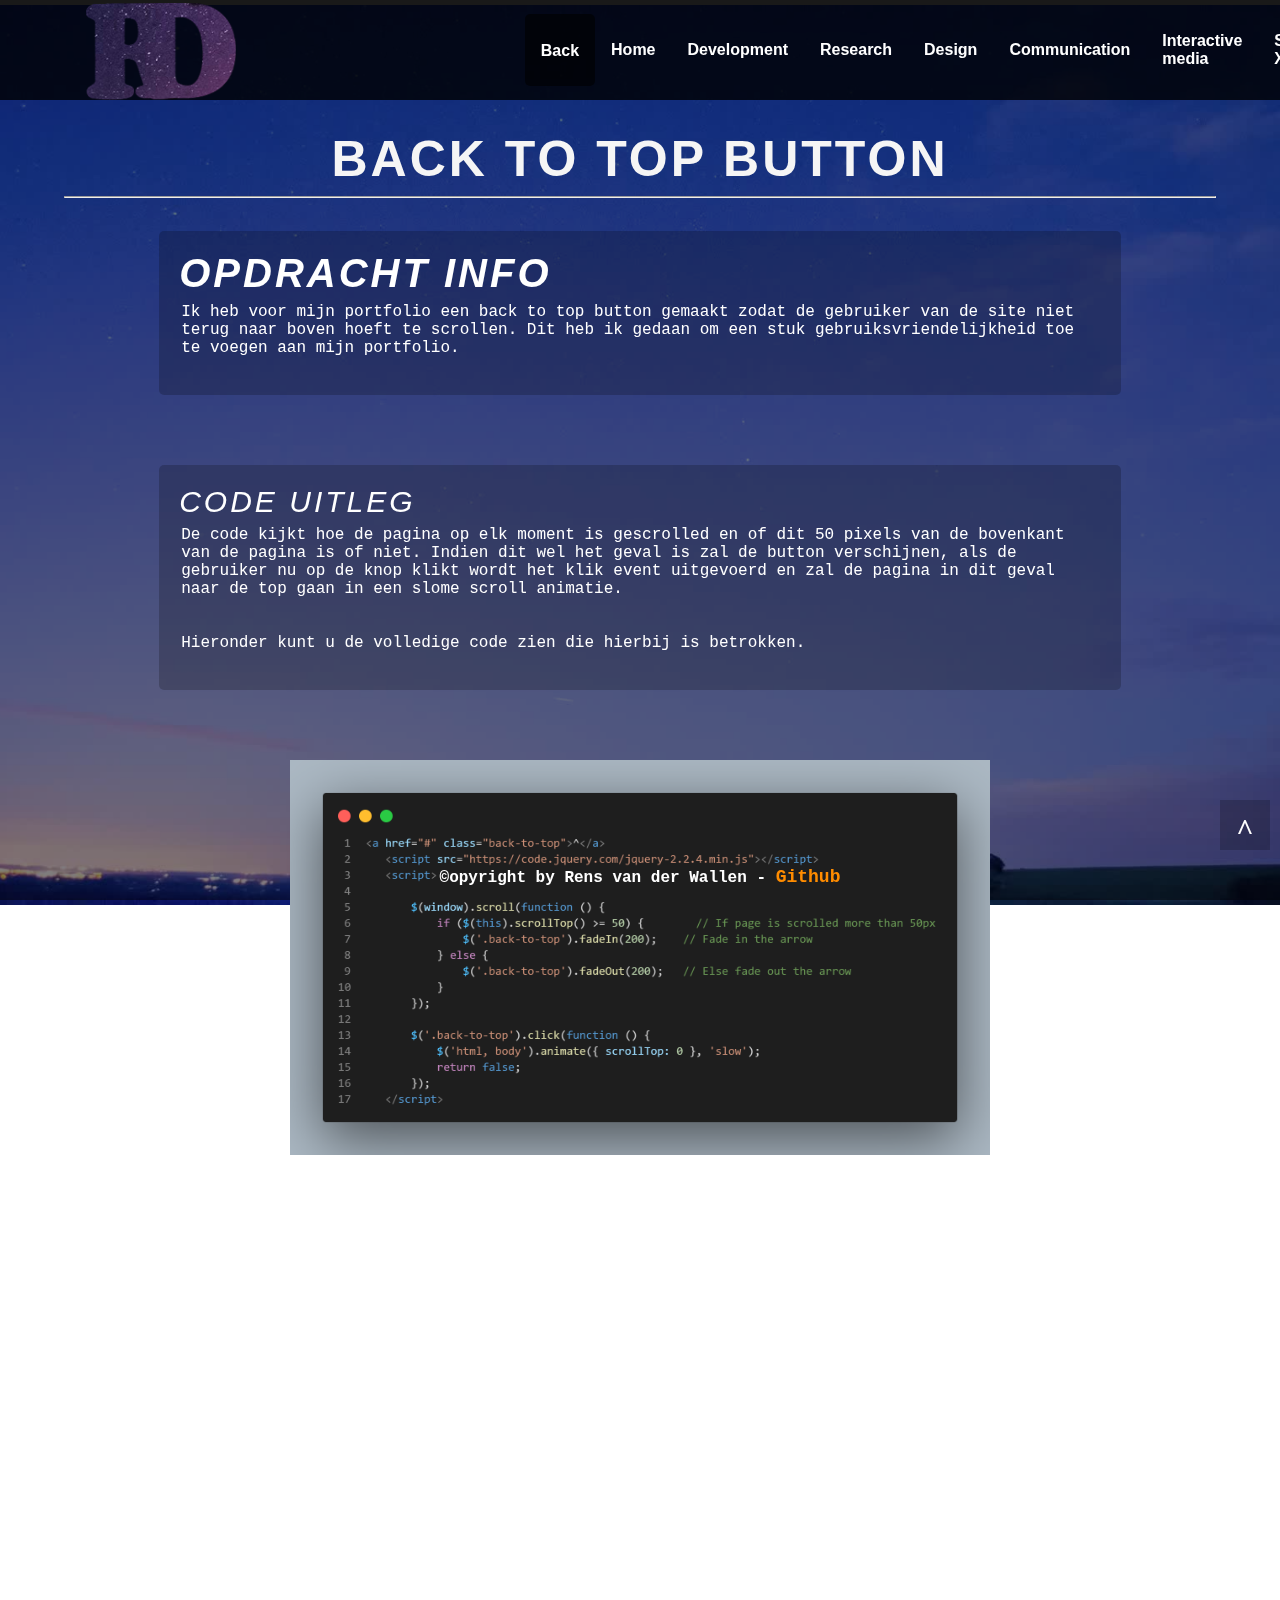
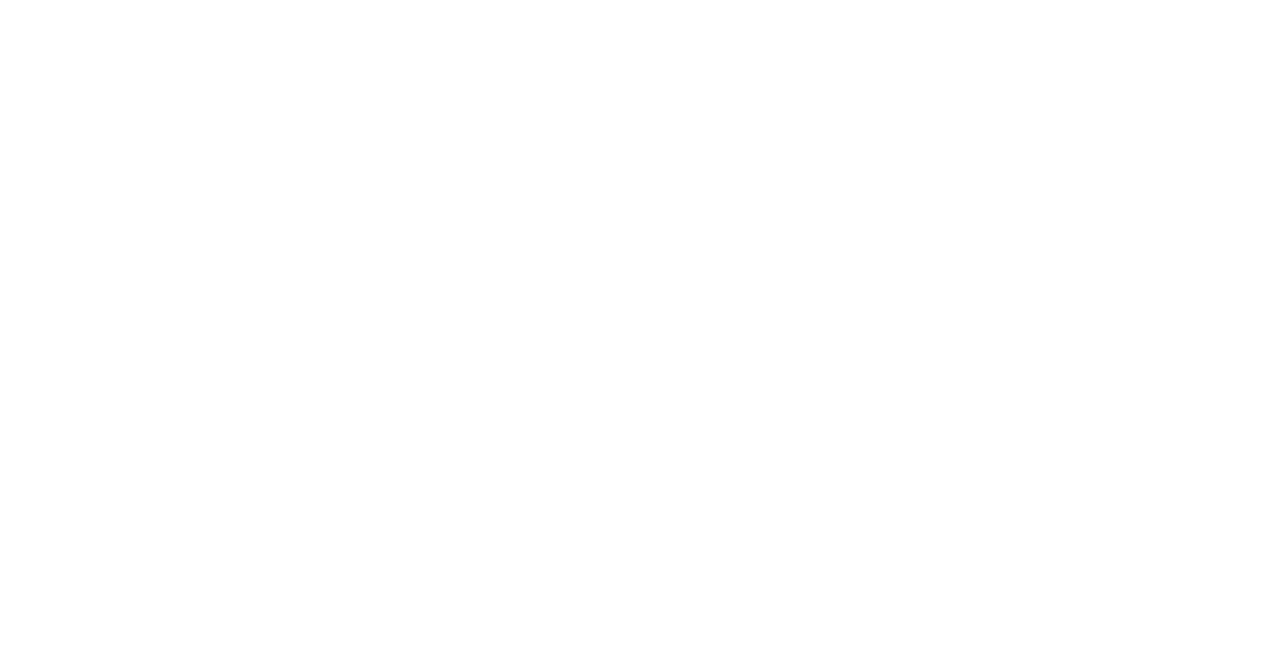
<file: backtotop.html>
<!DOCTYPE html>
<html lang="en">

<head>
    <meta charset="UTF-8">
    <meta name="viewport" content="width=device-width, initial-scale=1.0">
    <meta http-equiv="X-UA-Compatible" content="ie=edge">
    <title>Back to top</title>
    <link rel="stylesheet" href="css/style.css">
    <link rel="stylesheet" href="css/menu.css">
    <link rel="stylesheet" href="css/mainstyle.css">
    <link rel="stylesheet" href="css/footer.css">
    <link rel="stylesheet" href="/css/default.css">
    <link rel="stylesheet" href="/css/bideojs.css">
    <link rel="stylesheet" href="https://unpkg.com/aos@2.3.1/dist/aos.css">
    <link href="https://fonts.googleapis.com/css2?family=Lato&display=swap" rel="stylesheet">
    <link rel="shortcut icon" type="image/jpg" href="/image/logo.jpg"/>
</head>

<body>
    <div id="video_cover"></div>
    <div id="overlay"></div>

    <nav>
        <input id="nav-toggle" type="checkbox">
        <div class="logo">
            <img onclick="location.href='/index.html'" draggable="false" src="/image/logo.png" alt="" class="logo">
        </div>
        <ul class="links">

            <li>
                <a onclick="goBack()" class="custom-btn btn-7">Back</a>
            </li>
            <li>
                <a href="index.html">Home</a>
            </li>
            <li>
                <a href="development.html">Development</a>
            </li>
            <li>
                <a href="research.html">Research</a>
            </li>
            <li>
                <a href="design.html">Design</a>
            </li>
            <li>
                <a href="Communication.html">Communication</a>
            </li>
            <li>
                <a href="IM.html">Interactive media</a>
            </li>
            <li>
                <a href="SprintX.html">Sprint X</a>
            </li>
        </ul>
        <label for="nav-toggle" class="icon-burger">
            <div class="line"></div>
            <div class="line"></div>
            <div class="line"></div>
        </label>
    </nav>

    <section class="header"> </section>


    <section class="s90 column ml mr" data-aos="fade-left">
        <div>
            <h1 class="title">Back to top button</h1>
            <hr></hr>
        </div>
    </section>

    <section class="s90 column ml mr" data-aos="fade-left">
        <div class="tekst w80 pround ml mr">

            <h1 class="start">
                <i>Opdracht info</i>
            </h1>
            <p>
                Ik heb voor mijn portfolio een back to top button gemaakt zodat de gebruiker van de site niet terug naar boven hoeft te scrollen. 
                Dit heb ik gedaan om een stuk gebruiksvriendelijkheid toe te voegen aan mijn portfolio. 
            </p>
        </div>
        <div class="tekst w80 pround ml mr">

            <h2 class="start">
                <i>Code uitleg</i>
            </h2>
            <p>
                De code kijkt hoe de pagina op elk moment is gescrolled en of dit 50 pixels van de bovenkant van de pagina is of niet. 
                Indien dit wel het geval is zal de button verschijnen, als de gebruiker nu op de knop klikt wordt het klik event uitgevoerd 
                en zal de pagina in dit geval naar de top gaan in een slome scroll animatie.
                <br><br><br>
                Hieronder kunt u de volledige code zien die hierbij is betrokken.
            </p>
        </div>
        <div class="standardimg ml mr pround " data-aos="fade-right">
            <img class="imgheight" src="/image/development/code.png" alt="">
        </div>
        <div class="standardimg ml mr pround " data-aos="fade-right">
            <img class="imgheight2" src="/image/development/codecss.png" alt="">
        </div>

        <div class="tekst w80 pround ml mr" data-aos="fade-right">

            <h2 class="start">
                <i>feedback</i>
            </h2>
            <p>
                Hij reageert wel traag, echter als we de code zien weten wij ook niet hoe dit komt. - Jaap, Thom, Twan, Umair.
            </p>
        </div>




        <div class="tekst w80 pround ml mr" data-aos="fade-right">
            <h2 class="start">Wat heb ik geleerd?</h2>
            <p>
                Ik heb geleerd dat ik met javascript makkelijk een back to top knop kan maken.
                Ik heb door deze opdracht meer ervaring op kunnen doen met javascript.
            </p>
            
            <h2 class="start">
                <i>Reflectie</i>
            </h2>
            <p>
                De code achter de knop was niet lastig echter werkt bij mij de knop niet volledig. 
                Ik heb dus nog ruimte voor verbetering in mijn skills. 
                Hier kan ik in het volgende semester goed aan werken.
            </p>
        </div>

    </section>

    <footer>
        <p class="footer">©opyright by Rens van der Wallen -
            <a class="githublink" target="_blank" href="https://github.com/rens-van-der-wallen-fontys/PortfolioFinal">Github</a>
        </p>
    </footer>

    <a href="#" class="back-to-top">^</a>
    <script src="https://code.jquery.com/jquery-2.2.4.min.js"></script>
    <script>

        $(window).scroll(function () {
            if ($(this).scrollTop() >= 50) {        // If page is scrolled more than 50px
                $('.back-to-top').fadeIn(200);    // Fade in the arrow
            } else {
                $('.back-to-top').fadeOut(200);   // Else fade out the arrow
            }
        });

        $('.back-to-top').click(function () {
            $('html, body').animate({ scrollTop: 0 }, 'slow');
            return false;
        });
    </script>
    <script src="https://code.jquery.com/jquery-3.2.1.min.js"></script>
    <script src="https://unpkg.com/aos@2.3.1/dist/aos.js"></script>
    <script>
        AOS.init();
    </script>
    <script src="/javascript/bideo.js"></script>
    <script src="/javascript/main.js"></script>
    <script>
        function goBack() {
            window.history.back();
        }
    </script>
</body>

</html>
</file>
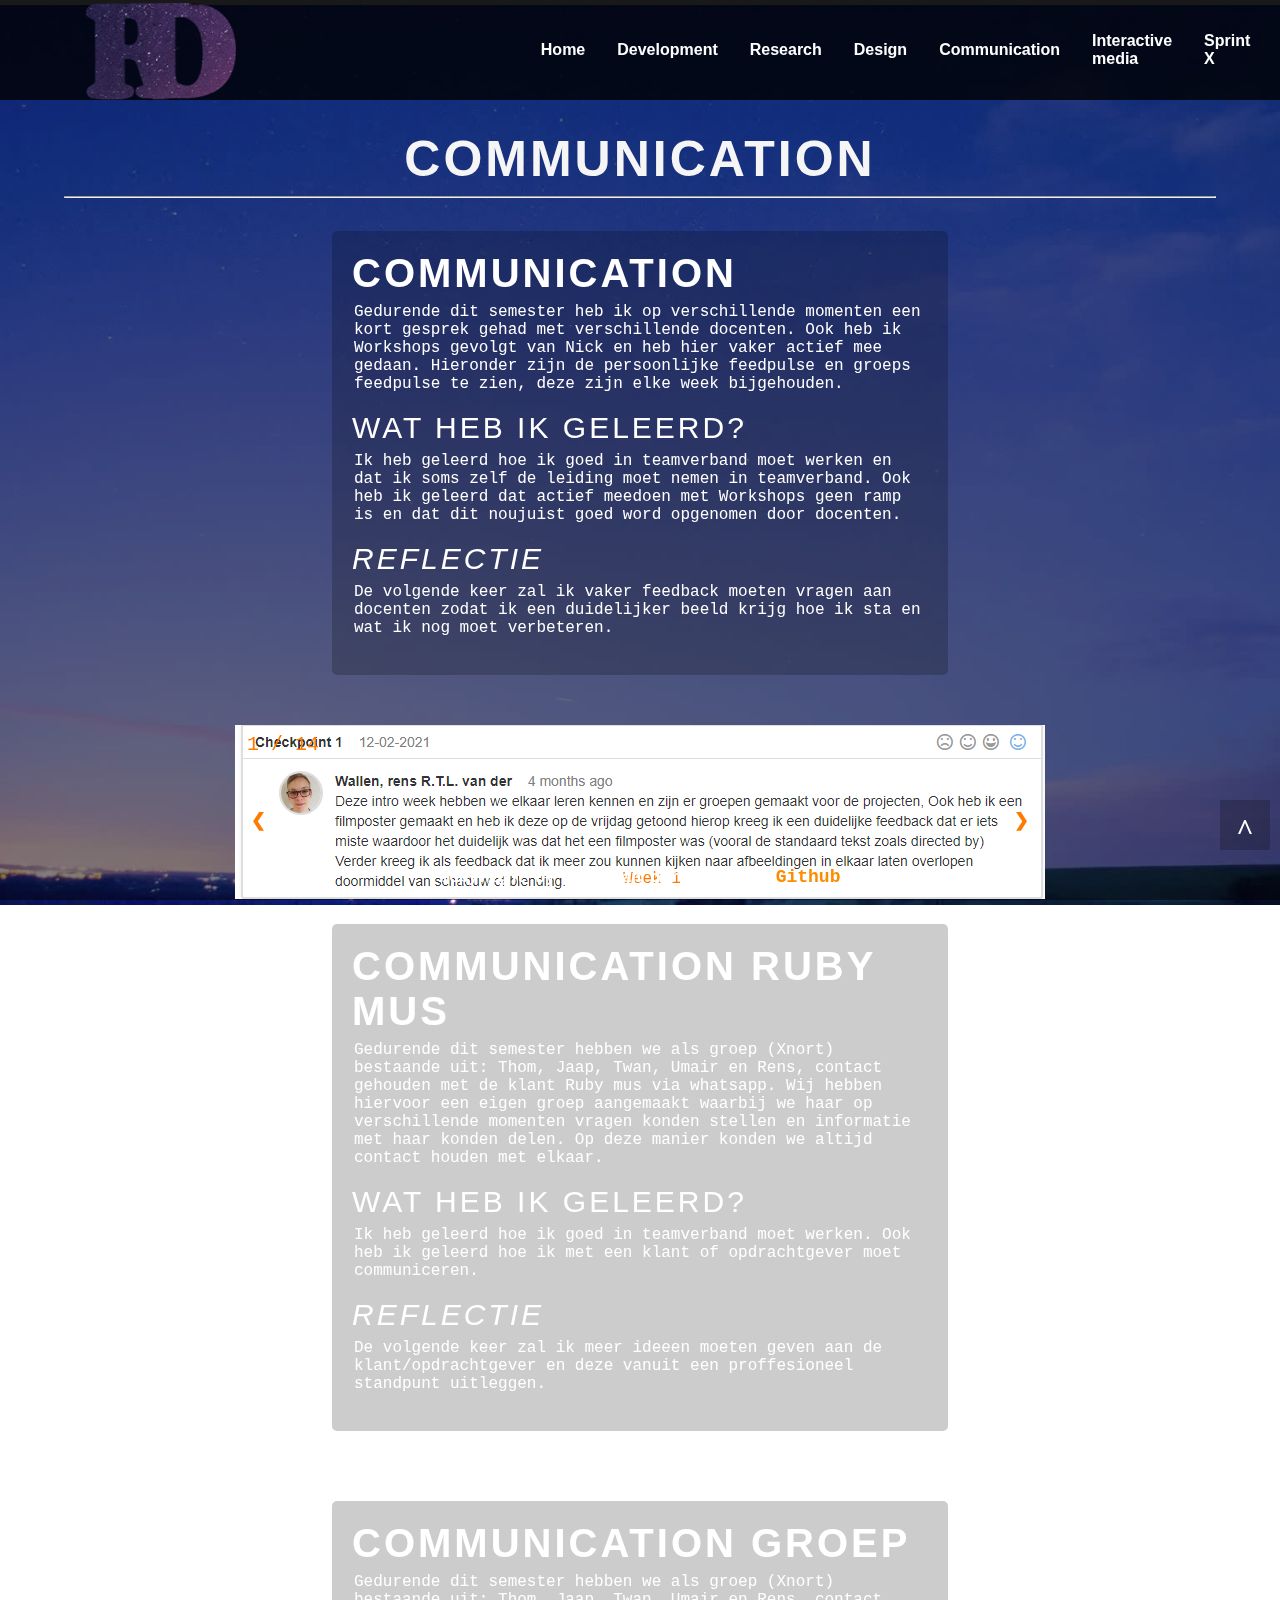
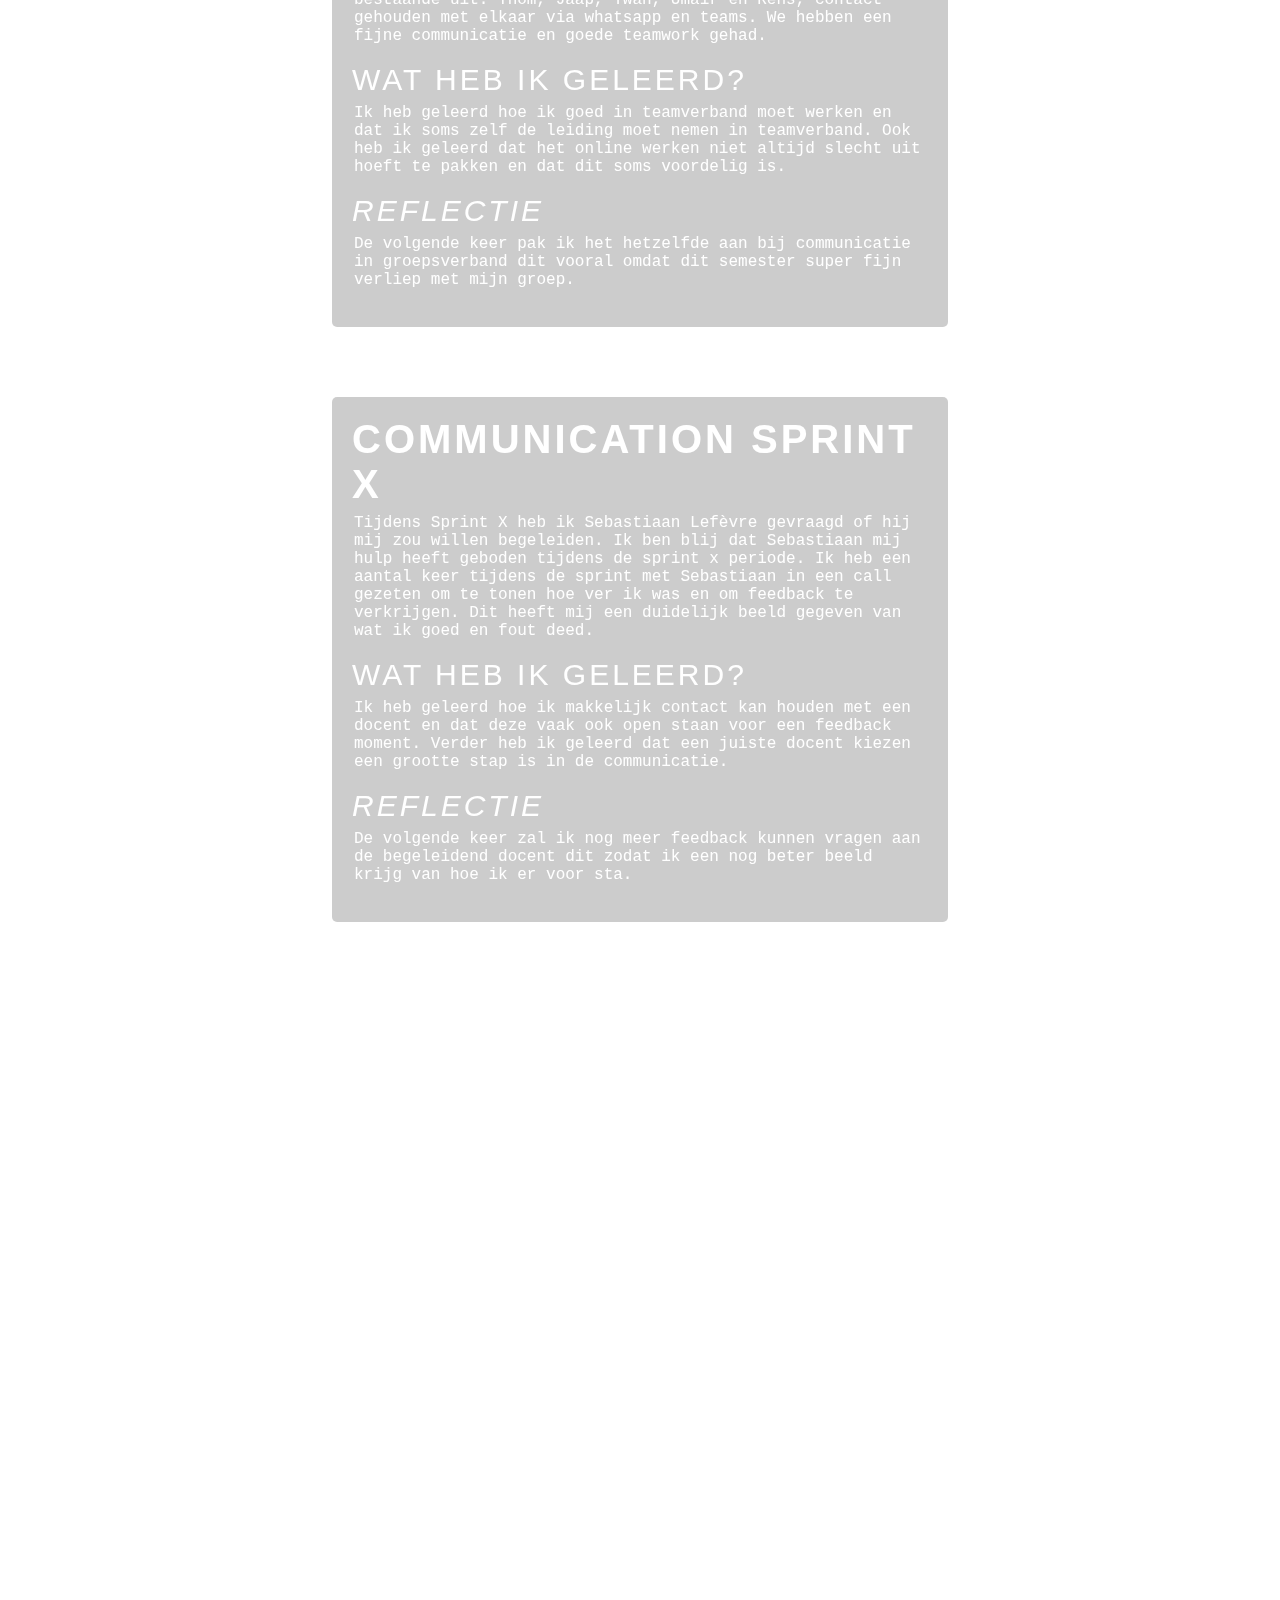
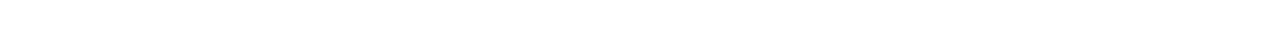
<file: Communication.html>
<!DOCTYPE html>
<html lang="en">

<head>
    <meta charset="UTF-8">
    <title>Communication</title>
    <link rel="stylesheet" href="css/style.css">
    <link rel="stylesheet" href="css/menu.css">
    <link rel="stylesheet" href="css/mainstyle.css">
    <link rel="stylesheet" href="css/footer.css">
    <link rel="stylesheet" href="/css/default.css">
    <link rel="stylesheet" href="/css/bideojs.css">
    <link rel="stylesheet" href="https://unpkg.com/aos@2.3.1/dist/aos.css">
    <link href="https://fonts.googleapis.com/css2?family=Lato&display=swap" rel="stylesheet">
    <link rel="stylesheet" href="/css/slideshow.css">
    <link rel="shortcut icon" type="image/jpg" href="/image/logo.jpg"/>
</head>

<body>
    <div id="video_cover"></div>
    <div id="overlay"></div>

    <nav>
        <input id="nav-toggle" type="checkbox">
        <div class="logo">
            <img onclick="location.href='/index.html'" draggable="false" src="/image/logo.png" alt="" class="logo">
        </div>
        <ul class="links">
            <li>
                <a href="index.html">Home</a>
            </li>
            <li>
                <a href="development.html">Development</a>
            </li>
            <li>
                <a href="research.html">Research</a>
            </li>
            <li>
                <a href="design.html">Design</a>
            </li>
            <li>
                <a href="Communication.html">Communication</a>
            </li>
            <li>
                <a href="IM.html">Interactive media</a>
            </li>
            <li>
                <a href="SprintX.html">Sprint X</a>
            </li>
        </ul>
        <label for="nav-toggle" class="icon-burger">
            <div class="line"></div>
            <div class="line"></div>
            <div class="line"></div>
        </label>
    </nav>

    <section class="header">
    </section>


    <section class="s90 column ml mr" id="apaRichtlijnen" data-aos="fade-left">
        <div>
            <h1 class="title">Communication</h1>
            <hr></hr>
        </div>
    </section>

    <section class="s90 column ml mr mb" data-aos="fade-left">
        <div class="tekst w50 ml mr pround">
            <h1 class="start">Communication</h1>
            <p>
                Gedurende dit semester heb ik op verschillende momenten een kort gesprek gehad met verschillende docenten. 
                Ook heb ik Workshops gevolgt van Nick en heb hier vaker actief mee gedaan. 
                Hieronder zijn de persoonlijke feedpulse en groeps feedpulse te zien, deze zijn elke week bijgehouden. 
            </p>
            <h2 class="start">Wat heb ik geleerd?</h2>
            <p>
                Ik heb geleerd hoe ik goed in teamverband moet werken en dat ik soms zelf de leiding moet nemen in teamverband. 
                Ook heb ik geleerd dat actief meedoen met Workshops geen ramp is en dat dit noujuist goed word opgenomen door docenten. 
            </p>
            <h2 class="start">
                <i>reflectie</i>
            </h2>
            <p>
                De volgende keer zal ik vaker feedback moeten vragen aan docenten zodat ik een duidelijker beeld krijg hoe 
                ik sta en wat ik nog moet verbeteren.
            </p>
        </div>

        <div class="ml mr slideshow-container">

            <div class="mySlides fade">
                <div class="numbertext">1 / 14</div>
                <img src="/image/communication/Week1.PNG">
                <div class="text">Week 1</div>
            </div>

            <div class="mySlides fade">
                <div class="numbertext">2 / 14</div>
                <img src="/image/communication/Week2.PNG">
                <div class="text">Week 2</div>
            </div>
            <div class="mySlides fade">
                <div class="numbertext">3 / 14</div>
                <img src="/image/communication/Week3.PNG">
                <div class="text">Week 3</div>
            </div>
            <div class="mySlides fade">
                <div class="numbertext">4 / 14</div>
                <img src="/image/communication/Week4.PNG">
                <div class="text">Week 4</div>
            </div>
            <div class="mySlides fade">
                <div class="numbertext">5 / 14</div>
                <img src="/image/communication/Week5.PNG">
                <div class="text">Week 5</div>
            </div>
            <div class="mySlides fade">
                <div class="numbertext">6 / 14</div>
                <img src="/image/communication/Week6portrev1.PNG">
                <div class="text">portfolio rev 1</div>
            </div>
            <div class="mySlides fade">
                <div class="numbertext">7 / 14</div>
                <img src="/image/communication/Week6.PNG">
                <div class="text">Week 6</div>
            </div>
            <div class="mySlides fade">
                <div class="numbertext">8 / 14</div>
                <img src="/image/communication/Week7.PNG">
                <div class="text">Week 8</div>
            </div>
            <div class="mySlides fade">
                <div class="numbertext">9 / 14</div>
                <img src="/image/communication/Week8.PNG">
                <div class="text">Week 8</div>
            </div>
            <div class="mySlides fade">
                <div class="numbertext">10 / 14</div>
                <img src="/image/communication/Week9portrev2.PNG">
                <div class="text">portfolio rev 2</div>
            </div>
            <div class="mySlides fade">
                <div class="numbertext">11 / 14</div>
                <img src="/image/communication/Week9.PNG">
                <div class="text">Week 9</div>
            </div>
            <div class="mySlides fade">
                <div class="numbertext">12 / 14</div>
                <img src="/image/communication/Week10portrev3.PNG">
                <div class="text">portfolio rev 3</div>
            </div>
            <div class="mySlides fade">
                <div class="numbertext">13 / 14</div>
                <img src="/image/communication/Glowlightweek.PNG">
                <div class="text">Glowlight Week</div>
            </div>
            <div class="mySlides fade">
                    <div class="numbertext">14 / 14</div>
                    <img src="/image/communication/SprintX.PNG">
                    <div class="text">Sprint X</div>
            </div>

            <div class="mySlides fade">
                    <div class="numbertext">1 / 9</div>
                    <img src="/image/communication/Groepsfeedpulse 1.PNG">
                    <div class="text">Groepsfeedpulse 1</div>
                </div>
    
                <div class="mySlides fade">
                    <div class="numbertext">2 / 9</div>
                    <img src="/image/communication/Groepsfeedpulse 2.PNG">
                    <div class="text">Groepsfeedpulse 2</div>
                </div>
                <div class="mySlides fade">
                    <div class="numbertext">3 / 9</div>
                    <img src="/image/communication/Groepsfeedpulse 3.PNG">
                    <div class="text">Groepsfeedpulse 3</div>
                </div>
                <div class="mySlides fade">
                    <div class="numbertext">4 / 9</div>
                    <img src="/image/communication/Groepsfeedpulse 4.PNG">
                    <div class="text">Groepsfeedpulse 4</div>
                </div>
                <div class="mySlides fade">
                    <div class="numbertext">5 / 9</div>
                    <img src="/image/communication/Groepsfeedpulse 5.PNG">
                    <div class="text">Groepsfeedpulse 5</div>
                </div>
                <div class="mySlides fade">
                    <div class="numbertext">6 / 9</div>
                    <img src="/image/communication/Groepsfeedpulse 6.PNG">
                    <div class="text">Groepsfeedpulse 6</div>
                </div>
                <div class="mySlides fade">
                    <div class="numbertext">7 / 9</div>
                    <img src="/image/communication/Groepsfeedpulse 7.PNG">
                    <div class="text">Groepsfeedpulse 7</div>
                </div>
                <div class="mySlides fade">
                    <div class="numbertext">8 / 9</div>
                    <img src="/image/communication/Groepsfeedpulse 8.PNG">
                    <div class="text">Groepsfeedpulse 8</div>
                </div>
                <div class="mySlides fade">
                    <div class="numbertext">9 / 9</div>
                    <img src="/image/communication/Groepsfeedpulse 9.PNG">
                    <div class="text">Groepsfeedpulse 9</div>
                </div>


            <a class="prev" onclick="plusSlides(-1)">&#10094;</a>
            <a class="next" onclick="plusSlides(1)">&#10095;</a>

        </div>

        <div class="tekst w50 ml mr pround">
                <h1 class="start">Communication Ruby mus</h1>
                <p>
                    Gedurende dit semester hebben we als groep (Xnort) bestaande uit: Thom, Jaap, Twan, Umair en Rens,
                    contact gehouden met de klant Ruby mus via whatsapp. 
                    Wij hebben hiervoor een eigen groep aangemaakt waarbij we haar op verschillende momenten vragen konden stellen en informatie met haar konden delen. 
                    Op deze manier konden we altijd contact houden met elkaar.
                </p>
                <h2 class="start">Wat heb ik geleerd?</h2>
            <p>
                Ik heb geleerd hoe ik goed in teamverband moet werken.
                Ook heb ik geleerd hoe ik met een klant of opdrachtgever moet communiceren.
            </p>
            <h2 class="start">
                <i>reflectie</i>
            </h2>
            <p>
                De volgende keer zal ik meer ideeen moeten geven aan de klant/opdrachtgever en deze vanuit een 
                proffesioneel standpunt uitleggen.
            </p>
        </div>
        <div class="tekst w50 ml mr pround">
                <h1 class="start">Communication Groep</h1>
                <p>
                    Gedurende dit semester hebben we als groep (Xnort) bestaande uit: Thom, Jaap, Twan, Umair en Rens,
                    contact gehouden met elkaar via whatsapp en teams. 
                    We hebben een fijne communicatie en goede teamwork gehad. 
                </p>
                <h2 class="start">Wat heb ik geleerd?</h2>
            <p>
                Ik heb geleerd hoe ik goed in teamverband moet werken en dat ik soms zelf de leiding moet nemen in teamverband. 
                Ook heb ik geleerd dat het online werken niet altijd slecht uit hoeft te pakken en dat dit soms voordelig is.
            </p>
            <h2 class="start">
                <i>reflectie</i>
            </h2>
            <p>
                De volgende keer pak ik het hetzelfde aan bij communicatie in groepsverband dit vooral omdat dit semester super fijn verliep met mijn groep.
            </p>
        </div>
        <div class="tekst w50 ml mr pround">
                <h1 class="start">Communication Sprint X</h1>
                <p>
                    Tijdens Sprint X heb ik Sebastiaan Lefèvre gevraagd of hij mij zou willen begeleiden. 
                    Ik ben blij dat Sebastiaan mij hulp heeft geboden tijdens de sprint x periode. 
                    Ik heb een aantal keer tijdens de sprint met Sebastiaan in een call gezeten om te tonen hoe ver ik was en om feedback te verkrijgen. 
                    Dit heeft mij een duidelijk beeld gegeven van wat ik goed en fout deed.
                </p>
                <h2 class="start">Wat heb ik geleerd?</h2>
            <p>
                Ik heb geleerd hoe ik makkelijk contact kan houden met een docent en dat deze vaak ook open staan voor een 
                feedback moment. 
                Verder heb ik geleerd dat een juiste docent kiezen een grootte stap is in de communicatie.
            </p>
            <h2 class="start">
                <i>reflectie</i>
            </h2>
            <p>
                De volgende keer zal ik nog meer feedback kunnen vragen aan de begeleidend docent dit zodat ik 
                een nog beter beeld krijg van hoe ik er voor sta.
            </p>
        </div>
    </section>
    <section class="s90 row ml mr mb" data-aos="fade-left">
        <div class="tekst w50 ml mr pround">
            <h1 class="start">Github</h1>
            <p>
                Gedurende het semester heb ik gewerkt aan dit portfolio. 
                Ik heb dit portfolio regelmatig geupdate en heb via gitkraken en github mijn progressie bijgehouden.
                U kunt via de knop hieronder naar mijn github gaan om deze en de commits te bekijken.
            </p>
            <h2 class="start">Wat heb ik geleerd?</h2>
            <p>
                Ik heb geleerd hoe ik een repository kan aanmaken op github en hoe ik deze moet linken naar mijn eigen lokale git tool.
                Ik weet nu ook beter wanneer ik een itteratie moet toevoegen.
            </p>
            <button class="custom-btn btn-7">
                <a href="https://github.com/rens-van-der-wallen-fontys/PortfolioFinal" target="_blank">
                    <span>Github</span>
                </a>
            </button>
        </div>
    </section>

    <section class="h20 s100 special"></section>


    <footer>
        <p class="footer">©opyright by Rens van der Wallen -
            <a class="githublink" target="_blank" href="https://github.com/rens-van-der-wallen-fontys/PortfolioFinal">Github</a>
        </p>
    </footer>

    <a href="#" class="back-to-top">^</a>
    <script src="https://code.jquery.com/jquery-2.2.4.min.js"></script>
    <script>

        $(window).scroll(function () {
            if ($(this).scrollTop() >= 50) {        // If page is scrolled more than 50px
                $('.back-to-top').fadeIn(200);    // Fade in the arrow
            } else {
                $('.back-to-top').fadeOut(200);   // Else fade out the arrow
            }
        });

        $('.back-to-top').click(function () {
            $('html, body').animate({ scrollTop: 0 }, 'slow');
            return false;
        });
    </script>
    <script src="https://code.jquery.com/jquery-3.2.1.min.js"></script>
    <script src="https://unpkg.com/aos@2.3.1/dist/aos.js"></script>
    <script>
        AOS.init();
    </script>
    <script src="/javascript/bideo.js"></script>
    <script src="/javascript/main.js"></script>   
    <script>
            var slideIndex = 1;
            showSlides(slideIndex);
    
            function plusSlides(n) {
                showSlides(slideIndex += n);
            }
    
            function currentSlide(n) {
                showSlides(slideIndex = n);
            }
    
            function showSlides(n) {
                var i;
                var slides = document.getElementsByClassName("mySlides");
                var dots = document.getElementsByClassName("dot");
                if (n > slides.length) { slideIndex = 1 }
                if (n < 1) { slideIndex = slides.length }
                for (i = 0; i < slides.length; i++) {
                    slides[i].style.display = "none";
                }
                for (i = 0; i < dots.length; i++) {
                    dots[i].className = dots[i].className.replace(" active", "");
                }
                slides[slideIndex - 1].style.display = "block";
                dots[slideIndex - 1].className += " active";
            }
        </script>
</body>

</html>
</file>
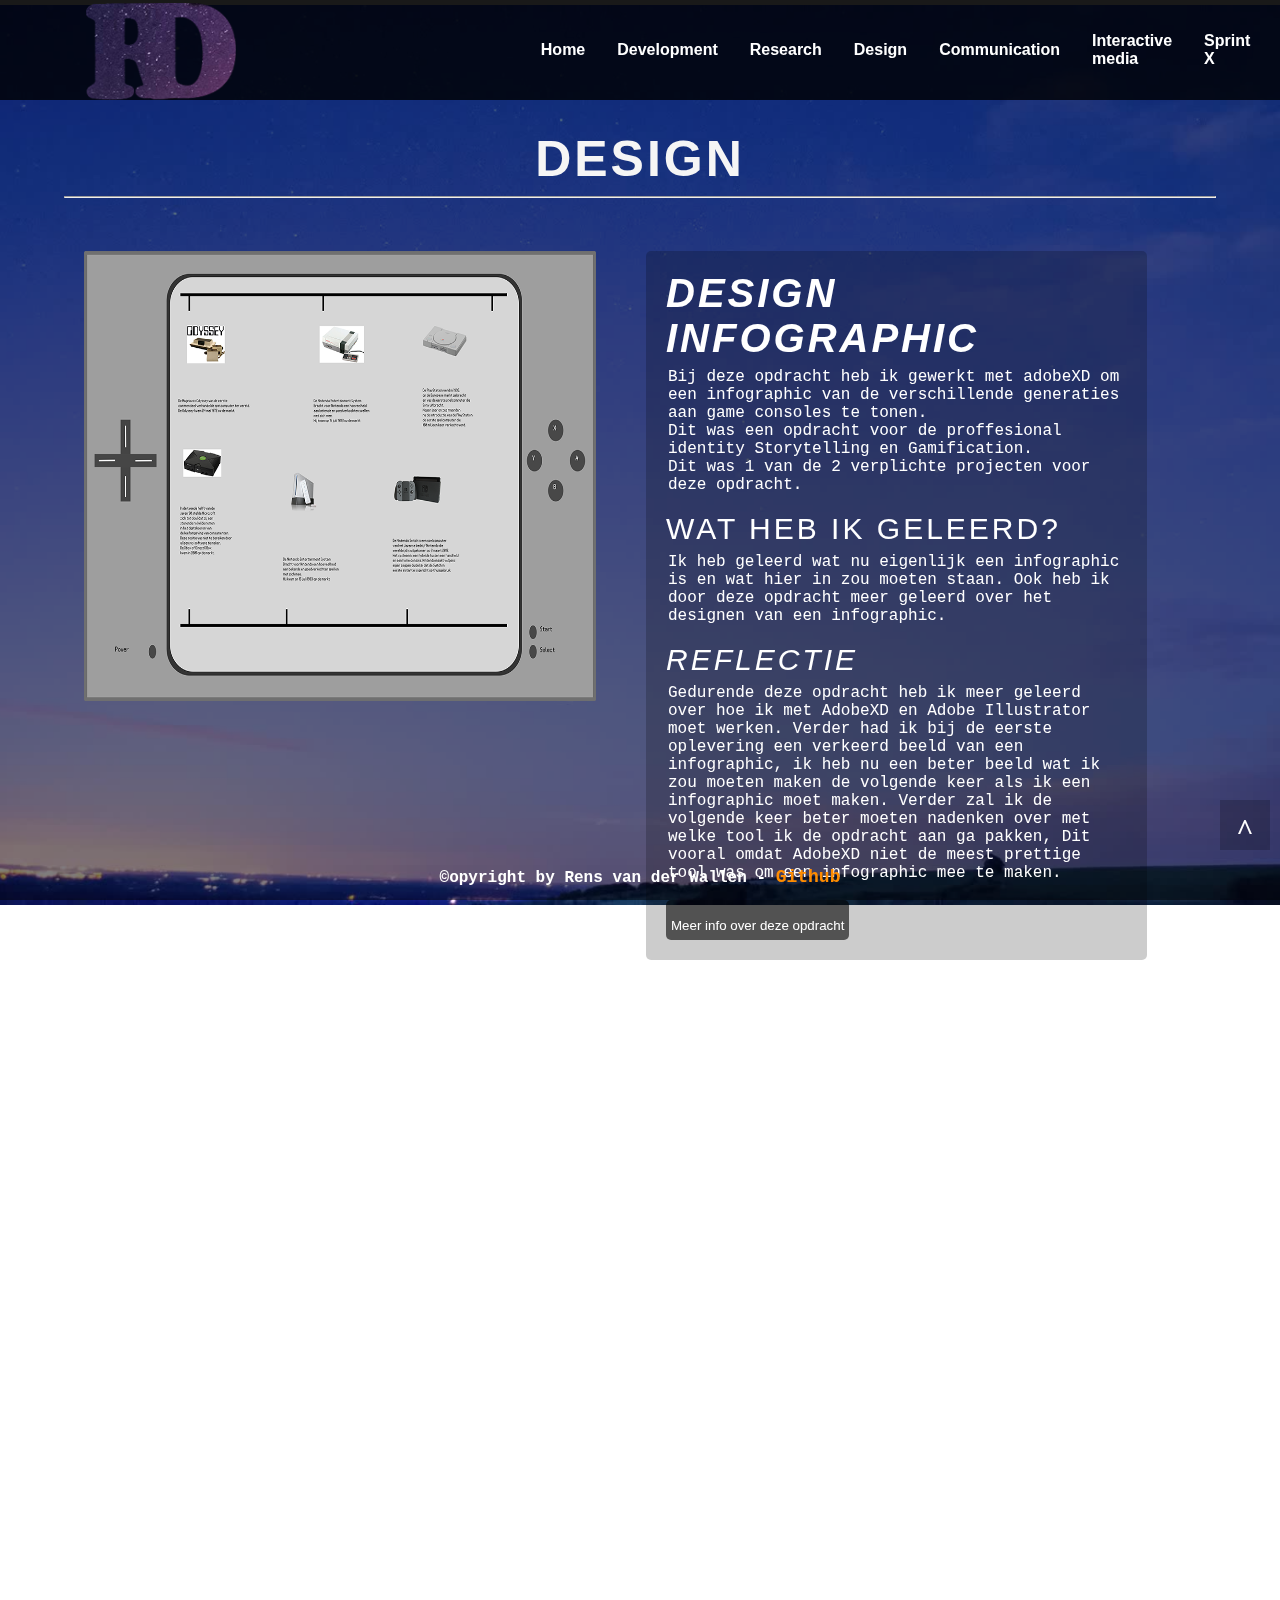
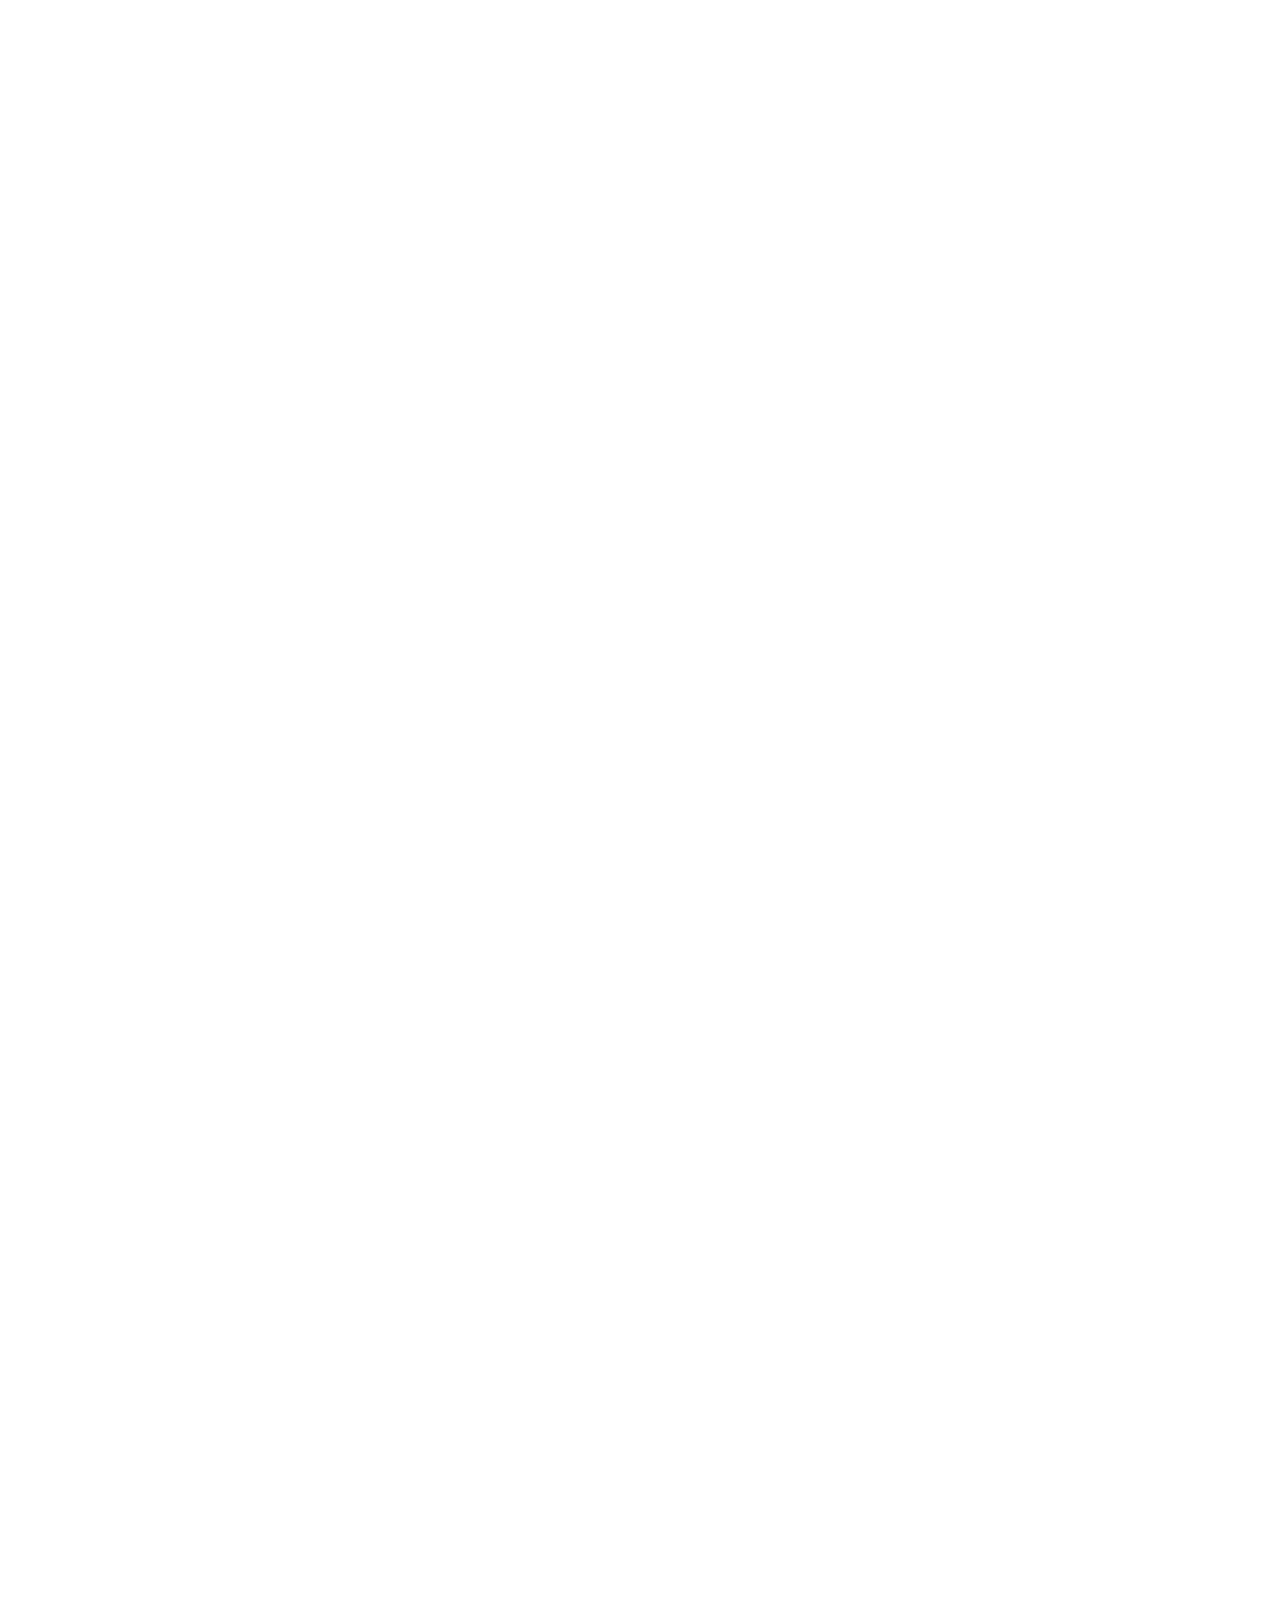
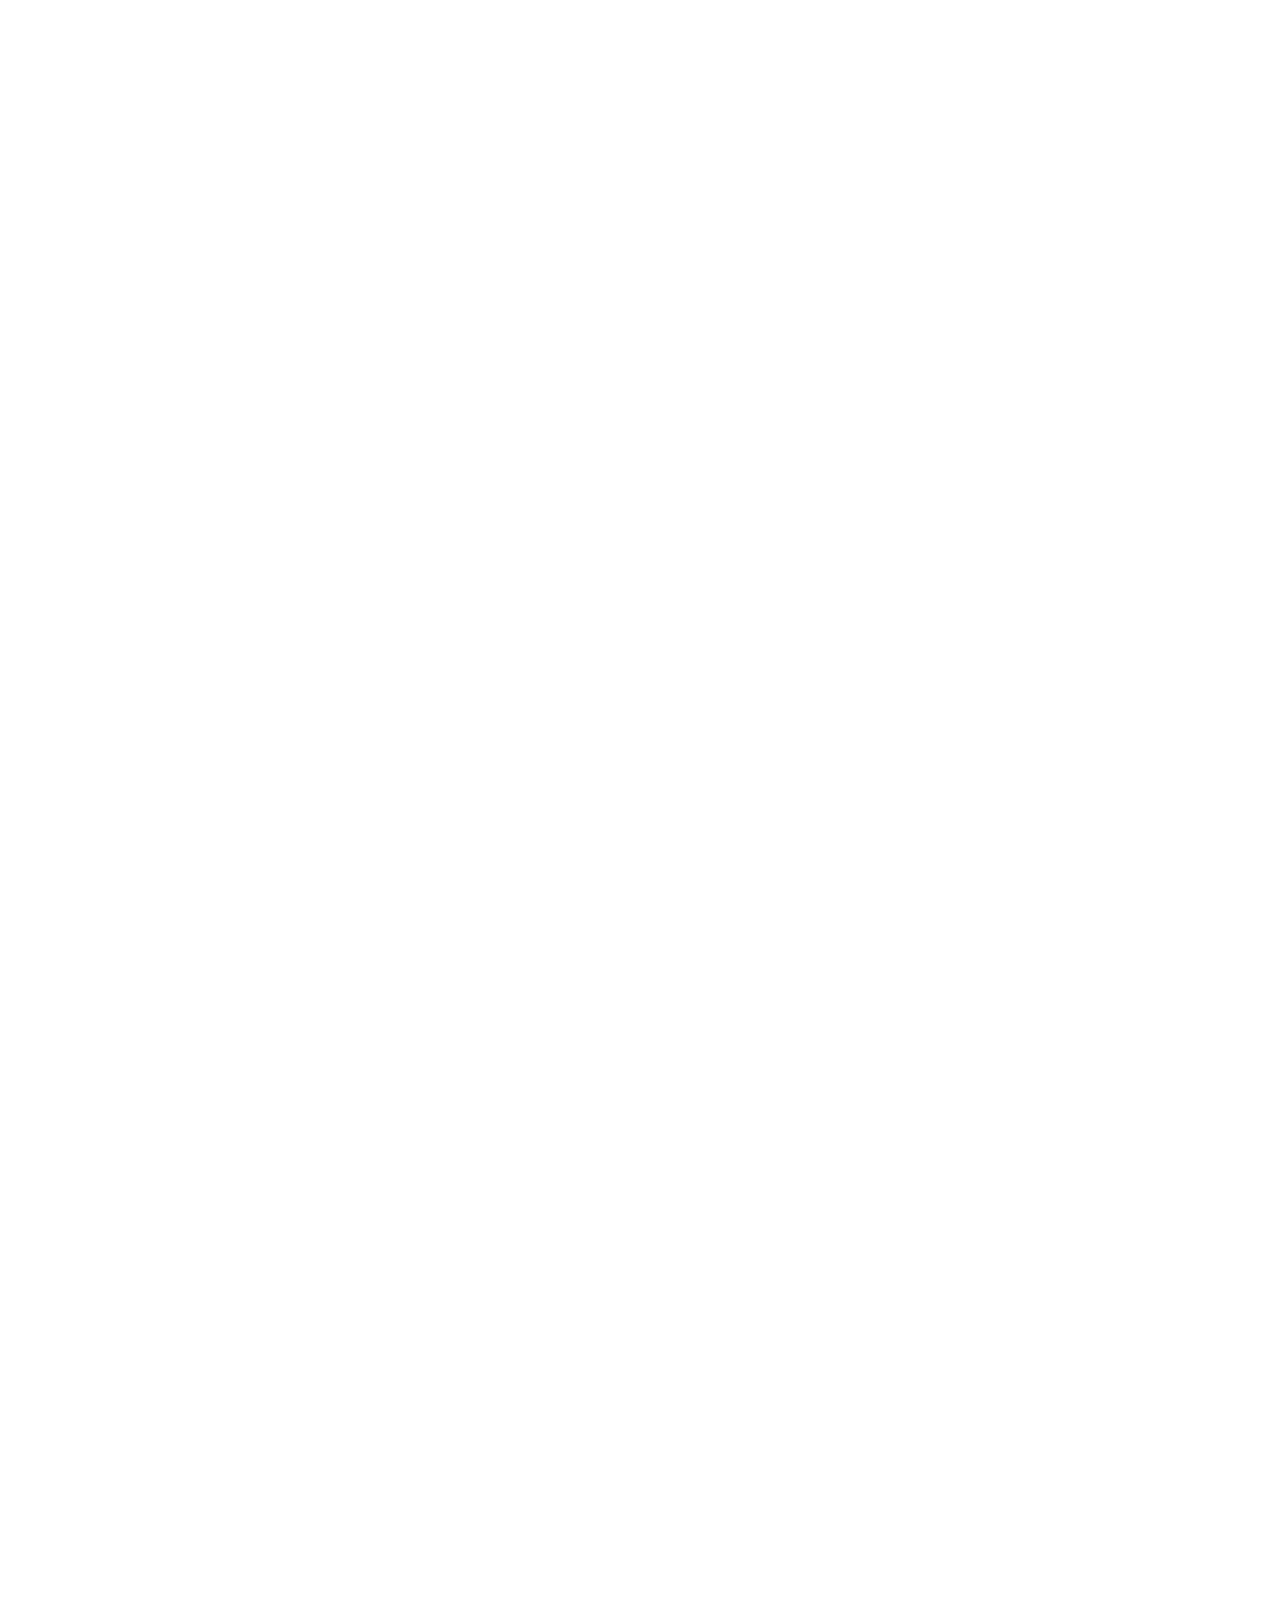
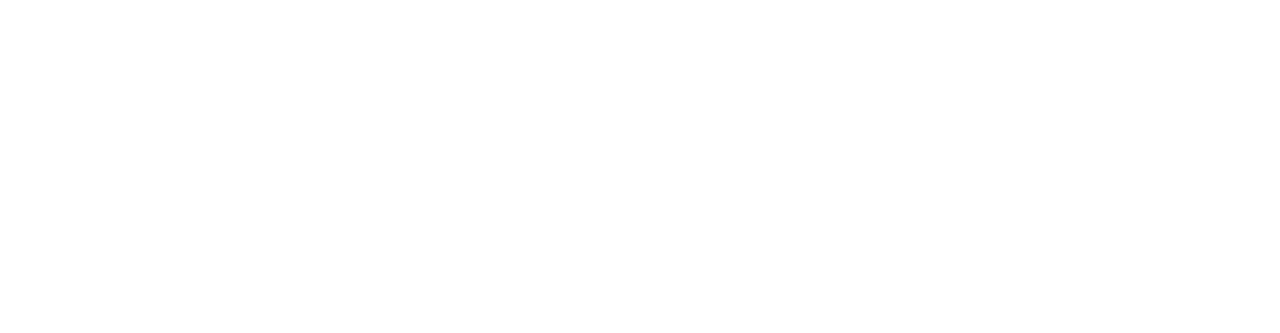
<file: design.html>
<!DOCTYPE html>
<html lang="en">

<head>
    <meta charset="UTF-8">
    <title>Design</title>
    <link rel="stylesheet" href="css/style.css">
    <link rel="stylesheet" href="css/menu.css">
    <link rel="stylesheet" href="css/mainstyle.css">
    <link rel="stylesheet" href="css/footer.css">
    <link rel="stylesheet" href="/css/default.css">
    <link rel="stylesheet" href="/css/bideojs.css">
    <link rel="stylesheet" href="https://unpkg.com/aos@2.3.1/dist/aos.css">
    <link href="https://fonts.googleapis.com/css2?family=Lato&display=swap" rel="stylesheet">
    <link rel="shortcut icon" type="image/jpg" href="/image/logo.jpg"/>
</head>

<body>
    <div id="video_cover"></div>
    <div id="overlay"></div>

    <nav>
        <input id="nav-toggle" type="checkbox">
        <div class="logo">
            <img onclick="location.href='/index.html'" draggable="false" src="/image/logo.png" alt="" class="logo">
        </div>
        <ul class="links">
            <li>
                <a href="index.html">Home</a>
            </li>
            <li>
                <a href="development.html">Development</a>
            </li>
            <li>
                <a href="research.html">Research</a>
            </li>
            <li>
                <a href="design.html">Design</a>
            </li>
            <li>
                <a href="Communication.html">Communication</a>
            </li>
            <li>
                <a href="IM.html">Interactive media</a>
            </li>
            <li>
                <a href="SprintX.html">Sprint X</a>
            </li>
        </ul>
        <label for="nav-toggle" class="icon-burger">
            <div class="line"></div>
            <div class="line"></div>
            <div class="line"></div>
        </label>
    </nav>

    <section class="header">
    </section>

    <section class="s90 column ml mr" id="apaRichtlijnen" data-aos="fade-left">
        <div>
            <h1 class="title">Design</h1>
            <hr></hr>
        </div>
    </section>

    <section class="s90 ml mr row pround">
        <div class="afbeelding-design pround w40" data-aos="fade-right">
            <img src="/image/infographic/infographic.png" alt="">
        </div>
        <div class="tekst w40 pround" data-aos="fade-left">
            <h1 class="start">
                <i>Design infographic</i>
            </h1>
            <p>
                Bij deze opdracht heb ik gewerkt met adobeXD om een infographic van de verschillende generaties aan game consoles te tonen.
                <br> Dit was een opdracht voor de proffesional identity Storytelling en Gamification.
                <br> Dit was 1 van de 2 verplichte projecten voor deze opdracht.
            </p>
            <h2 class="start">Wat heb ik geleerd?</h2>
            <p>
                Ik heb geleerd wat nu eigenlijk een infographic is en wat hier in zou moeten staan.
                Ook heb ik door deze opdracht meer geleerd over het designen van een infographic.
            </p>
            <h2 class="start">
                <i>Reflectie</i>
            </h2>
            <p>
                Gedurende deze opdracht heb ik meer geleerd over hoe ik met AdobeXD en Adobe Illustrator moet werken. 
                Verder had ik bij de eerste oplevering een verkeerd beeld van een infographic, 
                ik heb nu een beter beeld wat ik zou moeten maken de volgende keer als ik een infographic moet maken. 
                Verder zal ik de volgende keer beter moeten nadenken over met welke tool ik de opdracht aan ga pakken, 
                Dit vooral omdat AdobeXD niet de meest prettige tool was om een infographic mee te maken.
            </p>
            <button class="custom-btn btn-7">
                <a href="/infographic.html">
                    <span>Meer info over deze opdracht</span>
                </a>
            </button>
        </div>
    </section>

    <section class="h20 s100 special"></section>

    <section class="s90 row ml mr mb" data-aos="fade-left">
            <div class="afbeelding-design pround w40" data-aos="fade-right">
                    <img src="/image/design/ia.PNG" alt="">
                </div>
        <div class="tekst w40 ml mr pround">
            <h1 class="start">Intercultural Awareness</h1>
            <p>
                Tijdens deze opdracht heb ik doormiddel van de in de opdracht aangegeven hofstede insights website een onderzoek gedaan naar
                de verschillen tussen Japan en Nederland.
                 Uit het onderzoek bleek dat Japan een mannelijker land was dan Nederland,
                 in de opdracht stond dat ik hier een aantal cultuur beelden voor moest vinden die typisch zijn voor Japan.
                 In het bijgevoegde pdf bestand ziet u het resultaat van mijn onderzoek.
            </p>
            <h2 class="start">
                    <i>feedback</i>
                </h2>
                <p>
                        wees veel zorgvuldiger in je teksten - er ontbreken punten en hoofdletters,
                         je hebt het over Japaners en je schrijft ongescreven - de foto's zijn slordig in het document geplakt,
                          uit verhouding getrokken, onscherp - je hebt geen aandacht geschonken aan lettertypes en fonts -
                           de APA-stijl is incorrect gehanteerd - de reflectie is geen reflectie -
                            er is geen verwijzing of geen gebruik gemaakt van Hofstede Insights -
                             alles bij elkaar een product dat niet voldoet aan de hbo-eisen voor leeruitkomsten Research en Design
                              (en ook niet voor Communication) <br>
                              Nick Welman.
                </p>
                <h2 class="start">Wat heb ik geleerd?</h2>
            <p>
                Ik heb geleerd hoe ik doormiddel van beelden cultuur kan weergeven en hoe ik deze kan ondersteunen met tekst.
            </p>
                <h2 class="start">
                        <i>reflectie</i>
                    </h2>
                    <p>
                        Ik ben het niet eens met Nick zijn feedback en heb daarom de keuze gemaakt dit project wel toe te voegen aan mijn design leeruitkomst.
                    </p>
            <button class="custom-btn btn-7">
                <a href="/pdf/Intercultural Awareness.pdf" target="_blank">
                    <span>naar pdf</span>
                </a>
            </button>
        </div>
    </section>


    <section class="h20 s100 special"></section>

    <section class="s90 row ml mr mb" data-aos="fade-left">
            <div class="afbeelding-design pround w40" data-aos="fade-right">
                    <img src="/image/portfolio/portfoliodesign4.PNG" alt="">
                </div>
        <div class="tekst w40 ml mr pround">
            <h1 class="start">Portfolio Design</h1>
            <p>
                Dit is het design waar ik mee begon voor mijn portfolio, nadat ik de eerste oplevering had kreeg ik als feedback dat ik me
                minder moest focussen op het gebruik van de anime die ik in mijn design wou gaan gebruiken.
                <br>
                <br> Nadat ik dat hoorde heb ik geen nieuw design uitgewerkt in adobeXD zoals mijn eerste design maar ben ik
                online opzoek gegaan naar voorbeelden.
                <br>
                <h2 class="start">Wat heb ik geleerd?</h2>
            <p>
                Ik heb geleerd hoe ik een net design kan neerzetten, dit heb ik geleerd door met adobeXD een mockup te maken en deze uit te werken 
                met html css en javascript.
                Ook heb ik geleerd dat het eerste design niet altijd het beste design is en dat tijdens het developen van een site vaak veranderingen plaats zullen vinden.
            </p>
                <h2 class="start">
                        <i>Reflectie</i>
                    </h2>
                <br> Ik ben tevreden met hoe mijn portfolio design er op dit moment uit ziet en ik zou dit hetzelfde aanpakken
                de volgende keer.
                <br> Met andere woorden ik zou weer ideeen opdoen door naar voorbeelden te kijken en hier een eigen draai aan
                geven.
            </p>
            <button class="custom-btn btn-7">
                <a href="/pdf/portfoliodesign.pdf" target="_blank">
                    <span>Toon oud design</span>
                </a>
            </button>
        </div>
    </section>
    
    <section class="h20 s100 special"></section>

    <section class="s90 row ml mr mb" data-aos="fade-left">
            <div class="ml mr pround w40" data-aos="fade-right">
                    <img class="imgheight3" src="/image/selfie/stars.png" alt="">
                </div>
        <div class="tekst w40 ml mr pround">
            <h1 class="start">Photoshop sprint x</h1>
            <p>
                Met Photoshop wordt in dit geval bedoelt mijn Sprint X opdracht om foto's van mezelf te designen.
                 Gedurende deze opdracht heb ik verschillende versies gemaakt van de foto.
                 Deze zijn allemaal terug te vinden in de volgende pagina.
            </p>
            <h2 class="start">Wat heb ik geleerd?</h2>
            <p>
                Ik heb geleerd hoe ik met Photoshop op een makkelijke manier een object kan selecteren en knippen. 
                Ook heb ik geleerd hoe ik deze op verschillende manieren kan aanpassen.
            </p>
            <h2 class="start">
                <i>Reflectie</i>
            </h2>
            <p>
                De volgende keer moet ik zorgen dat ik meer ga spelen met layer masks en het overvloeien van layers.
                Ook zal ik mezelf nog meer moeten gaan uitdagen in het Photoshopen van objecten.
            </p>
            <button class="custom-btn btn-7">
                <a href="/Photoshop.html">
                    <span>Photoshop</span>
                </a>
            </button>
        </div>
    </section>
    
        <section class="s90 ml mr mb" data-aos="fade-left">
    <div class="tekst w50 ml mr pround" data-aos="fade-left">
            <h1 class="start">Video sprint x</h1>
            <p>
                Tijdens sprint X heb ik een video gemaakt om samen te vatten wat er in de sprint is gemaakt door mij. <br>
                Hieronder vind u de link naar de video die ik heb gemaakt.
            </p>
            <h2 class="start">Wat heb ik geleerd?</h2>
            <p>
                Ik heb geleerd dat het werken met premier pro en after effects moeilijker is dan van te voren verwacht.
            </p>
            <h2 class="start">
                <i>Reflectie</i>
            </h2>
            <p>
                Als ik de volgende keer een video moet editten zal ik meer aandacht en tijd spenderen aan het netjes zetten van alle 
                elementen en de effects verbeteren en hier ook een moeilijker effect voor maken. Zodat ik me meer kan uitdagen en laten groeien.
            </p>
            <button class="custom-btn btn-7">
                <a href="https://youtu.be/xkd1_MdWuM4" target="_blank">
                    <span>Bekijk video</span>
                </a>
            </button>
    </div>
</section>
    <section class="s90 row ml mr mb" data-aos="fade-left">
            <div class="ml mr pround afbeelding-design  w40" data-aos="fade-right">
                    <img  src="/image/design/onderzoek.PNG" alt="">
                </div>
        <div class="tekst w50 ml mr pround">
            <h1 class="start">Onderzoek sprint x</h1>
            <p>
                Tijdens sprint X heb ik een onderzoek gedaan naar de verschillen tussen indesign en illustrator.
                 Hiervoor heb ik een onderzoeks document gedesigned.
            </p>
            <h2 class="start">Wat heb ik geleerd?</h2>
            <p>
                Ik heb geleerd dat illustrator en indesign programma's zijn die elkaar goed ondersteunen en 
                goed samen kunnen werken. Verder heb ik de verschillen tussen deze twee goed kunnen onderzoeken.
            </p>
            <h2 class="start">
                <i>Reflectie</i>
            </h2>
            <p>
                Ik heb nu dankzij het onderzoek een beter beeld gekregen bij wat Indesign en Illustrator zijn. 
                Ik weet nu ook wanneer het slim is om Indesign te gebruiken en wanneer het slim is om Illustrator te gebruiken. 
            </p>
            <button class="custom-btn btn-7">
                <a href="/Onderzoek.html">
                    <span>Lees meer</span>
                </a>
            </button>
        </div>
    </section>


    <footer>
        <p class="footer">©opyright by Rens van der Wallen -
            <a class="githublink" target="_blank" href="https://github.com/rens-van-der-wallen-fontys/PortfolioFinal">Github</a>
        </p>
    </footer>

    <a href="#" class="back-to-top">^</a>
    <script src="https://code.jquery.com/jquery-2.2.4.min.js"></script>
    <script>

        $(window).scroll(function () {
            if ($(this).scrollTop() >= 50) {        // If page is scrolled more than 50px
                $('.back-to-top').fadeIn(200);    // Fade in the arrow
            } else {
                $('.back-to-top').fadeOut(200);   // Else fade out the arrow
            }
        });

        $('.back-to-top').click(function () {
            $('html, body').animate({ scrollTop: 0 }, 'slow');
            return false;
        });
    </script>
    <script src="https://code.jquery.com/jquery-3.2.1.min.js"></script>
    <script src="https://unpkg.com/aos@2.3.1/dist/aos.js"></script>
    <script>
        AOS.init();
    </script>
    <script src="/javascript/bideo.js"></script>
    <script src="/javascript/main.js"></script>

</body>

</html>
</file>
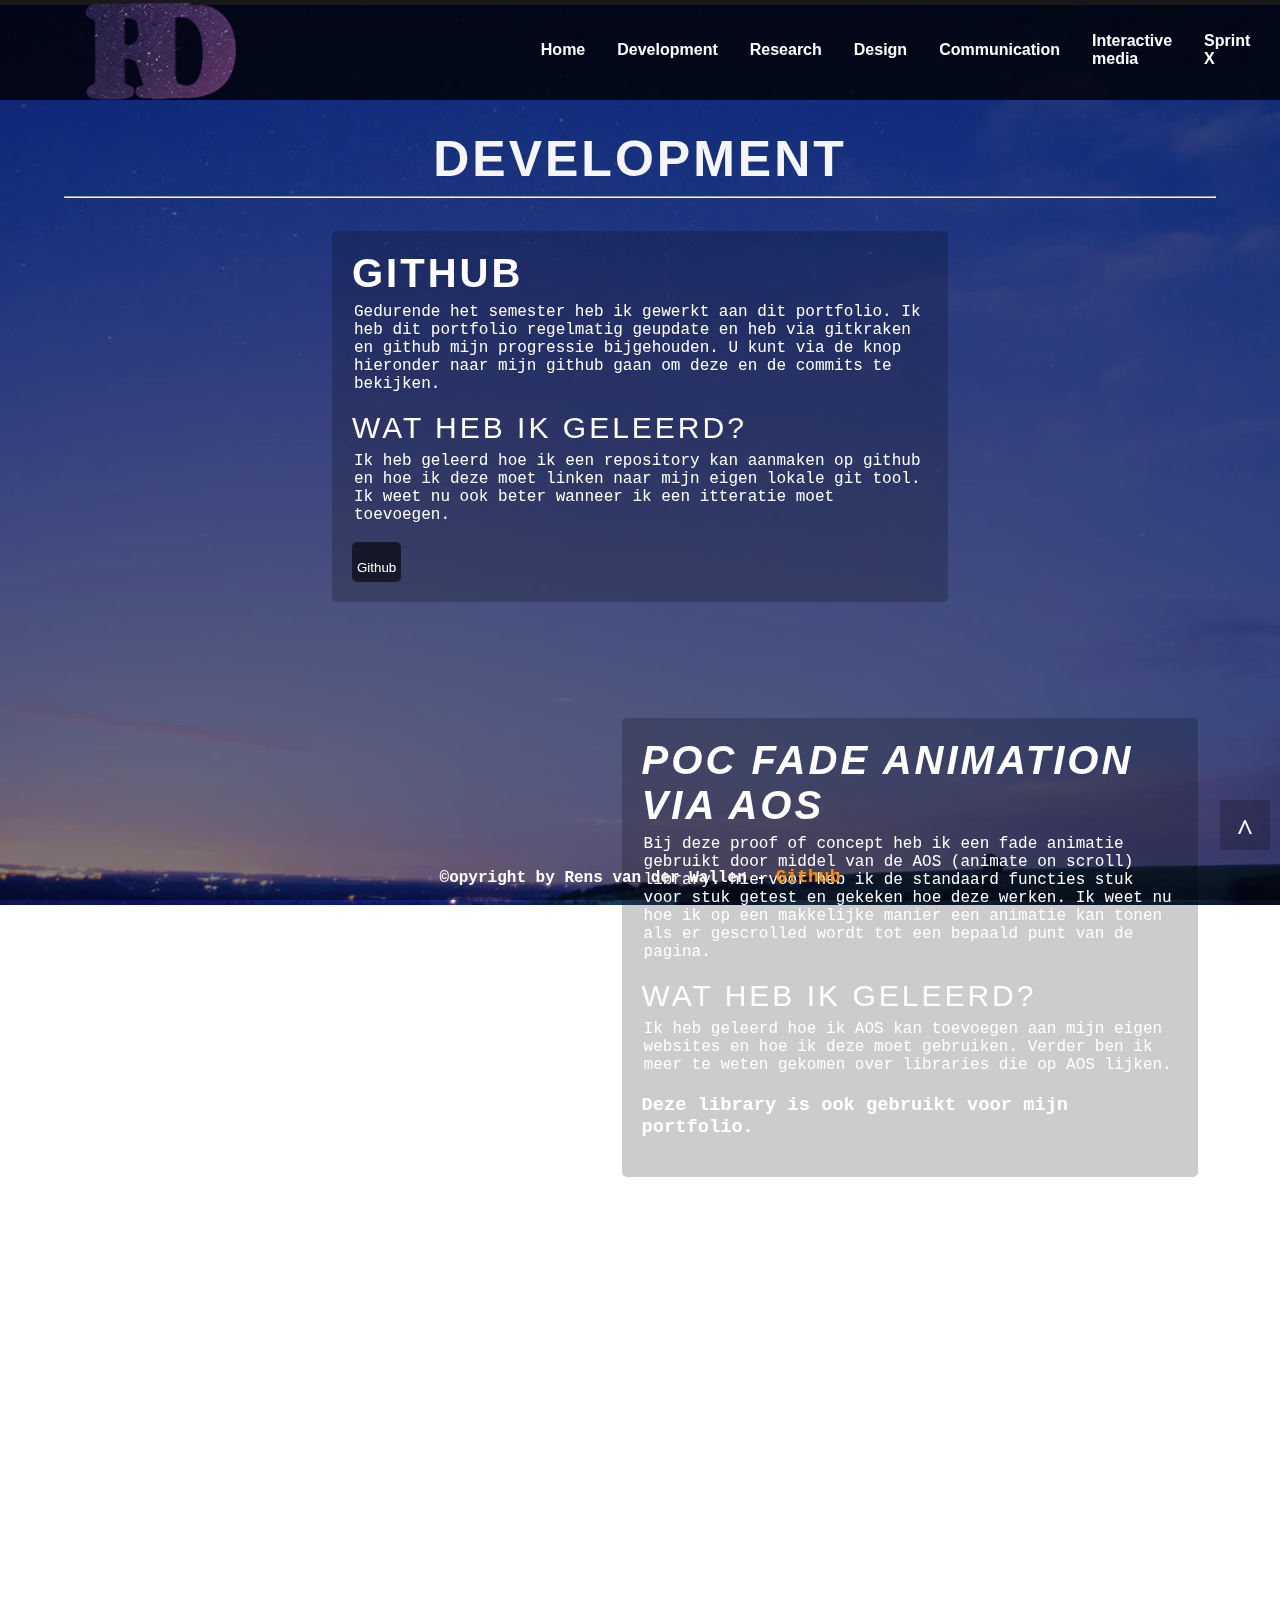
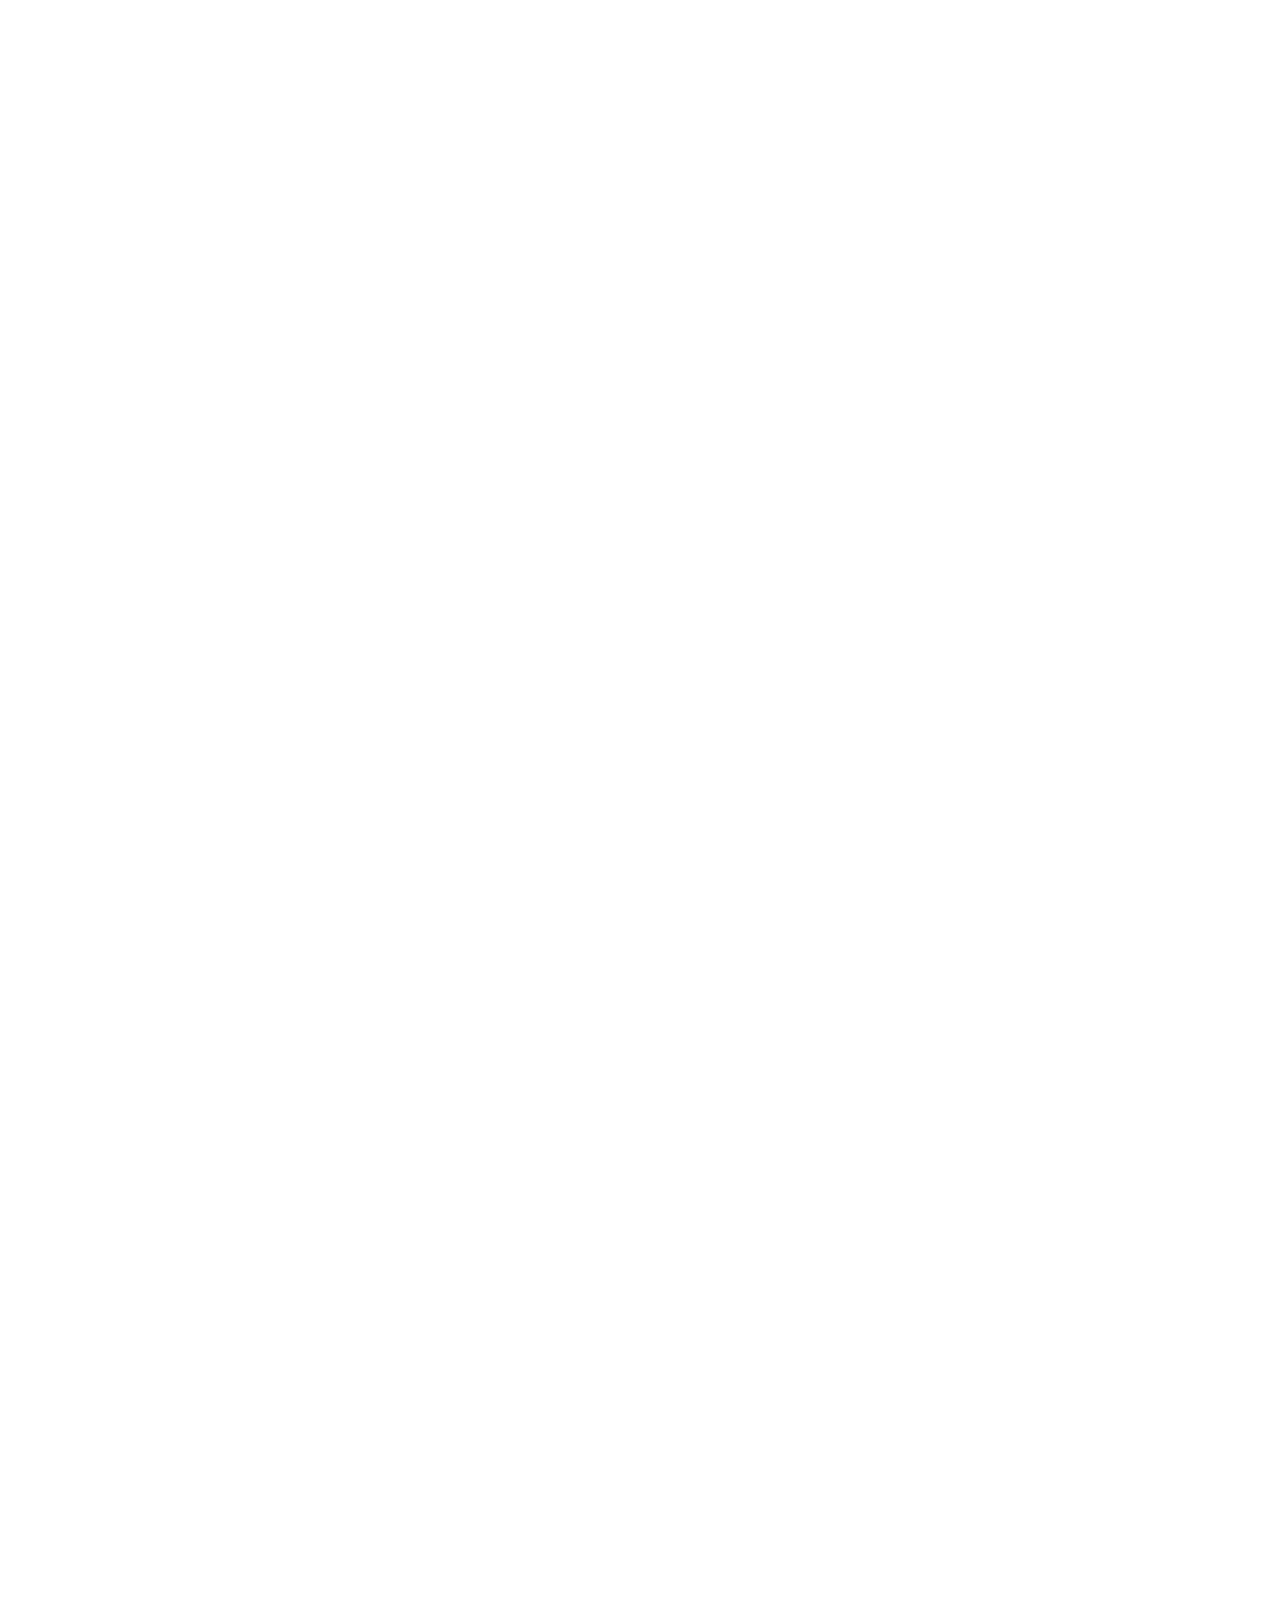
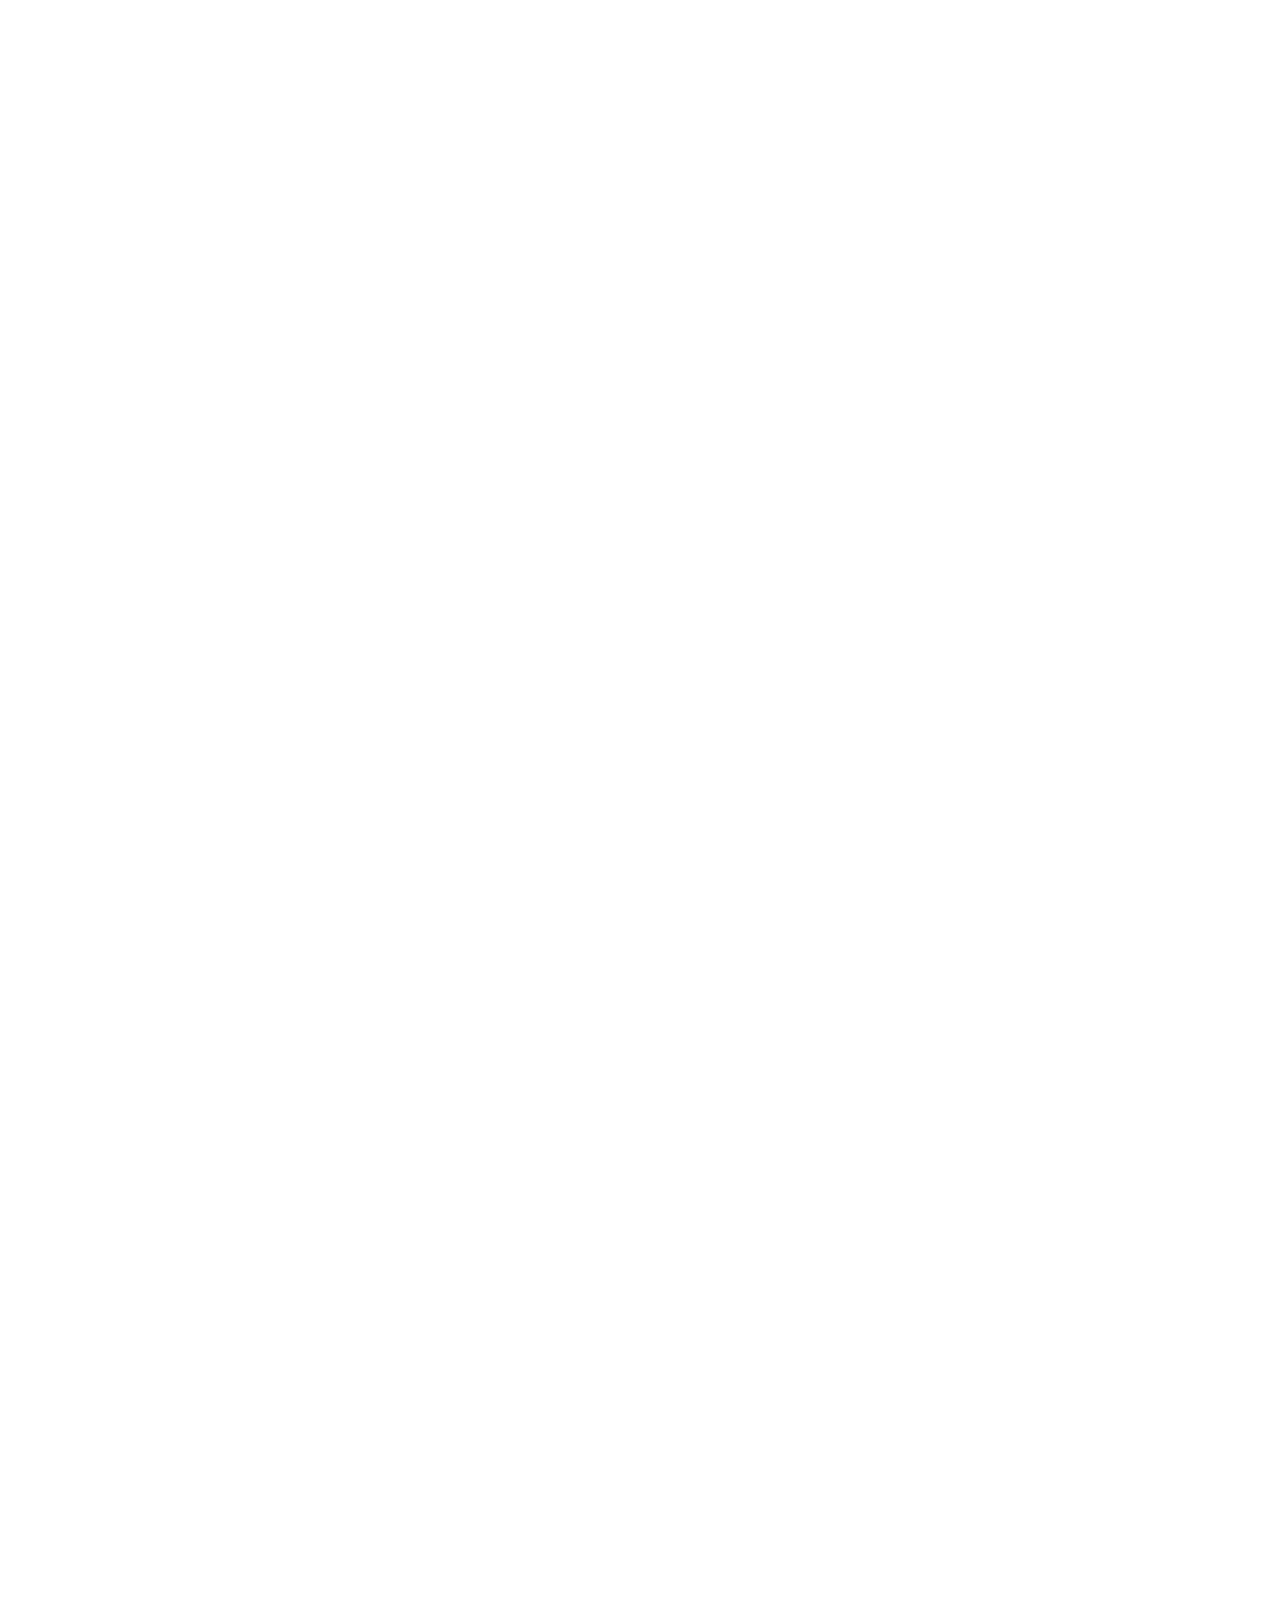
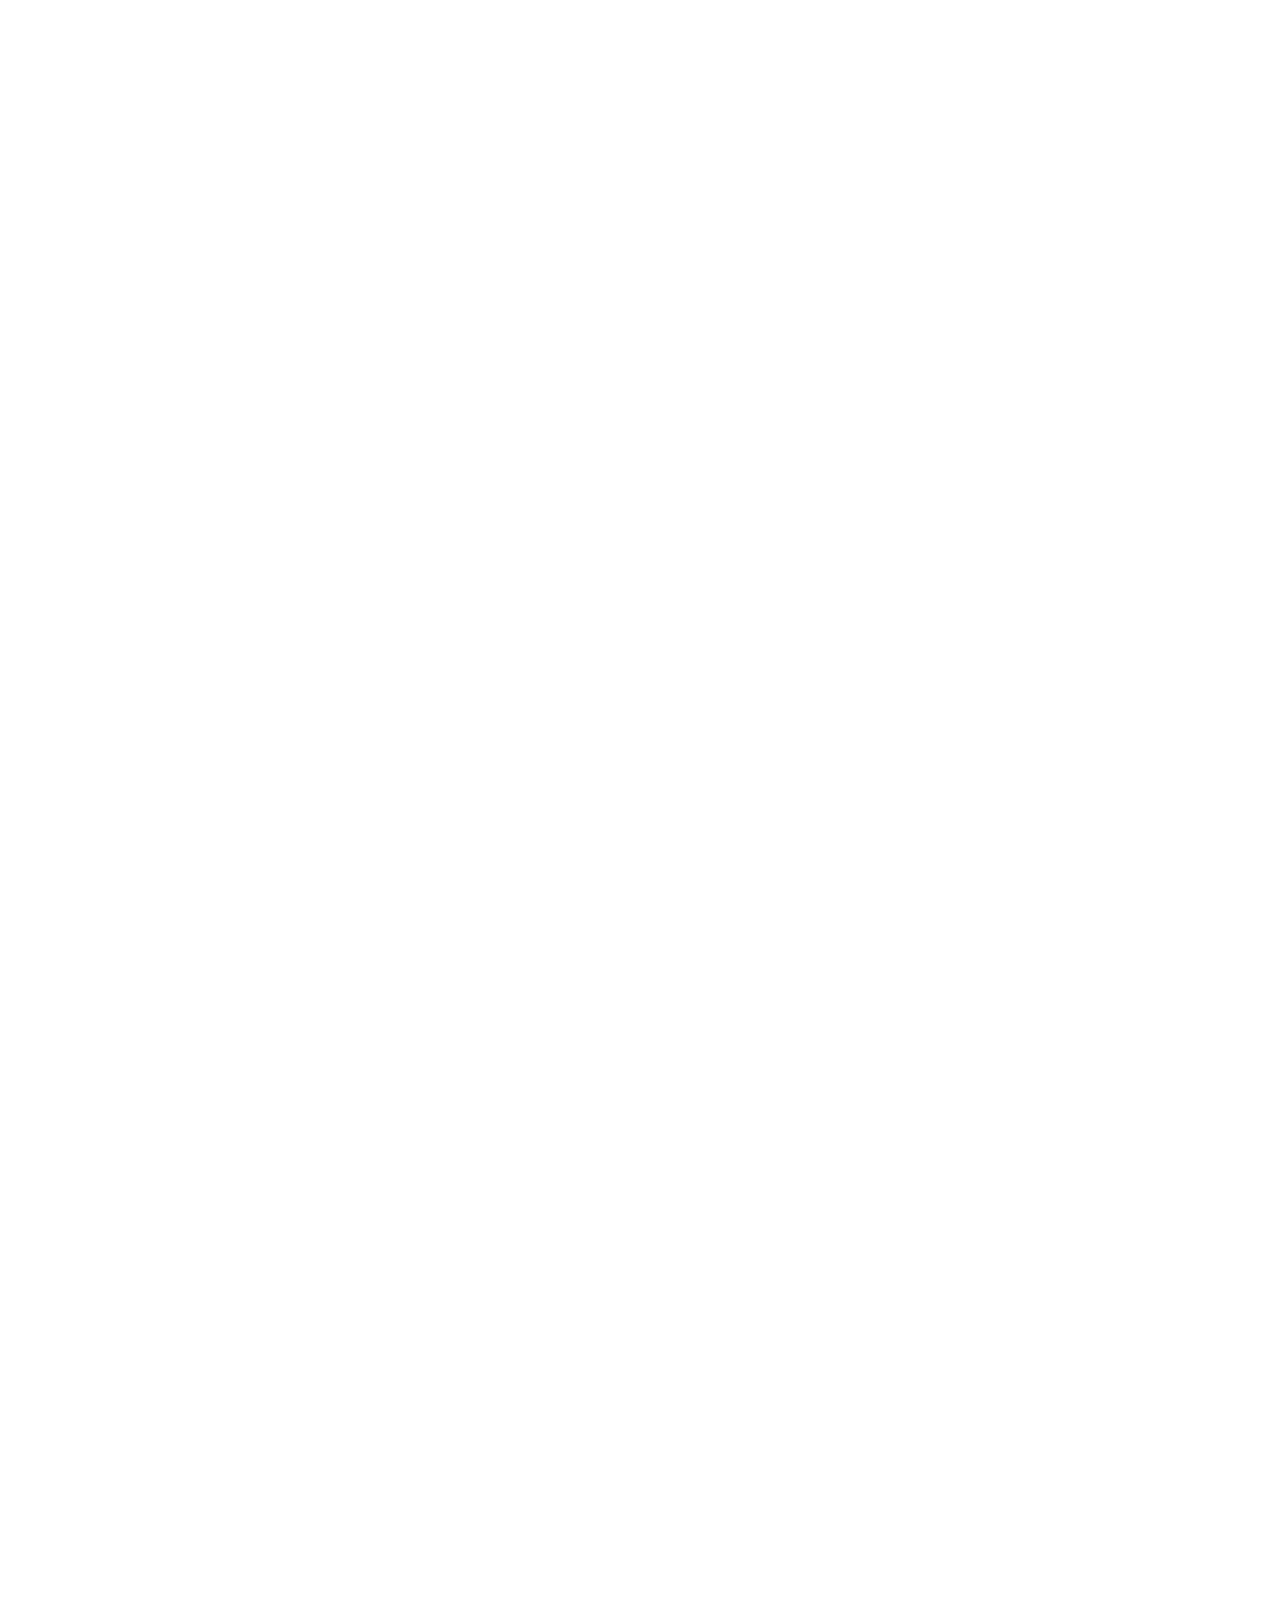
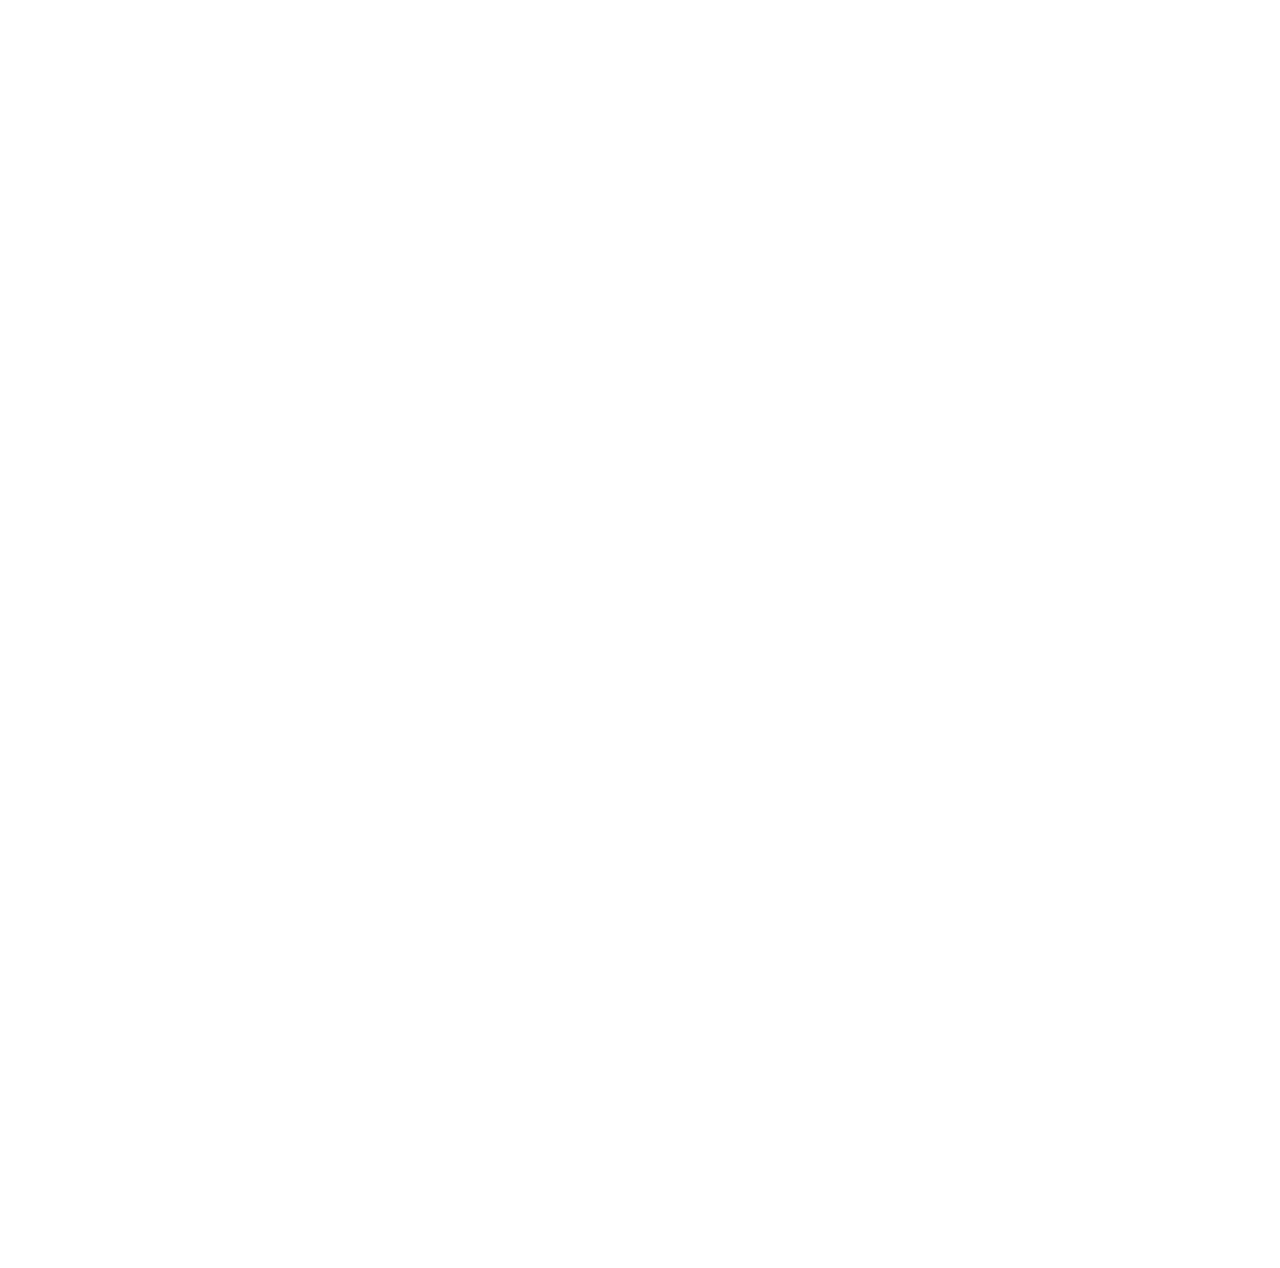
<file: development.html>
<!DOCTYPE html>
<html lang="en">

<head>
    <meta charset="UTF-8">
    <title>Development</title>
    <link rel="stylesheet" href="css/style.css">
    <link rel="stylesheet" href="css/menu.css">
    <link rel="stylesheet" href="css/mainstyle.css">
    <link rel="stylesheet" href="css/footer.css">
    <link rel="stylesheet" href="/css/default.css">
    <link rel="stylesheet" href="/css/bideojs.css">
    <link rel="stylesheet" href="https://unpkg.com/aos@2.3.1/dist/aos.css">
    <link href="https://fonts.googleapis.com/css2?family=Lato&display=swap" rel="stylesheet">
    <link rel="shortcut icon" type="image/jpg" href="/image/logo.jpg"/>
</head>

<body>
    <a id="totop"></a>

    <div id="video_cover"></div>
    <div id="overlay"></div>
    <nav>
        <input id="nav-toggle" type="checkbox">
        <div class="logo">
            <img onclick="location.href='/index.html'" draggable="false" src="/image/logo.png" alt="" class="logo">
        </div>
        <ul class="links">
            <li>
                <a href="index.html">Home</a>
            </li>
            <li>
                <a href="development.html">Development</a>
            </li>
            <li>
                <a href="research.html">Research</a>
            </li>
            <li>
                <a href="design.html">Design</a>
            </li>
            <li>
                <a href="Communication.html">Communication</a>
            </li>
            <li>
                <a href="IM.html">Interactive media</a>
            </li>
            <li>
                <a href="SprintX.html">Sprint X</a>
            </li>
        </ul>
        <label for="nav-toggle" class="icon-burger">
            <div class="line"></div>
            <div class="line"></div>
            <div class="line"></div>
        </label>
    </nav>

    <section class="header">
    </section>


    <section class="s90 column ml mr" id="apaRichtlijnen" data-aos="fade-left">
        <div>
            <h1 class="title">Development</h1>
            <hr></hr>
        </div>
    </section>

    
    <section class="s90 row ml mr mb" data-aos="fade-left">
        <div class="tekst w50 ml mr pround">
            <h1 class="start">Github</h1>
            <p>
                Gedurende het semester heb ik gewerkt aan dit portfolio. 
                Ik heb dit portfolio regelmatig geupdate en heb via gitkraken en github mijn progressie bijgehouden.
                U kunt via de knop hieronder naar mijn github gaan om deze en de commits te bekijken.
            </p>
            <h2 class="start">Wat heb ik geleerd?</h2>
            <p>
                Ik heb geleerd hoe ik een repository kan aanmaken op github en hoe ik deze moet linken naar mijn eigen lokale git tool.
                Ik weet nu ook beter wanneer ik een itteratie moet toevoegen.
            </p>
            <button class="custom-btn btn-7">
                <a href="https://github.com/rens-van-der-wallen-fontys/PortfolioFinal" target="_blank">
                    <span>Github</span>
                </a>
            </button>
        </div>
    </section>


    <section class="s90 row pround">
        <div class="iframe w50 pround" data-aos="fade-right">
            <iframe height="388" style="width: 100%;" scrolling="no" title="rNjrYRO" src="https://codepen.io/rensert/embed/rNjrYRO?height=388&theme-id=dark&default-tab=html,result"
                frameborder="no" loading="lazy" allowtransparency="true" allowfullscreen="true">
                See the Pen
                <a href='https://codepen.io/rensert/pen/rNjrYRO'>rNjrYRO</a> by rens (
                <a href='https://codepen.io/rensert'>@rensert</a>) on
                <a href='https://codepen.io'>CodePen</a>.
            </iframe>
        </div>
        <div class="tekst w50 pround" data-aos="fade-left">
            <h1 class="start">
                <i>POC Fade animation via AOS</i>
            </h1>
            <p>
                Bij deze proof of concept heb ik een fade animatie gebruikt door middel van de AOS (animate on scroll) library. hiervoor
                heb ik de standaard functies stuk voor stuk getest en gekeken hoe deze werken.
                Ik weet nu hoe ik op een makkelijke manier een animatie kan tonen als er gescrolled wordt tot een bepaald
                punt van de pagina. 
            </p>
            <h2 class="start">Wat heb ik geleerd?</h2>
            <p>
                Ik heb geleerd hoe ik AOS kan toevoegen aan mijn eigen websites en hoe ik deze moet gebruiken.
                Verder ben ik meer te weten gekomen over libraries die op AOS lijken.
            </p>
            <h3>Deze library is ook gebruikt voor mijn portfolio.</h3>
        </div>
    </section>

    <section class="h20 s100 special"></section>

    <section class="s90 row pround mb">
        <div class="tekst w50 pround" data-aos="fade-right">
            <h1 class="start">
                <i>Gamification opdracht</i>
            </h1>
            <p>
                Bij deze opdracht die deel uit maakt van Gamification & storytelling heb ik in c# een prototype gemaakt van een klikspel.
                Het doel van dit spel is tijdverdrijf.
                Ik heb het spel gecodeerd in c# dit was voor mij makkelijker dan html css en javascript.
            </p>
            <h2>Feedback</h2>
            <p>
                Ik heb van verschillende andere studenten feedback ontvangen op mijn game.
                Hierdoor wist ik dankzij een handige tip van een van de studenten dat ik een fout had gemaakt in de keuze
                van welk type variabelen ik gebruikte. Zo had ik beter een long kunnen gebruiken in plaats van een int.
                Ik kreeg de tip van Nick om mijn game eens te laten zien aan een development docent.
            </p>
            <h2 class="start">Wat heb ik geleerd?</h2>
            <p>
                Ik heb meer geleerd over het werken met c#.
                Verder heb ik meer gewerkt met functies en heb ik geleerd dat bug fixes soms tegen kunnen zitten.
            </p>
            <h2>Reflectie</h2>
            <p>
                De volgende keer zal ik beter moeten gaan letten op het design van mijn projecten,
                deze liet namelijk nog heel erg veel te wensen over.
                Verder zal ik het de volgende keer met javascript proberen te maken zodat ik me meer kan focussen op een
                taal waar ik meer aan zal hebben in de nabije toekomst.
            </p>
        </div>

        <div class="afbeelding-design pround w40 mb" data-aos="fade-left">
            <img src="/image/development/Clickergame.PNG" alt="">
        </div>

    </section>

    <section class="h20 s100 special"></section>

    <section class="s90 row pround">
        <div class="iframe w50 pround" data-aos="fade-right">
            <iframe height="265" style="width: 100%;" scrolling="no" title="dyvoLGx" src="https://codepen.io/rensert/embed/dyvoLGx?height=265&theme-id=dark&default-tab=html,result"
                frameborder="no" loading="lazy" allowtransparency="true" allowfullscreen="true">
                See the Pen
                <a href='https://codepen.io/rensert/pen/dyvoLGx'>dyvoLGx</a> by rens (
                <a href='https://codepen.io/rensert'>@rensert</a>) on
                <a href='https://codepen.io'>CodePen</a>.
            </iframe>
        </div>
        <div> </div>
        <div class="tekst w50 pround" data-aos="fade-left">
            <h1 class="start">
                <i>POC Slick js</i>
            </h1>
            <p>
                Bij deze proof of concept heb ik doormiddel van slick.js een carousel gemaakt. deze carousel werkt anders dan normale carousels
                omdat deze als er geen image in een van de div's zit hij deze overslaat als item. De code achter de carousel
                is niet super ingewikkeld, en er is voldoende uitleg te vinden over hoe je deze library kan gebruiken.
                Als ik in de toekomst een carousel moet gebruiken zal ik indien mogelijk gebruik maken van slick of een
                vergelijkbare library.
            </p>
            <h2 class="start">Wat heb ik geleerd?</h2>
            <p>
                Ik heb geleerd hoe ik met slick een simpel maar effectieve carousel kan maken.
                Ik heb hiernaast ook gekeken naar hoe normale carousels werken, dit zodat ik meer ervaring met javascript op kon doen.
            </p>
        </div>
    </section>

    <section class="h20 s100 special"></section>

    <section class="s90 row pround">
        <div class="iframe w50 pround" data-aos="fade-right">
            <iframe height="265" style="width: 100%;" scrolling="no" title="wvJprRJ" src="https://codepen.io/rensert/embed/wvJprRJ?height=265&theme-id=dark&default-tab=js,css"
                frameborder="no" loading="lazy" allowtransparency="true" allowfullscreen="true">
                See the Pen
                <a href='https://codepen.io/rensert/pen/wvJprRJ'>wvJprRJ</a> by rens (
                <a href='https://codepen.io/rensert'>@rensert</a>) on
                <a href='https://codepen.io'>CodePen</a>.
            </iframe>
        </div>
        <div> </div>
        <div class="tekst w50 pround" data-aos="fade-left">
            <h1 class="start">
                <i>POC Bideo js</i>
            </h1>
            <p>
                Bij deze proof of concept heb ik doormiddel van bideo.js een achtergrond video ingeladen.
                De codepen van deze Poc geeft alleen de code weer die gebruikt wordt, Dit is vooral omdat er een video moet
                worden ingeladen die in mp4 vorm moet staan.
                Ook zal er een soort thumbnail moeten zijn die ook online staat, deze kon ik niet zomaar online zetten.
                De volgende keer dat ik een of misschien wel meerdere achtergrond video's moet gebruiken zal ik dit ook
                weer via bideo.js doen. 
            </p>
            <h2 class="start">Wat heb ik geleerd?</h2>
            <p>
                Ik heb geleerd hoe ik een repository kan aanmaken op github en hoe ik deze moet linken naar mijn eigen lokale git tool.
                Ik weet nu ook beter wanneer ik een itteratie moet toevoegen.
            </p>
            <h3>Deze library is ook gebruikt voor mijn portfolio.</h3>  
        </div>
    </section>

    <section class="h20 s100 special"></section>

    <section class="s90 row pround">
        <div class="iframe w50 pround" data-aos="fade-right">
            <iframe height="265" style="width: 100%;" scrolling="no" title="KKWZXOo" src="https://codepen.io/rensert/embed/KKWZXOo?height=265&theme-id=dark&default-tab=js,result"
                frameborder="no" loading="lazy" allowtransparency="true" allowfullscreen="true">
                See the Pen
                <a href='https://codepen.io/rensert/pen/KKWZXOo'>KKWZXOo</a> by rens (
                <a href='https://codepen.io/rensert'>@rensert</a>) on
                <a href='https://codepen.io'>CodePen</a>.
            </iframe>
        </div>
        <div> </div>
        <div class="tekst w50 pround" data-aos="fade-left">
            <h1 class="start">
                <i>POC Music player</i>
            </h1>
            <h3>Let op bij het afspelen zet de volume mixer eerst op het laagst!</h3>
            <p>
                Bij deze proof of concept heb ik een werkende music player gemaakt. Deze kan muziek afspelen die in een array staan, hij
                telt ook hoeveel nummers er in de array staan en geeft dit weer.
                Verder zijn er de knoppen om de muziek te starten, pauzeren en volgende en vorige afspelen.
                Dit is toegevoegd voor gebruiksvriendelijkheid toe te voegen aan de music player.
                De volume balk van de music player werkt alleen als de muisknop wordt losgelaten dit is een 
                veiligheids punt waardoor de volume balk niet kapot gemaakt kan worden.
            </p>
            <h2>Feedback</h2>
            <p>
                Ik heb van verschillende docenten gehoord dat ze deze music player heel erg goed eruit vonden zien. 
                Verder had Bernd-jan als punt dat hij het goed vond dat de volume mixer pas in werking ging als de muisknop 
                losgelaten werd. 
                Hij gaf aan in het verleden gezien te hebben dat mensen dit vergaten waardoor de volume van de player snel
                van streek te maken was.
            </p>
            <h2 class="start">Wat heb ik geleerd?</h2>
            <p>
                Ik heb geleerd hoe ik een music player kan maken in javascript. 
                Op het begin liep ik even vast met hoe ik het aan moest pakken.
                Maar ik heb samen met Twan hiernaar kunnen kijken en samen zijn wij hier uit gekomen.
            </p>
            <h2>Reflectie</h2>
            <p>
                Ik ben trots op het resultaat wat ik heb kunnen neerzetten en ook heb kunnen voorleggen aan Ruby Mus.
                Ik heb geleerd hoe ik met javascript een werkende en redelijk makkelijk bij te houden music player kan maken.
                Het was niet zo makkelijk als ik van te voren dacht, er kwam namelijk meer onderzoek en problemen bijkijken
                dan gewenst. 
                <h3>Deze music player is ook gebruikt voor mijn portfolio.</h3> 
            </p>
        </div>
    </section>

    <section class="h20 s100 special"></section>

    <section class="s90 row pround">
        <div class="iframe w50 pround" data-aos="fade-right">
            <iframe height="265" style="width: 100%;" scrolling="no" title="PopEOqp" src="https://codepen.io/rensert/embed/PopEOqp?height=265&theme-id=dark&default-tab=css,result"
                frameborder="no" loading="lazy" allowtransparency="true" allowfullscreen="true">
                See the Pen
                <a href='https://codepen.io/rensert/pen/PopEOqp'>PopEOqp</a> by rens (
                <a href='https://codepen.io/rensert'>@rensert</a>) on
                <a href='https://codepen.io'>CodePen</a>.
            </iframe>
        </div>
        <div> </div>
        <div class="tekst w50 pround" data-aos="fade-left">
            <h1 class="start">
                <i>POC Glow effect</i>
            </h1>
            <p>
                Simpel glow effect, deze is gemaakt met css en was vooral gebruikt om meer effect in onze website van Ruby mus toe te voegen.
                Dit vooral om het neon thema waar wij voor gingen te versterken.
            </p>
            <h2>Feedback</h2>
            <p>
                Dit glow effect was een goed voorbeeld voor wat we zouden willen gebruiken op onze website maar zou beter moeten worden uitgewerkt.
                <br> Dit was de feedback die ik kreeg van mijn groep.
            </p>
            <h2 class="start">Wat heb ik geleerd?</h2>
            <p>
                Ik heb geleerd hoe ik een simpel glow effect kan maken en gebruiken in html en css.
            </p>
        </div>
    </section>
    
    <section class="s90 row ml mr mb" data-aos="fade-left">
        <div class="tekst w50 ml mr pround">
            <h1 class="start">Back to top</h1>
            <p>
                Ik heb voor mijn portfolio een back to top button gemaakt zodat de gebruiker van de site niet terug naar boven hoeft te scrollen. 
                Dit heb ik gedaan om een stuk gebruiksvriendelijkheid toe te voegen aan mijn portfolio. 
                Hieronder kunt u meer info vinden over deze knop en de code hiervan.
            </p>
            <button class="custom-btn btn-7">
                <a href="/backtotop.html">
                    <span>meer over back-to-top</span>
                </a>
            </button>
        </div>
    </section>

    <section class="s90 row ml mr mb" data-aos="fade-left">
        <div class="tekst w50 ml mr pround">
            <h1 class="start">Ruby mus website</h1>
            <p>
                Bij deze opdracht heb ik samen met Twan Sekiris gewerkt aan de website voor ruby mus. 
                Wij hebben hiervoor een design uitgewerkt die Ruby had goedgekeurd. 
                Wij hebben deze site met html css en javascript gemaakt.
            </p>
            <button class="custom-btn btn-7">
                <a href="/rubymussite.html">
                    <span>ruby mus website</span>
                </a>
            </button>
        </div>
    </section>

    <section class="s90 row ml mr mb" data-aos="fade-left">
        <div class="tekst w50 ml mr pround">
            <h1 class="start">Advanced Development</h1>
            <p>
                Voor Proffesional Identity heb ik Advanced development afgerond. 
                Hier kun je zien wat ik heb opgeleverd. En ook wat de feedback is die ik kreeg.
            </p>
            <h2 class="start">feedback</h2>
            <p>
                    Hi Rens, ik zie dat je het hebt aangepast in je portfolio. 
                    Gezien het puur je documentatie is welke fout is gegaan en je de opdrachten wel (deels) hebt gedaan kan ik hier nog doorheen kijken. 
                    Ik wil je wel op het hart drukken dat je voortaan opleveringen goed nakijkt voordat je ze inlevert! Ik zie nu bijvoorbeeld geen code van de opdrachten zelf in je GIT staan, 
                    alleen je website (terwijl dit wel de opdracht was). 
                    Ook zie ik alleen dat je Bideo hebt gebruikt op je portfolio omdat ik zelf op je portfolio ben gaan neuzen. 
                    Geef dit aan wanneer je een opdracht inlevert, super zonde anders dat je door slordigheid een specialisatie niet zou halen!  
                    Sam van der Heijden.
            </p>
            <h2 class="start">Wat heb ik geleerd?</h2>
            <p>
                Ik heb geleerd dat ik in het volgende semester beter gebruik moet maken van bewijslast. 
                En dat ik meer feedback mag vragen aan docenten.
            </p>
            <h2 class="start">Reflectie</h2>
            <p>
                Als ik de volgende keer een dergelijke opdracht krijg zal ik zorgen dat ik genoeg bewijslast opbouw 
                zodat er geen twijfel kan ontstaan. 
                Ik zal zorgvuldiger moeten werken en vaker feedback moeten verkrijgen van leraren.
            </p>
            <button class="custom-btn btn-7">
                <a href="/advdev.html">
                    <span>naar adv dev</span>
                </a>
            </button>
        </div>
    </section>

    <section class="s90 row ml mr mb" data-aos="fade-left">
            <div class="tekst w50 ml mr pround">
                <h1 class="start">Portfolio</h1>
                <p>
                    Gedurende het semester heb ik gewerkt aan dit portfolio. 
                    Ik heb dit portfolio gemaakt in visual studio code doormiddel van html, css en javascript. 
                    Ook heb ik gewerkt met Gitkraken als locale git tool en Github als online git tool. 
                    Hierdoor heb ik itteraties kunnen bijhouden van mijn portfolio. 
                    U kunt meer informatie vinden via de knop hieronder.
                </p>
                <button class="custom-btn btn-7">
                    <a href="/portfolio.html">
                        <span>meer over mijn portfolio</span>
                    </a>
                </button>
            </div>
        </section>

    <footer>
        <p class="footer">©opyright by Rens van der Wallen -
            <a class="githublink" target="_blank" href="https://github.com/rens-van-der-wallen-fontys/PortfolioFinal">Github</a>
        </p>
    </footer>

    <a href="#" class="back-to-top">^</a>
    <script src="https://code.jquery.com/jquery-2.2.4.min.js"></script>
    <script>

        $(window).scroll(function () {
            if ($(this).scrollTop() >= 50) {        // If page is scrolled more than 50px
                $('.back-to-top').fadeIn(200);    // Fade in the arrow
            } else {
                $('.back-to-top').fadeOut(200);   // Else fade out the arrow
            }
        });

        $('.back-to-top').click(function () {
            $('html, body').animate({ scrollTop: 0 }, 'slow');
            return false;
        });
    </script>
    <script src="https://code.jquery.com/jquery-3.2.1.min.js"></script>
    <script src="https://unpkg.com/aos@2.3.1/dist/aos.js"></script>
    <script>
        AOS.init();
    </script>
    <script src="/javascript/bideo.js"></script>
    <script src="/javascript/main.js"></script>
</body>

</html>
</file>
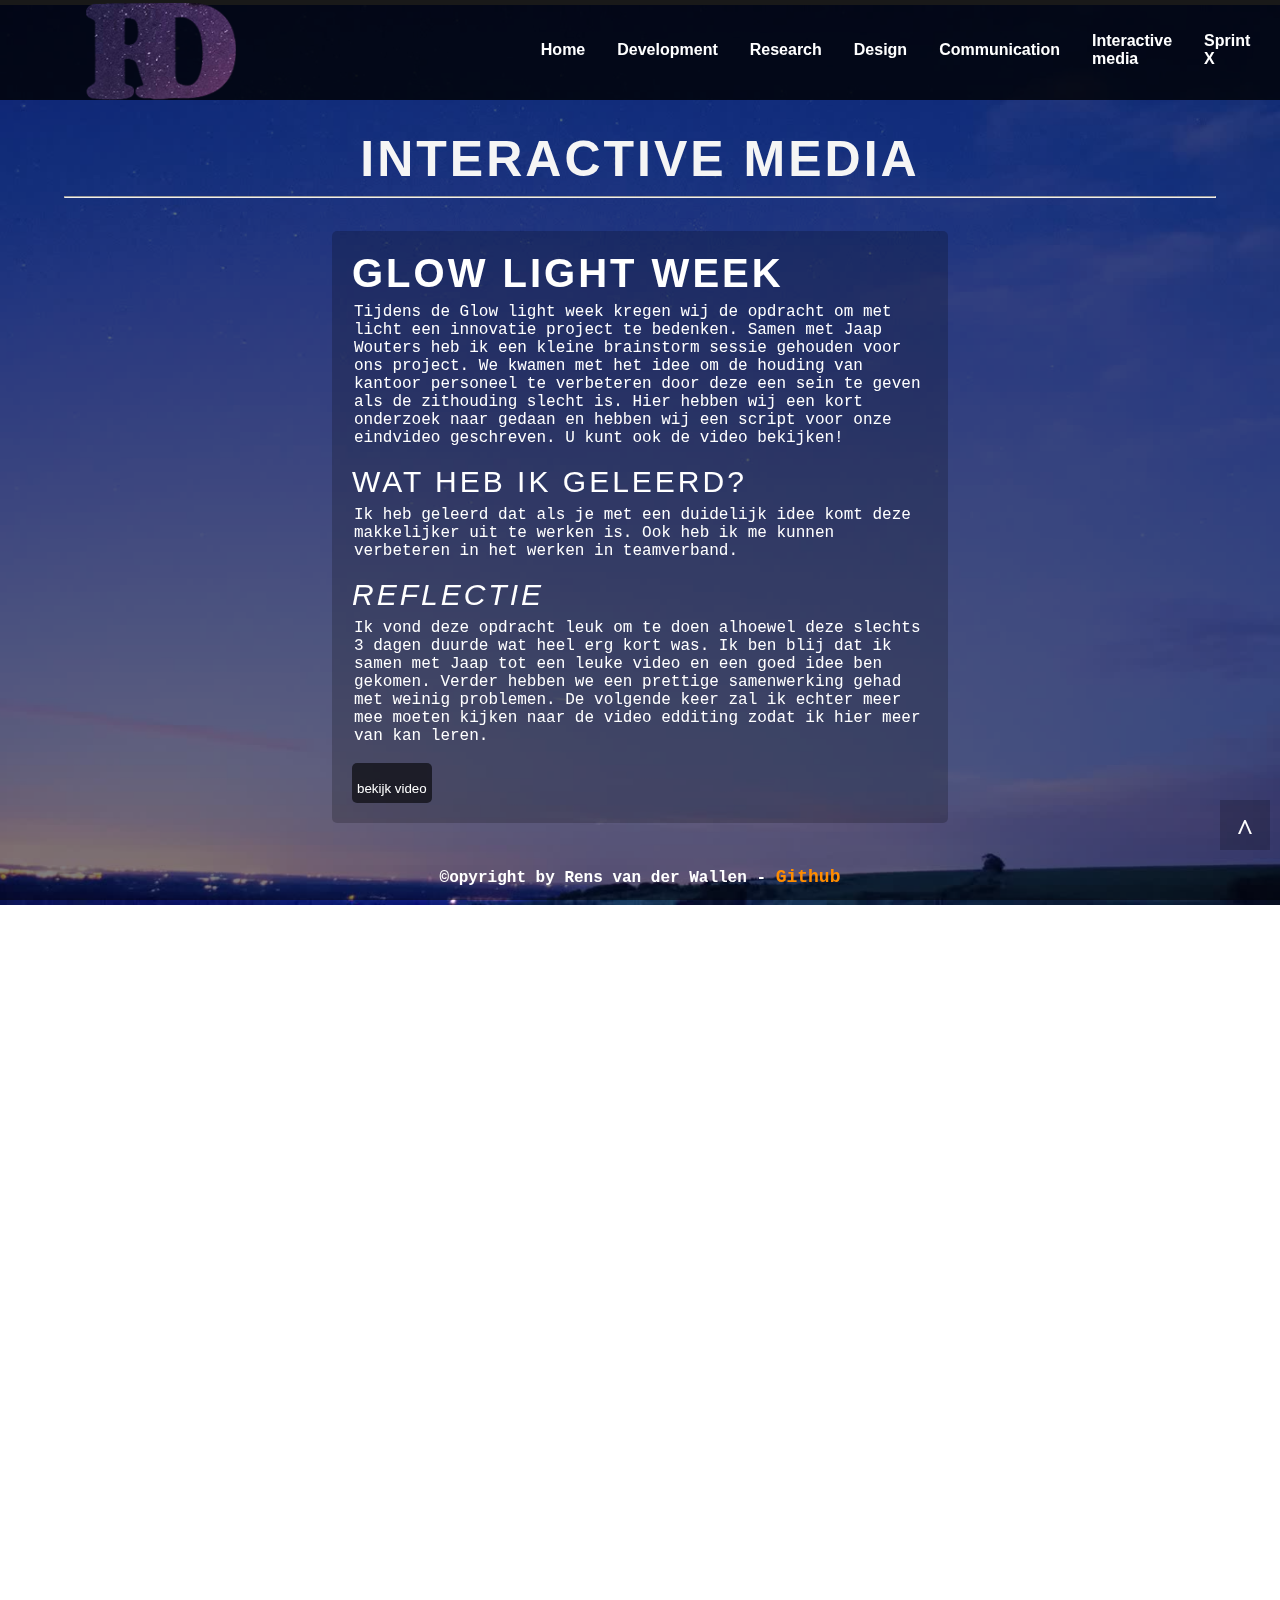
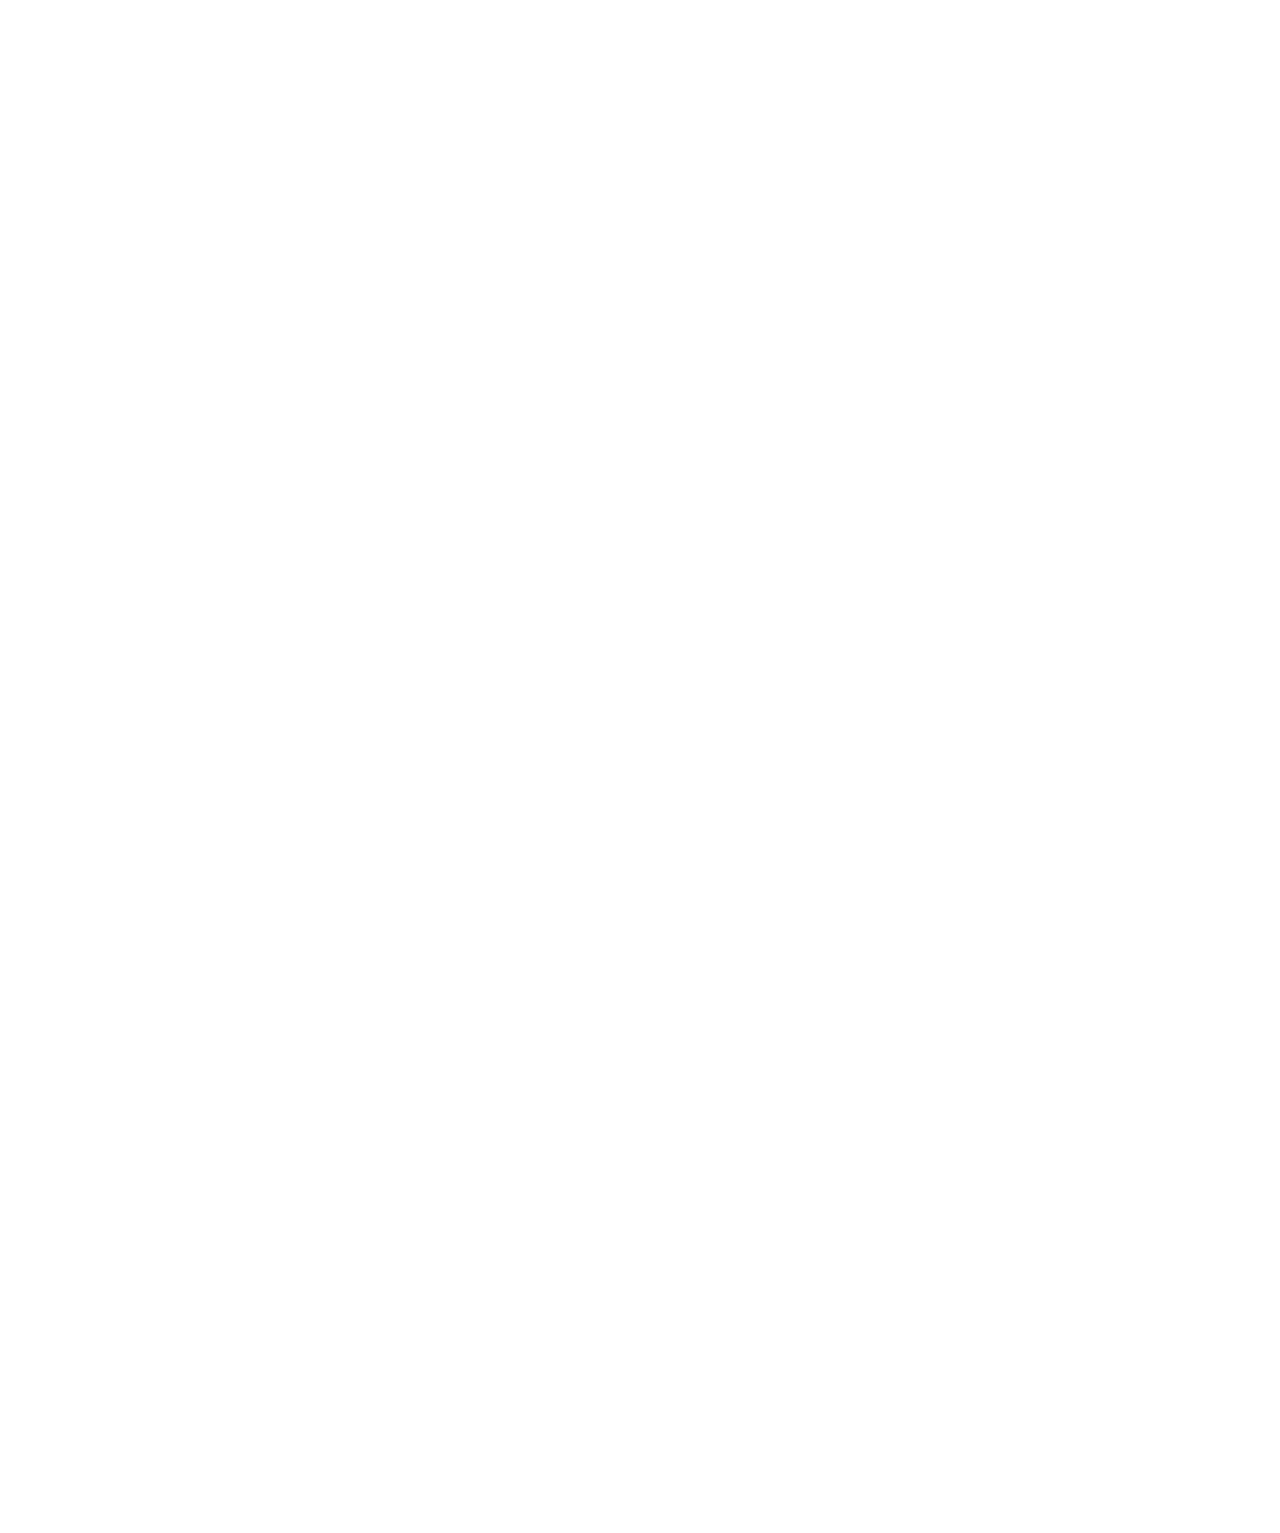
<file: IM.html>
<!DOCTYPE html>
<html lang="en">

<head>
    <meta charset="UTF-8">
    <title>Interactive media</title>
    <link rel="stylesheet" href="css/style.css">
    <link rel="stylesheet" href="css/menu.css">
    <link rel="stylesheet" href="css/mainstyle.css">
    <link rel="stylesheet" href="css/footer.css">
    <link rel="stylesheet" href="/css/default.css">
    <link rel="stylesheet" href="/css/bideojs.css">
    <link rel="stylesheet" href="https://unpkg.com/aos@2.3.1/dist/aos.css">
    <link href="https://fonts.googleapis.com/css2?family=Lato&display=swap" rel="stylesheet">
    <link rel="shortcut icon" type="image/jpg" href="/image/logo.jpg"/>
</head>

<body>
    <a id="totop"></a>

    <div id="video_cover"></div>
    <div id="overlay"></div>

    <nav>
        <input id="nav-toggle" type="checkbox">
        <div class="logo">
            <img onclick="location.href='/index.html'" draggable="false" src="/image/logo.png" alt="" class="logo">
        </div>
        <ul class="links">
            <li>
                <a href="index.html">Home</a>
            </li>
            <li>
                <a href="development.html">Development</a>
            </li>
            <li>
                <a href="research.html">Research</a>
            </li>
            <li>
                <a href="design.html">Design</a>
            </li>
            <li>
                <a href="Communication.html">Communication</a>
            </li>
            <li>
                <a href="IM.html">Interactive media</a>
            </li>
            <li>
                <a href="SprintX.html">Sprint X</a>
            </li>
        </ul>
        <label for="nav-toggle" class="icon-burger">
            <div class="line"></div>
            <div class="line"></div>
            <div class="line"></div>
        </label>
    </nav>

    <section class="header">
    </section>

    <section class="s90 column ml mr" id="apaRichtlijnen" data-aos="fade-left">
        <div>
            <h1 class="title">Interactive media</h1>
            <hr></hr>
        </div>
    </section>


   
    <section class="s90 row ml mr mb" data-aos="fade-left">
        <div class="tekst w50 ml mr pround">
            <h1 class="start">Glow Light week</h1>
            <p>
                Tijdens de Glow light week kregen wij de opdracht om met licht een innovatie project te bedenken. 
                Samen met Jaap Wouters heb ik een kleine brainstorm sessie gehouden voor ons project. 
                We kwamen met het idee om de houding van kantoor personeel te verbeteren door deze een sein te geven als 
                de zithouding slecht is. Hier hebben wij een kort onderzoek naar gedaan en hebben wij een script voor onze eindvideo geschreven. 
                U kunt ook de video bekijken!
            </p>
            <h2 class="start">Wat heb ik geleerd?</h2>
            <p>
                Ik heb geleerd dat als je met een duidelijk idee komt deze makkelijker uit te werken is.
                Ook heb ik me kunnen verbeteren in het werken in teamverband.
            </p>
            <h2 class="start">
                    <i>Reflectie</i>
            </h2>
            <p>
                Ik vond deze opdracht leuk om te doen alhoewel deze slechts 3 dagen duurde wat heel erg kort was. 
                Ik ben blij dat ik samen met Jaap tot een leuke video en een goed idee ben gekomen. 
                Verder hebben we een prettige samenwerking gehad met weinig problemen. 
                De volgende keer zal ik echter meer mee moeten kijken naar de video edditing zodat ik hier meer van kan leren.
            </p>
            <button class="custom-btn btn-7">
                <a href="https://www.youtube.com/watch?v=gjoRvIvZxhE" target="_blank">
                    <span>bekijk video</span>
                </a>
            </button>
        </div>
    </section>

    <section class="s90 row ml mr mb" data-aos="fade-left">
        <div class="tekst w50 ml mr pround">
            <h1 class="start">Ruby mus website</h1>
            <p>
                Bij deze opdracht heb ik samen met Twan Sekiris gewerkt aan de website voor ruby mus. 
                Wij hebben hiervoor een design uitgewerkt die Ruby had goedgekeurd. 
                Wij hebben deze site met html css en javascript gemaakt.
            </p>
            <button class="custom-btn btn-7">
                <a href="/rubymussite.html">
                    <span>ruby mus website</span>
                </a>
            </button>
        </div>
    </section>

    <section class="s90 column ml mr mb" data-aos="fade-left">
        <div class="tekst w50 ml mr pround">
            <h1 class="start">Portfolio</h1>
            <p>
                Gedurende het semester heb ik gewerkt aan dit portfolio. 
                Ik heb dit portfolio gemaakt in visual studio code doormiddel van html, css en javascript. 
                Ook heb ik gewerkt met Gitkraken als locale git tool en Github als online git tool. 
                Hierdoor heb ik itteraties kunnen bijhouden van mijn portfolio. 
                U kunt meer informatie vinden via de knop hieronder.
            </p>
            <button class="custom-btn btn-7">
                <a href="/portfolio.html">
                    <span>meer over mijn portfolio</span>
                </a>
            </button>
        </div>

        <div class="tekst w50 ml mr pround" data-aos="fade-left">
            <h1 class="start">Video sprint x</h1>
            <p>
                Tijdens sprint X heb ik een video gemaakt om samen te vatten wat er in de sprint is gemaakt door mij. <br>
                Hieronder vind u de link naar de video die ik heb gemaakt.
            </p>
            <h2 class="start">Wat heb ik geleerd?</h2>
                <p>
                    Ik heb geleerd dat het werken met premier pro en after effects moeilijker is dan van te voren verwacht.
                </p>
                <h2 class="start">
                    <i>Reflectie</i>
                </h2>
                <p>
                    Als ik de volgende keer een video moet editten zal ik meer aandacht en tijd spenderen aan het netjes zetten van alle 
                    elementen en de effects verbeteren en hier ook een moeilijker effect voor maken. Zodat ik me meer kan uitdagen en laten groeien.
                </p>
            <button class="custom-btn btn-7">
                <a href="https://youtu.be/xkd1_MdWuM4" target="_blank">
                    <span>Bekijk video</span>
                </a>
            </button>
    </div>
    </section>

    <section class="s90 row pround">
        <div class="iframe w50 pround" data-aos="fade-right">
            <iframe height="265" style="width: 100%;" scrolling="no" title="KKWZXOo" src="https://codepen.io/rensert/embed/KKWZXOo?height=265&theme-id=dark&default-tab=js,result"
                frameborder="no" loading="lazy" allowtransparency="true" allowfullscreen="true">
                See the Pen
                <a href='https://codepen.io/rensert/pen/KKWZXOo'>KKWZXOo</a> by rens (
                <a href='https://codepen.io/rensert'>@rensert</a>) on
                <a href='https://codepen.io'>CodePen</a>.
            </iframe>
        </div>
        <div> </div>
        <div class="tekst w50 pround" data-aos="fade-left">
            <h1 class="start">
                <i>POC Music player</i>
            </h1>
            <h3>Let op bij het afspelen zet de volume mixer eerst op het laagst!</h3>
            <p>
                Bij deze proof of concept heb ik een werkende music player gemaakt. Deze kan muziek afspelen die in een array staan, hij
                telt ook hoeveel nummers er in de array staan en geeft dit weer.
                Verder zit er bij dit proof of concept een glow effect over de naamgeving van de nummers deze was vooral
                om ervoor te zorgen dat het neon thema terugkwam in onze site.
            </p>
            <h2>Feedback</h2>
            <p>
                Ik heb van verschillende docenten gehoord dat ze deze music player heel erg goed eruit vonden zien. 
                Verder had Bernd-jan als punt dat hij het goed vond dat de volume mixer pas in werking ging als de muisknop 
                losgelaten werd. 
                Hij gaf aan in het verleden gezien te hebben dat mensen dit vergaten waardoor de volume van de player snel
                van streek te maken was.
            </p>
            <h2 class="start">Wat heb ik geleerd?</h2>
            <p>
                Ik heb geleerd hoe ik een music player kan maken in javascript. 
                Op het begin liep ik even vast met hoe ik het aan moest pakken.
                Maar ik heb samen met Twan hiernaar kunnen kijken en samen zijn wij hier uit gekomen.
            </p>
            <h2>Reflectie</h2>
            <p>
                Ik ben trots op het resultaat wat ik heb kunnen neerzetten en ook heb kunnen voorleggen aan Ruby Mus.
                Ik heb geleerd hoe ik met javascript een werkende en redelijk makkelijk bij te houden music player kan maken.
                Het was niet zo makkelijk als ik van te voren dacht, er kwam namelijk meer onderzoek en problemen bijkijken
                dan gewenst. 
                <h3>Deze music player is ook gebruikt voor mijn portfolio.</h3> 
            </p>
        </div>
    </section>




    <footer>
        <p class="footer">©opyright by Rens van der Wallen -
            <a class="githublink" target="_blank" href="https://github.com/rens-van-der-wallen-fontys/PortfolioFinal">Github</a>
        </p>
    </footer>

    <a href="#" class="back-to-top">^</a>
    <script src="https://code.jquery.com/jquery-2.2.4.min.js"></script>
    <script>

        $(window).scroll(function () {
            if ($(this).scrollTop() >= 50) {        // If page is scrolled more than 50px
                $('.back-to-top').fadeIn(200);    // Fade in the arrow
            } else {
                $('.back-to-top').fadeOut(200);   // Else fade out the arrow
            }
        });

        $('.back-to-top').click(function () {
            $('html, body').animate({ scrollTop: 0 }, 'slow');
            return false;
        });
    </script>
    <script src="https://code.jquery.com/jquery-3.2.1.min.js"></script>
    <script src="https://unpkg.com/aos@2.3.1/dist/aos.js"></script>
    <script>
        AOS.init();
    </script>
    <script src="/javascript/bideo.js"></script>
    <script src="/javascript/main.js"></script>

</body>

</html>
</file>
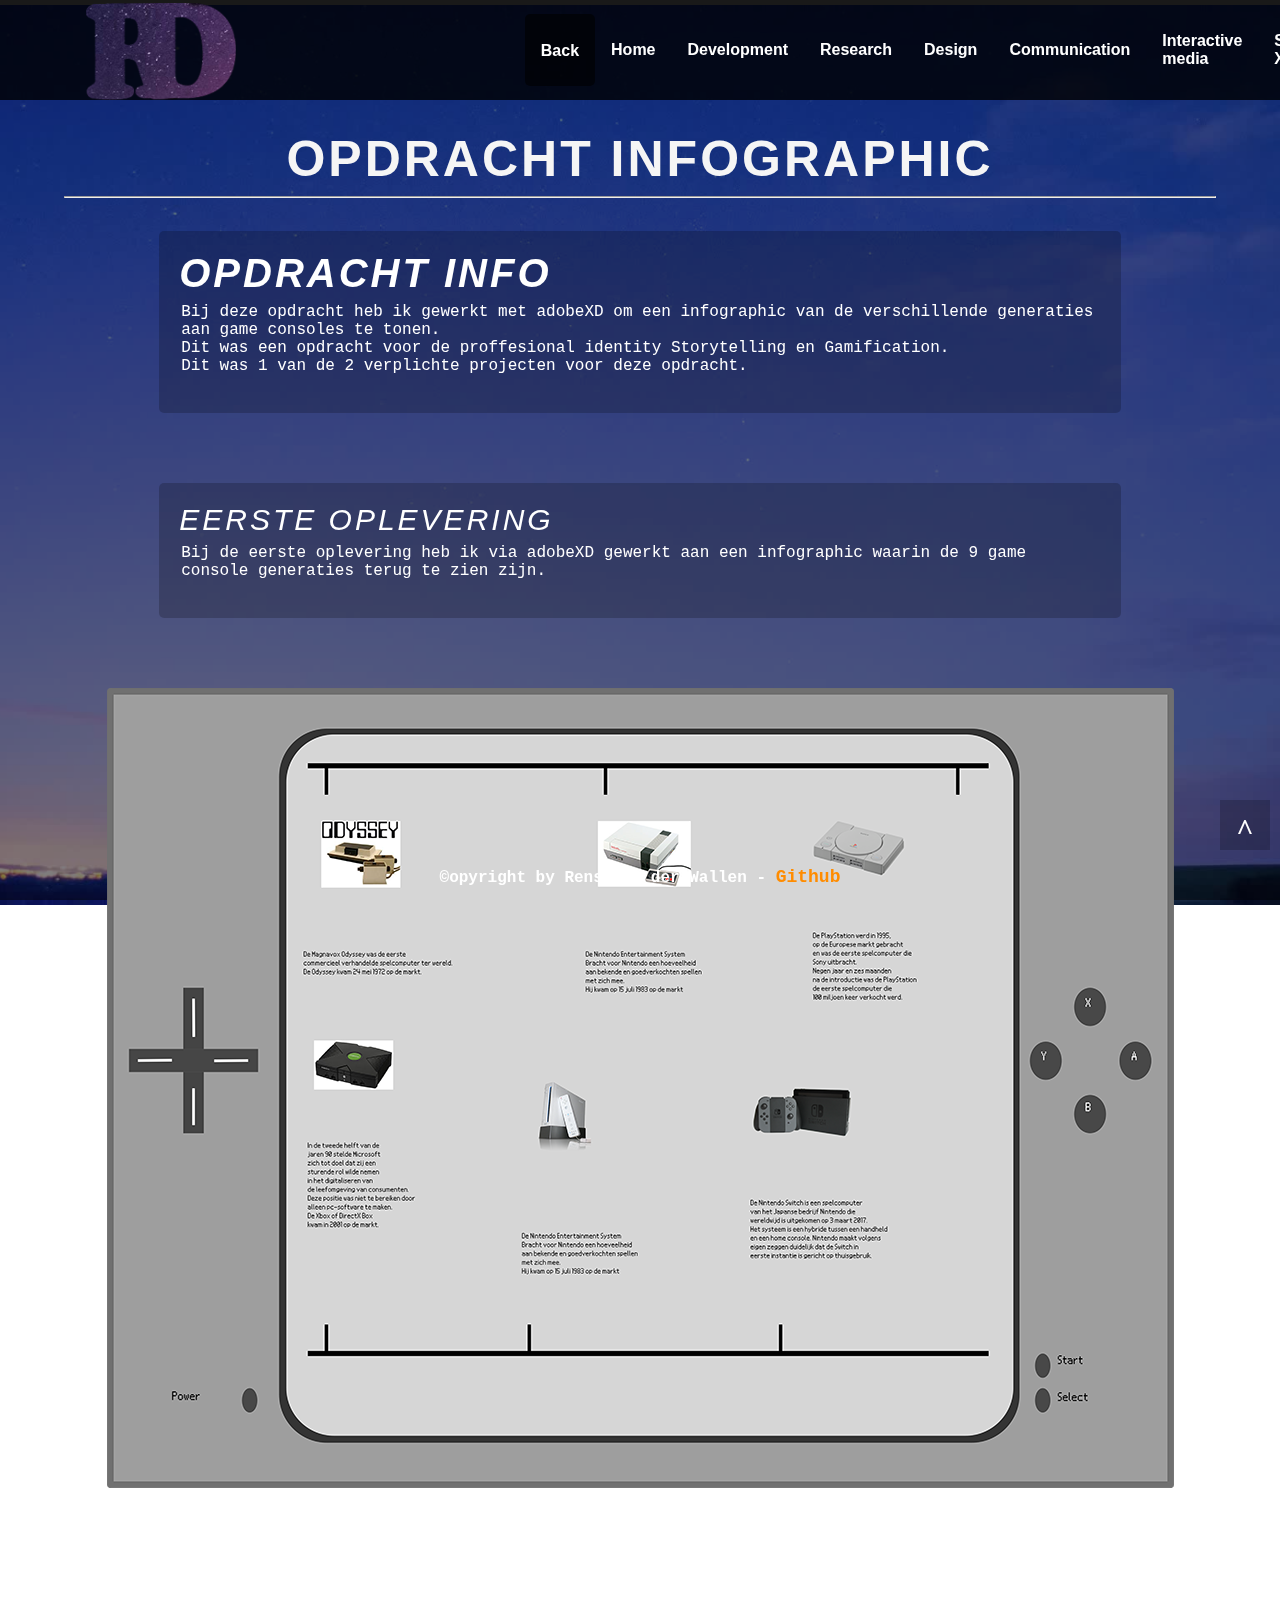
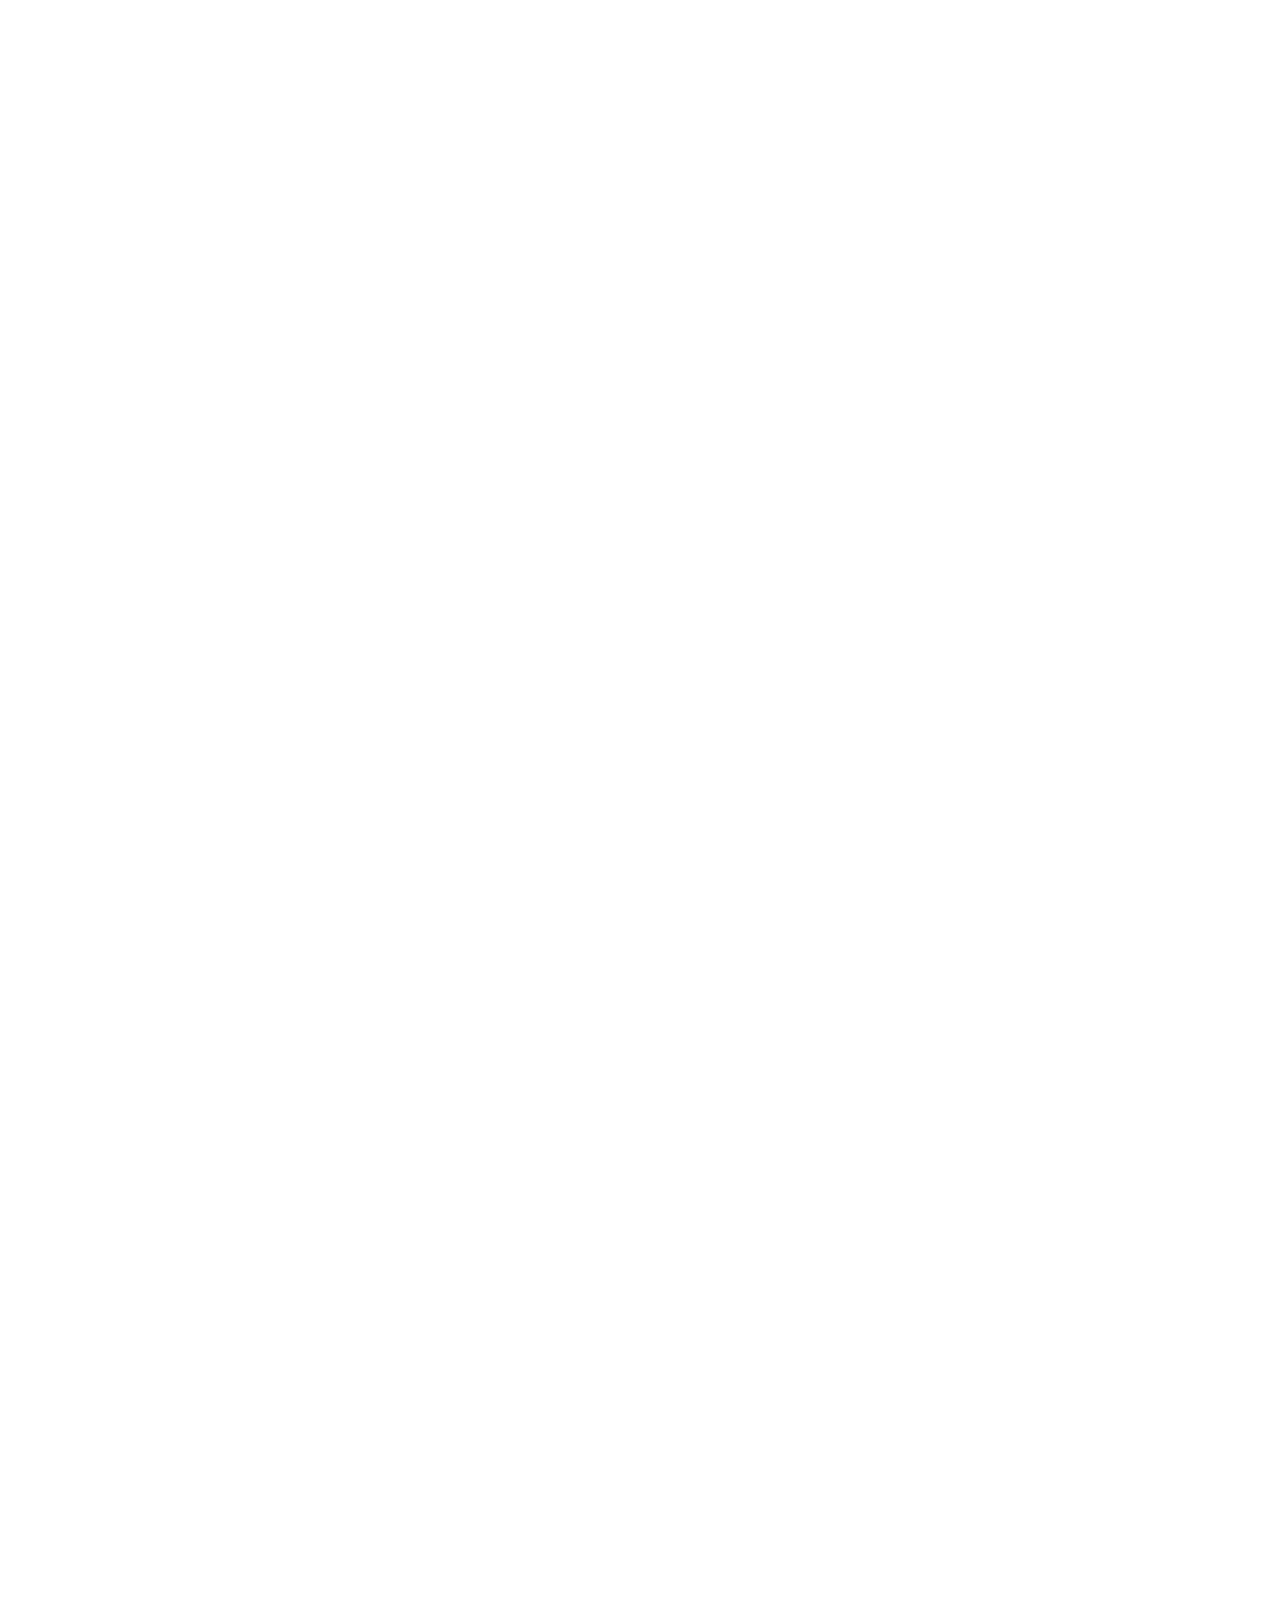
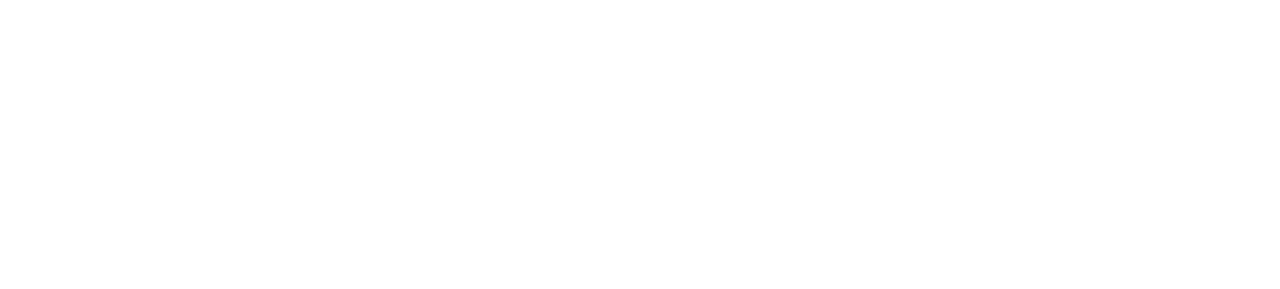
<file: infographic.html>
<!DOCTYPE html>
<html lang="en">

<head>
    <meta charset="UTF-8">
    <meta name="viewport" content="width=device-width, initial-scale=1.0">
    <meta http-equiv="X-UA-Compatible" content="ie=edge">
    <title>Infographic</title>
    <link rel="stylesheet" href="css/style.css">
    <link rel="stylesheet" href="css/menu.css">
    <link rel="stylesheet" href="css/mainstyle.css">
    <link rel="stylesheet" href="css/footer.css">
    <link rel="stylesheet" href="/css/default.css">
    <link rel="stylesheet" href="/css/bideojs.css">
    <link rel="stylesheet" href="https://unpkg.com/aos@2.3.1/dist/aos.css">
    <link href="https://fonts.googleapis.com/css2?family=Lato&display=swap" rel="stylesheet">
    <link rel="shortcut icon" type="image/jpg" href="/image/logo.jpg"/>
</head>

<body>
    <div id="video_cover"></div>
    <div id="overlay"></div>

    <nav>
        <input id="nav-toggle" type="checkbox">
        <div class="logo">
            <img onclick="location.href='/index.html'" draggable="false" src="/image/logo.png" alt="" class="logo">
        </div>
        <ul class="links">

            <li>
                <a onclick="goBack()" class="custom-btn btn-7">Back</a>
            </li>
            <li>
                <a href="index.html">Home</a>
            </li>
            <li>
                <a href="development.html">Development</a>
            </li>
            <li>
                <a href="research.html">Research</a>
            </li>
            <li>
                <a href="design.html">Design</a>
            </li>
            <li>
                <a href="Communication.html">Communication</a>
            </li>
            <li>
                <a href="IM.html">Interactive media</a>
            </li>
            <li>
                <a href="SprintX.html">Sprint X</a>
            </li>
        </ul>
        <label for="nav-toggle" class="icon-burger">
            <div class="line"></div>
            <div class="line"></div>
            <div class="line"></div>
        </label>
    </nav>

    <section class="header"> </section>


    <section class="s90 column ml mr" data-aos="fade-left">
        <div>
            <h1 class="title">Opdracht Infographic</h1>
            <hr></hr>
        </div>
    </section>

    <section class="s90 column ml mr" data-aos="fade-left">
        <div class="tekst w80 pround ml mr">

            <h1 class="start">
                <i>Opdracht info</i>
            </h1>
            <p>
                Bij deze opdracht heb ik gewerkt met adobeXD om een infographic van de verschillende generaties aan game consoles te tonen.
                <br> Dit was een opdracht voor de proffesional identity Storytelling en Gamification.
                <br> Dit was 1 van de 2 verplichte projecten voor deze opdracht.
                <br>
            </p>
        </div>
        <div class="tekst w80 pround ml mr">

            <h2 class="start">
                <i>Eerste oplevering</i>
            </h2>
            <p>
                Bij de eerste oplevering heb ik via adobeXD gewerkt aan een infographic waarin de 9 game console generaties terug te zien
                zijn.
                <br>

            </p>
        </div>
        <div class="standardimg ml mr pround s90" data-aos="fade-right">
            <img src="/image/infographic/infographic.png" alt="">
        </div>

        <div class="tekst w80 pround ml mr" data-aos="fade-right">

            <h2 class="start">
                <i>feedback</i>
            </h2>
            <p>
                de infographic heeft een goed gekozen lettertype, maar bevat veel te weinig sprekende beelden om te kwalificeren als een
                infographic.
                <br> leg dit design eens voor aan een van onze designdocenten.
                <br> het zou goed zijn als je op dit vlak nog een grote verbeterslag maakt.
                <br> Nick welman.
            </p>
        </div>

        <div class="tekst w80 pround ml mr" data-aos="fade-right">

            <h2 class="start">
                <i>Tweede oplevering</i>
            </h2>
            <p>
                Bij de tweede oplevering heb ik via Illustrator gewerkt aan een infographic waarin meer informatie wordt gegeven.
                <br> Dit ondermeer door beelden zoals afbeeldingen en grafieken.
                <br>
                <br> Bij deze oplevering is ook in plaats van alle generaties consoles dieper ingegaan op data.
                <br> Hierdoor is dit ook beter te begrijpen.
            </p>
        </div>
        <div class="standardimg ml mr pround s90" data-aos="fade-right">
            <img src="/image/infographic/infographic2.png" alt="">
        </div>

        <div class="tekst w80 pround ml mr" data-aos="fade-right">

            <h2 class="start">
                <i>feedback</i>
            </h2>
            <p>
                Ziet er goed uit Rens. - Sebastiaan Lefèvre.
            </p>
        </div>




        <div class="tekst w80 pround ml mr" data-aos="fade-right">
            <h2 class="start">Wat heb ik geleerd?</h2>
            <p>
                Ik heb geleerd wat nu eigenlijk een infographic is en wat hier in zou moeten staan.
                Ook heb ik door deze opdracht meer geleerd over het designen van een infographic.
            </p>
            <h2 class="start">
                <i>Reflectie</i>
            </h2>
            <p>
                Gedurende deze opdracht heb ik meer geleerd over hoe ik met AdobeXD en Adobe Illustrator moet werken. 
                Verder had ik bij de eerste oplevering een verkeerd beeld van een infographic, 
                ik heb nu een beter beeld wat ik zou moeten maken de volgende keer als ik een infographic moet maken. 
                Verder zal ik de volgende keer beter moeten nadenken over met welke tool ik de opdracht aan ga pakken, 
                Dit vooral omdat AdobeXD niet de meest prettige tool was om een infographic mee te maken.
            </p>
        </div>

    </section>

    <footer>
        <p class="footer">©opyright by Rens van der Wallen -
            <a class="githublink" target="_blank" href="https://github.com/rens-van-der-wallen-fontys/PortfolioFinal">Github</a>
        </p>
    </footer>

    <a href="#" class="back-to-top">^</a>
    <script src="https://code.jquery.com/jquery-2.2.4.min.js"></script>
    <script>

        $(window).scroll(function () {
            if ($(this).scrollTop() >= 50) {        // If page is scrolled more than 50px
                $('.back-to-top').fadeIn(200);    // Fade in the arrow
            } else {
                $('.back-to-top').fadeOut(200);   // Else fade out the arrow
            }
        });

        $('.back-to-top').click(function () {
            $('html, body').animate({ scrollTop: 0 }, 'slow');
            return false;
        });
    </script>
    <script src="https://code.jquery.com/jquery-3.2.1.min.js"></script>
    <script src="https://unpkg.com/aos@2.3.1/dist/aos.js"></script>
    <script>
        AOS.init();
    </script>
    <script src="/javascript/bideo.js"></script>
    <script src="/javascript/main.js"></script>
    <script>
        function goBack() {
            window.history.back();
        }
    </script>
</body>

</html>
</file>
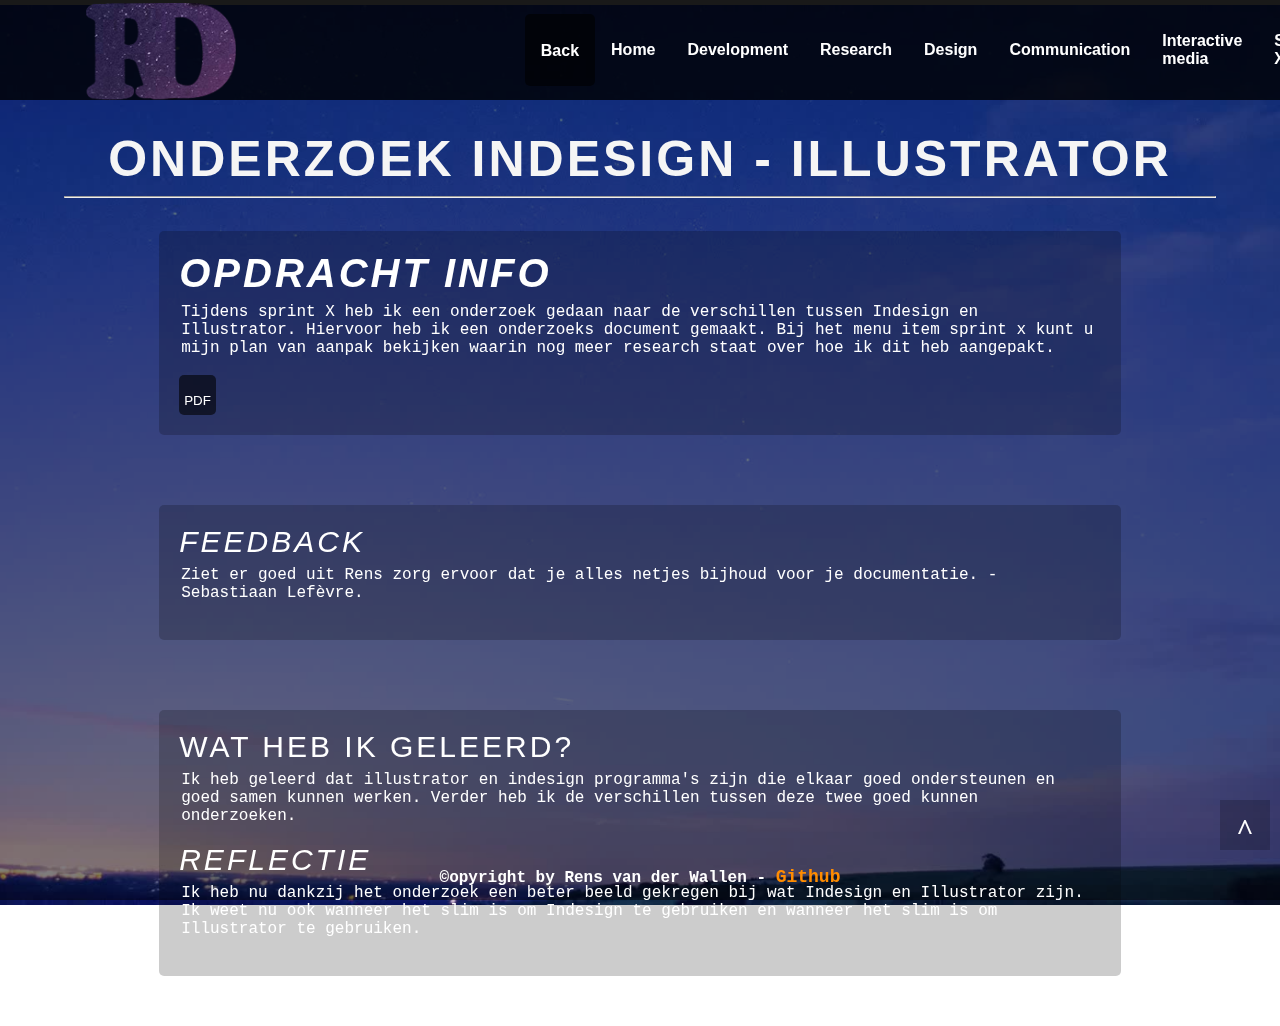
<file: Onderzoek.html>
<!DOCTYPE html>
<html lang="en">

<head>
    <meta charset="UTF-8">
    <meta name="viewport" content="width=device-width, initial-scale=1.0">
    <meta http-equiv="X-UA-Compatible" content="ie=edge">
    <title>Onderzoek</title>
    <link rel="stylesheet" href="css/style.css">
    <link rel="stylesheet" href="css/menu.css">
    <link rel="stylesheet" href="css/mainstyle.css">
    <link rel="stylesheet" href="css/footer.css">
    <link rel="stylesheet" href="/css/default.css">
    <link rel="stylesheet" href="/css/bideojs.css">
    <link rel="stylesheet" href="https://unpkg.com/aos@2.3.1/dist/aos.css">
    <link href="https://fonts.googleapis.com/css2?family=Lato&display=swap" rel="stylesheet">
    <link rel="shortcut icon" type="image/jpg" href="/image/logo.jpg"/>
</head>

<body>
    <div id="video_cover"></div>
    <div id="overlay"></div>

    <nav>
        <input id="nav-toggle" type="checkbox">
        <div class="logo">
            <img onclick="location.href='/index.html'" draggable="false" src="/image/logo.png" alt="" class="logo">
        </div>
        <ul class="links">

            <li>
                <a onclick="goBack()" class="custom-btn btn-7">Back</a>
            </li>
            <li>
                <a href="index.html">Home</a>
            </li>
            <li>
                <a href="development.html">Development</a>
            </li>
            <li>
                <a href="research.html">Research</a>
            </li>
            <li>
                <a href="design.html">Design</a>
            </li>
            <li>
                <a href="Communication.html">Communication</a>
            </li>
            <li>
                <a href="IM.html">Interactive media</a>
            </li>
            <li>
                <a href="SprintX.html">Sprint X</a>
            </li>
        </ul>
        <label for="nav-toggle" class="icon-burger">
            <div class="line"></div>
            <div class="line"></div>
            <div class="line"></div>
        </label>
    </nav>

    <section class="header"> </section>


    <section class="s90 column ml mr" data-aos="fade-left">
        <div>
            <h1 class="title">Onderzoek Indesign - Illustrator</h1>
            <hr></hr>
        </div>
    </section>

    <section class="s90 column ml mr" data-aos="fade-left">
        <div class="tekst w80 pround ml mr">

            <h1 class="start">
                <i>Opdracht info</i>
            </h1>
            <p>
                Tijdens sprint X heb ik een onderzoek gedaan naar de verschillen tussen Indesign en Illustrator.
                 Hiervoor heb ik een onderzoeks document gemaakt.
                 Bij het menu item sprint x kunt u mijn plan van aanpak bekijken waarin nog meer research staat over hoe ik dit heb aangepakt. 
            </p>
                <button class="custom-btn btn-7">
                    <a href="/pdf/Onderzoekidil.pdf" target="_blank">
                        <span>PDF</span>
                    </a>
                </button>
        </div>
        <div class="tekst w80 pround ml mr">

            <h2 class="start">
                <i>Feedback</i>
            </h2>
            <p>
                Ziet er goed uit Rens zorg ervoor dat je alles netjes bijhoud voor je documentatie. - Sebastiaan Lefèvre.
            </p>
        </div>
        <div class="tekst w80 pround ml mr">
            <h2 class="start">Wat heb ik geleerd?</h2>
            <p>
                Ik heb geleerd dat illustrator en indesign programma's zijn die elkaar goed ondersteunen en 
                goed samen kunnen werken. Verder heb ik de verschillen tussen deze twee goed kunnen onderzoeken.
            </p>
            <h2 class="start">
                <i>Reflectie</i>
            </h2>
            <p>
                Ik heb nu dankzij het onderzoek een beter beeld gekregen bij wat Indesign en Illustrator zijn. <br>
                Ik weet nu ook wanneer het slim is om Indesign te gebruiken en wanneer het slim is om Illustrator te gebruiken. <br>
            </p>
        </div>

    </section>

    <footer>
        <p class="footer">©opyright by Rens van der Wallen -
            <a class="githublink" target="_blank" href="https://github.com/rens-van-der-wallen-fontys/PortfolioFinal">Github</a>
        </p>
    </footer>

    <a href="#" class="back-to-top">^</a>
    <script src="https://code.jquery.com/jquery-2.2.4.min.js"></script>
    <script>

        $(window).scroll(function () {
            if ($(this).scrollTop() >= 50) {        // If page is scrolled more than 50px
                $('.back-to-top').fadeIn(200);    // Fade in the arrow
            } else {
                $('.back-to-top').fadeOut(200);   // Else fade out the arrow
            }
        });

        $('.back-to-top').click(function () {
            $('html, body').animate({ scrollTop: 0 }, 'slow');
            return false;
        });
    </script>
    <script src="https://code.jquery.com/jquery-3.2.1.min.js"></script>
    <script src="https://unpkg.com/aos@2.3.1/dist/aos.js"></script>
    <script>
        AOS.init();
    </script>
    <script src="/javascript/bideo.js"></script>
    <script src="/javascript/main.js"></script>
    <script>
        function goBack() {
            window.history.back();
        }
    </script>
</body>

</html>
</file>
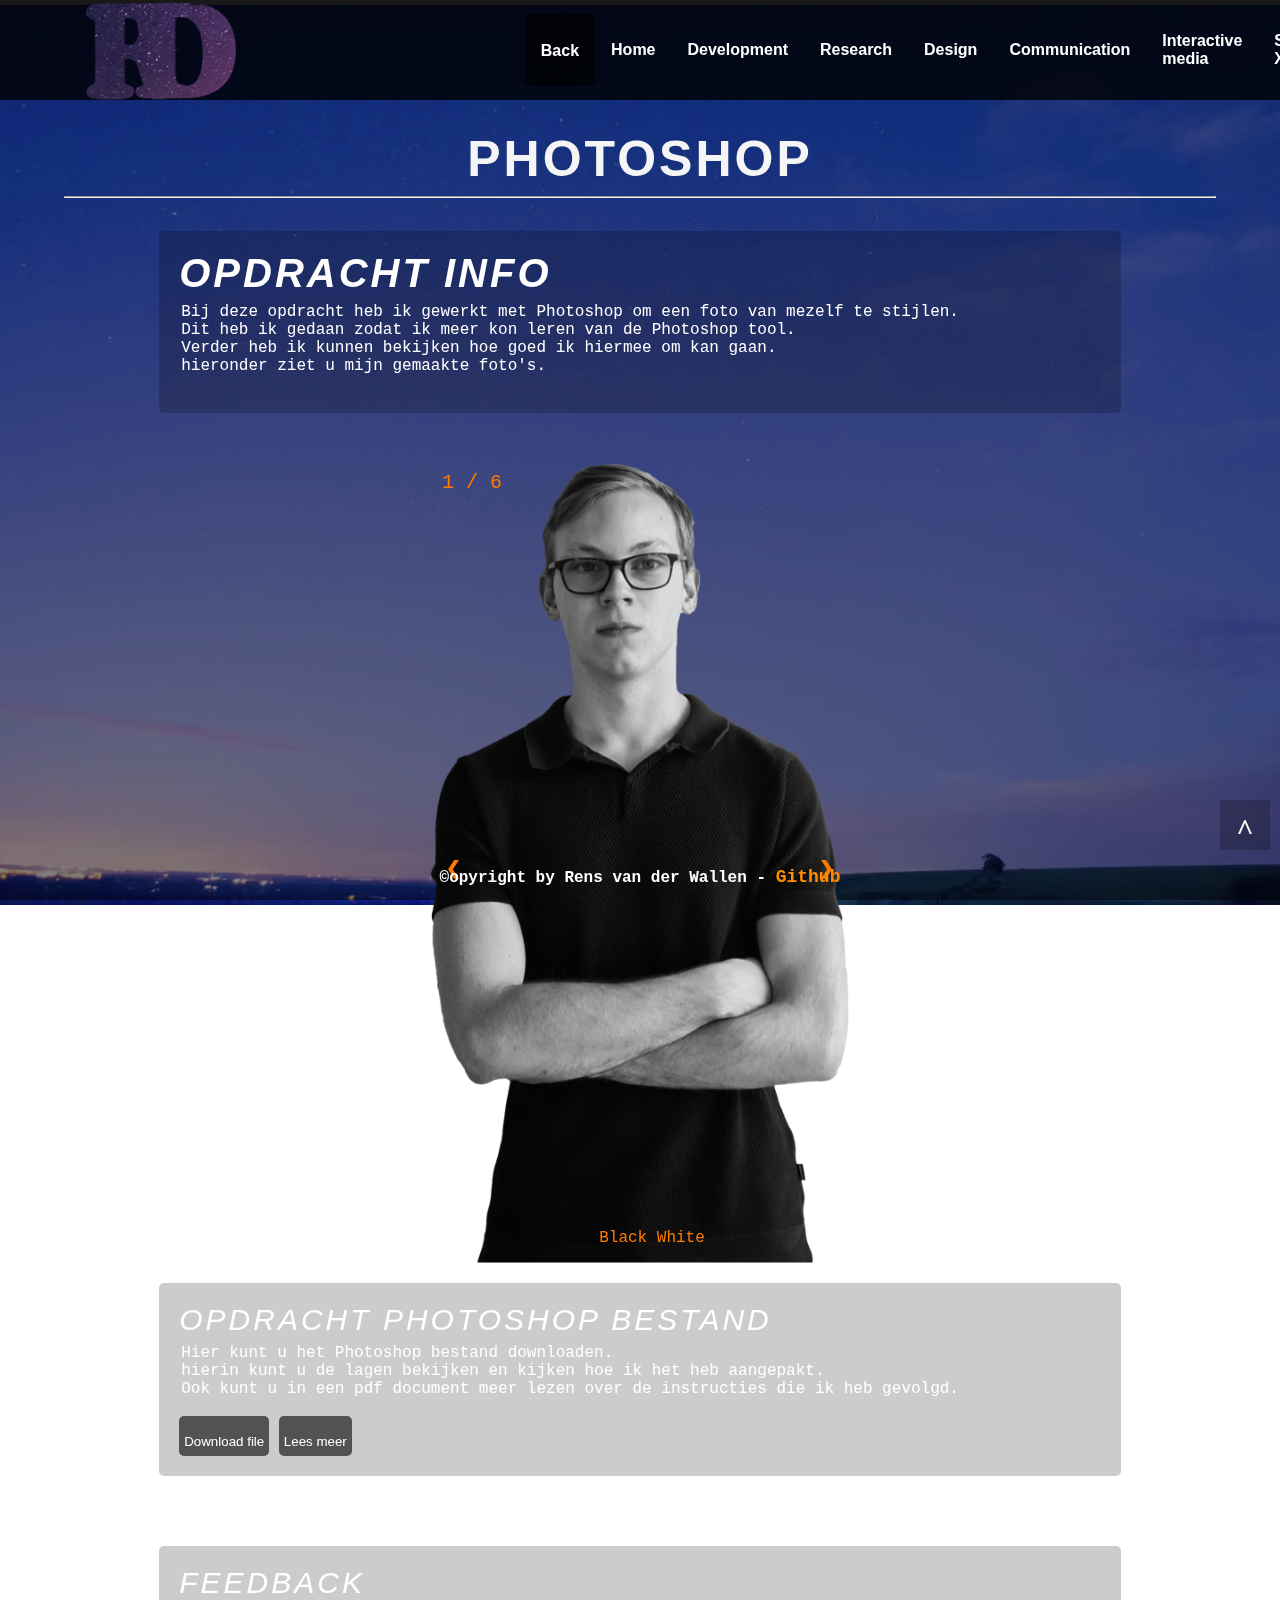
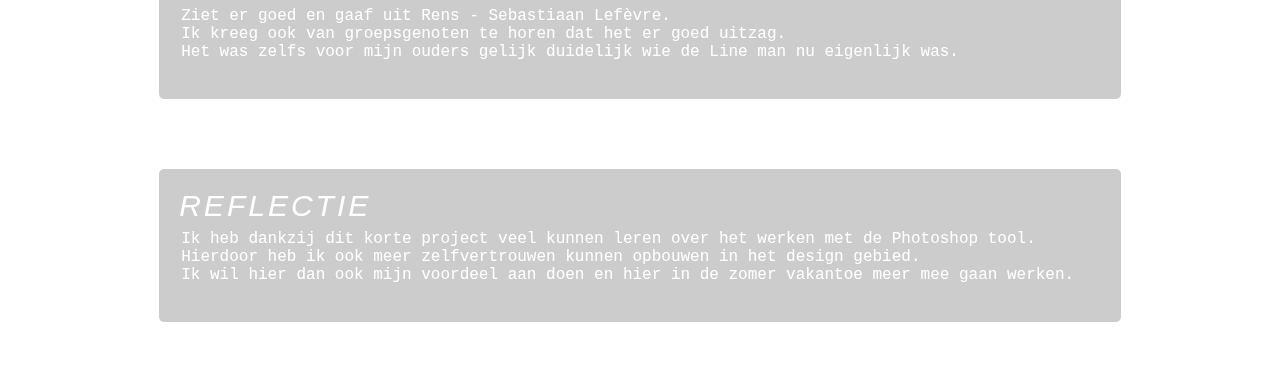
<file: Photoshop.html>
<!DOCTYPE html>
<html lang="en">

<head>
    <meta charset="UTF-8">
    <meta name="viewport" content="width=device-width, initial-scale=1.0">
    <meta http-equiv="X-UA-Compatible" content="ie=edge">
    <title>Photoshop</title>
    <link rel="stylesheet" href="css/style.css">
    <link rel="stylesheet" href="css/menu.css">
    <link rel="stylesheet" href="css/mainstyle.css">
    <link rel="stylesheet" href="css/footer.css">
    <link rel="stylesheet" href="/css/default.css">
    <link rel="stylesheet" href="/css/bideojs.css">
    <link rel="stylesheet" href="https://unpkg.com/aos@2.3.1/dist/aos.css">
    <link href="https://fonts.googleapis.com/css2?family=Lato&display=swap" rel="stylesheet">
    <link rel="stylesheet" href="/css/slideshow.css">
    <link rel="shortcut icon" type="image/jpg" href="/image/logo.jpg"/>
</head>

<body>
    <div id="video_cover"></div>
    <div id="overlay"></div>

    <nav>
        <input id="nav-toggle" type="checkbox">
        <div class="logo">
            <img onclick="location.href='/index.html'" draggable="false" src="/image/logo.png" alt="" class="logo">
        </div>
        <ul class="links">

            <li>
                <a onclick="goBack()" class="custom-btn btn-7">Back</a>
            </li>
            <li>
                <a href="index.html">Home</a>
            </li>
            <li>
                <a href="development.html">Development</a>
            </li>
            <li>
                <a href="research.html">Research</a>
            </li>
            <li>
                <a href="design.html">Design</a>
            </li>
            <li>
                <a href="Communication.html">Communication</a>
            </li>
            <li>
                <a href="IM.html">Interactive media</a>
            </li>
            <li>
                <a href="SprintX.html">Sprint X</a>
            </li>
        </ul>
        <label for="nav-toggle" class="icon-burger">
            <div class="line"></div>
            <div class="line"></div>
            <div class="line"></div>
        </label>
    </nav>

    <section class="header"> </section>


    <section class="s90 column ml mr" data-aos="fade-left">
        <div>
            <h1 class="title">Photoshop</h1>
            <hr></hr>
        </div>
    </section>

    <section class="s90 column ml mr" data-aos="fade-left">
        <div class="tekst w80 pround ml mr">

            <h1 class="start">
                <i>Opdracht info</i>
            </h1>
            <p>
                Bij deze opdracht heb ik gewerkt met Photoshop om een foto van mezelf te stijlen.
                <br> Dit heb ik gedaan zodat ik meer kon leren van de Photoshop tool.
                <br> Verder heb ik kunnen bekijken hoe goed ik hiermee om kan gaan.
                <br> hieronder ziet u mijn gemaakte foto's.
            </p>
        </div>

        <div class="slideshow-container">

            <div class="mySlides fade">
                <div class="numbertext">1 / 6</div>
                <img src="/image/selfie/blckwht.png">
                <div class="text">Black White</div>
            </div>

            <div class="mySlides fade">
                <div class="numbertext">2 / 6</div>
                <img src="/image/selfie/Cartoon.png">
                <div class="text">Cartoon</div>
            </div>

            <div class="mySlides fade">
                <div class="numbertext">3 / 6</div>
                <img src="/image/selfie/greenlightning.png">
                <div class="text">Shirt Styling</div>
            </div>

            <div class="mySlides fade">
                <div class="numbertext">4 / 6</div>
                <img src="/image/selfie/stars.png">
                <div class="text">Stars overlay</div>
            </div>

            <div class="mySlides fade">
                <div class="numbertext">5 / 6</div>
                <img src="/image/selfie/Line man object.png">
                <div class="text">Line Man</div>
            </div>

            <div class="mySlides fade">
                <div class="numbertext">6 / 6</div>
                <img src="/image/selfie/original.jpg">
                <div class="text">Original foto</div>
            </div>

            <a class="prev" onclick="plusSlides(-1)">&#10094;</a>
            <a class="next" onclick="plusSlides(1)">&#10095;</a>

        </div>

        <div class="tekst w80 pround ml mr">

            <h2 class="start">
                <i>Opdracht Photoshop bestand</i>
            </h2>
            <p>
                Hier kunt u het Photoshop bestand downloaden.
                <br> hierin kunt u de lagen bekijken en kijken hoe ik het heb aangepakt.
                <br> Ook kunt u in een pdf document meer lezen over de instructies die ik heb gevolgd.
            </p>

            <button class="custom-btn btn-7">
                <a href="/image/selfie/selfiebestand.psd" download>
                    <span>Download file</span>
                </a>
            </button>
            <button class="custom-btn btn-7">
                <a href="/pdf/photos.pdf" target="_blank">
                    <span>Lees meer</span>
                </a>
            </button>
        </div>

        <div class="tekst w80 pround ml mr">

            <h2 class="start">
                <i>Feedback</i>
            </h2>
            <p>
                Ziet er goed en gaaf uit Rens - Sebastiaan Lefèvre.
                <br> Ik kreeg ook van groepsgenoten te horen dat het er goed uitzag.
                <br> Het was zelfs voor mijn ouders gelijk duidelijk wie de Line man nu eigenlijk was.
            </p>
        </div>
        <div class="tekst w80 pround ml mr">

            <h2 class="start">
                <i>Reflectie</i>
            </h2>
            <p>
                Ik heb dankzij dit korte project veel kunnen leren over het werken met de Photoshop tool.
                <br> Hierdoor heb ik ook meer zelfvertrouwen kunnen opbouwen in het design gebied.
                <br> Ik wil hier dan ook mijn voordeel aan doen en hier in de zomer vakantoe meer mee gaan werken.
            </p>
        </div>

    </section>


    <footer>
        <p class="footer">©opyright by Rens van der Wallen -
            <a class="githublink" target="_blank" href="https://github.com/rens-van-der-wallen-fontys/PortfolioFinal">Github</a>
        </p>
    </footer>

    <a href="#" class="back-to-top">^</a>
    <script>
        function goBack() {
            window.history.back();
        }
    </script>
    <script src="https://code.jquery.com/jquery-2.2.4.min.js"></script>
    <script>

        $(window).scroll(function () {
            if ($(this).scrollTop() >= 50) {        // If page is scrolled more than 50px
                $('.back-to-top').fadeIn(200);    // Fade in the arrow
            } else {
                $('.back-to-top').fadeOut(200);   // Else fade out the arrow
            }
        });

        $('.back-to-top').click(function () {
            $('html, body').animate({ scrollTop: 0 }, 'slow');
            return false;
        });
    </script>
    <script src="https://code.jquery.com/jquery-3.2.1.min.js"></script>
    <script src="https://unpkg.com/aos@2.3.1/dist/aos.js"></script>
    <script>
        AOS.init();
    </script>
    <script src="/javascript/bideo.js"></script>
    <script src="/javascript/main.js"></script>
    <script>
        var slideIndex = 1;
        showSlides(slideIndex);

        function plusSlides(n) {
            showSlides(slideIndex += n);
        }

        function currentSlide(n) {
            showSlides(slideIndex = n);
        }

        function showSlides(n) {
            var i;
            var slides = document.getElementsByClassName("mySlides");
            var dots = document.getElementsByClassName("dot");
            if (n > slides.length) { slideIndex = 1 }
            if (n < 1) { slideIndex = slides.length }
            for (i = 0; i < slides.length; i++) {
                slides[i].style.display = "none";
            }
            for (i = 0; i < dots.length; i++) {
                dots[i].className = dots[i].className.replace(" active", "");
            }
            slides[slideIndex - 1].style.display = "block";
            dots[slideIndex - 1].className += " active";
        }
    </script>
</body>

</html>
</file>
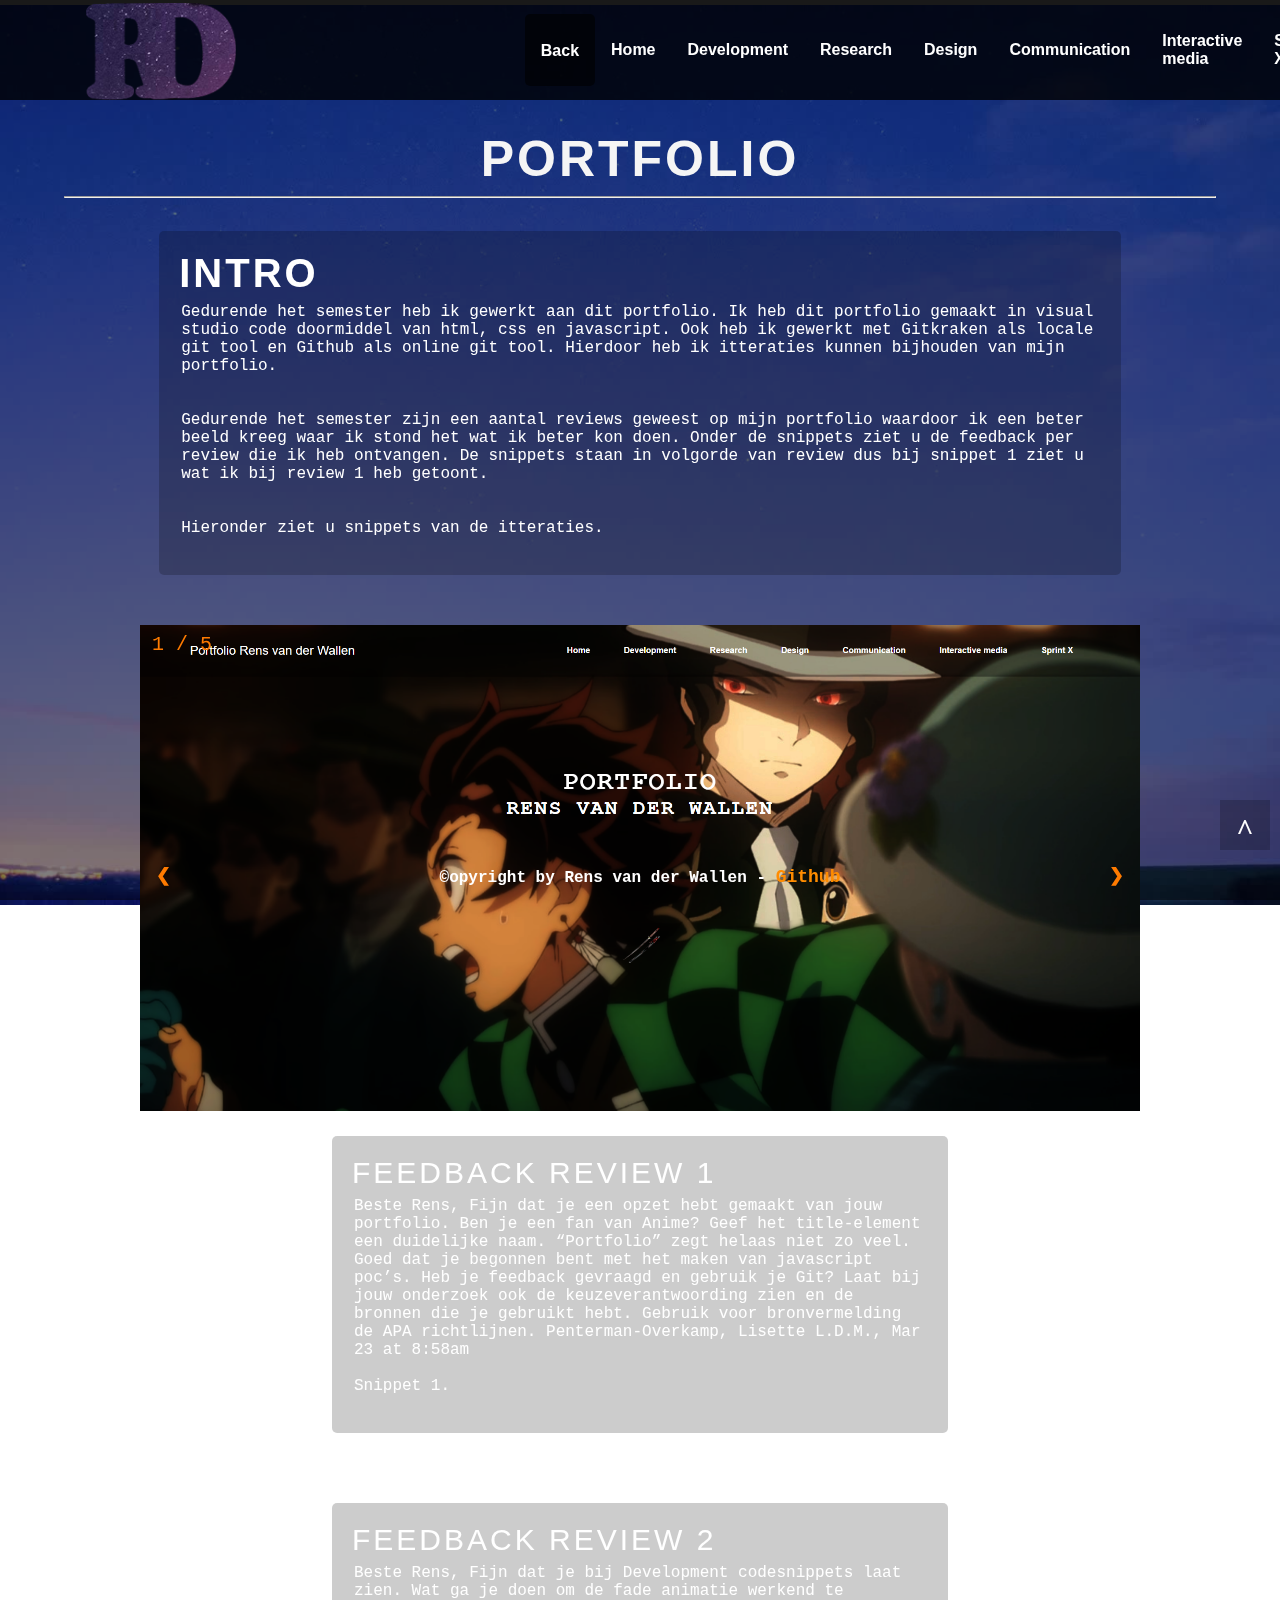
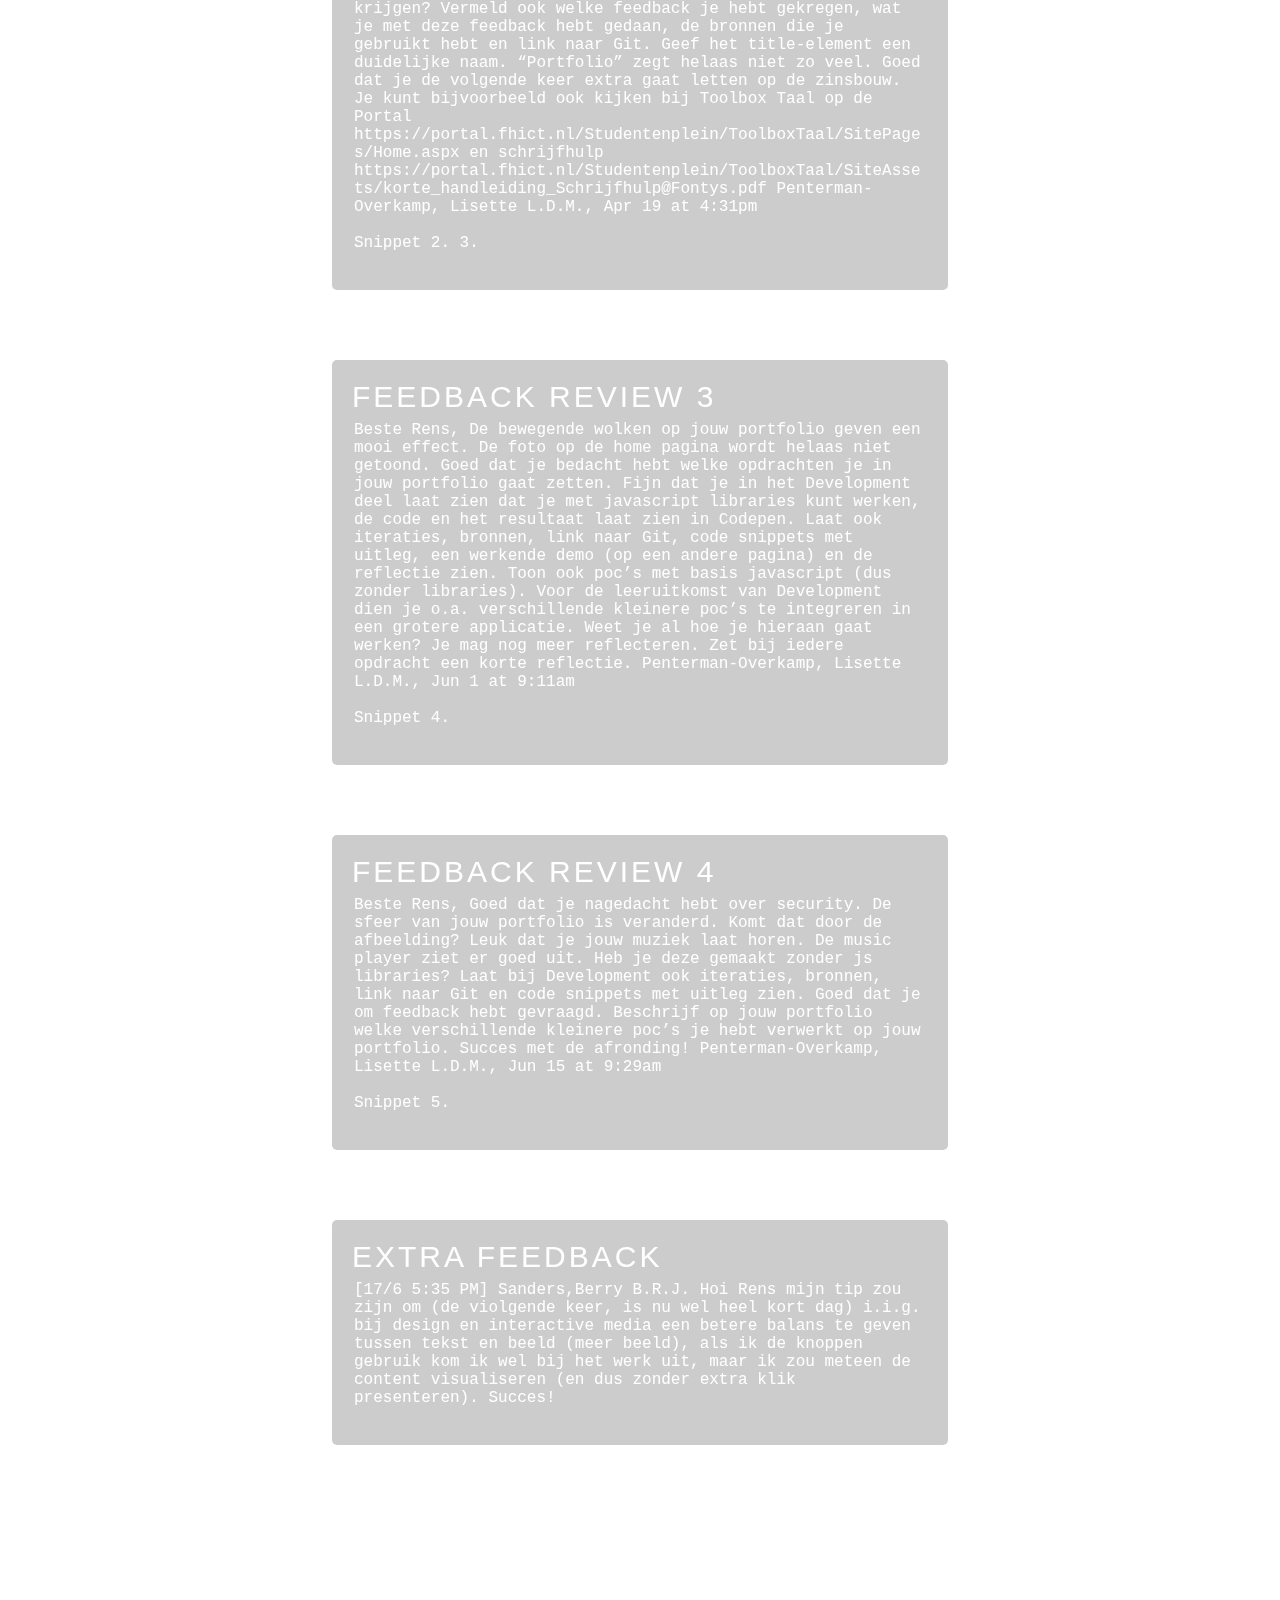
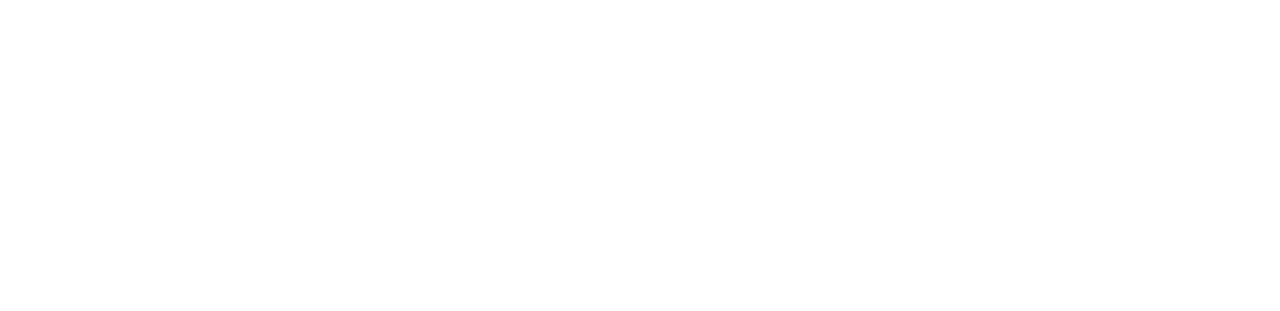
<file: portfolio.html>
<!DOCTYPE html>
<html lang="en">

<head>
    <meta charset="UTF-8">
    <title>Portfolio</title>
    <link rel="stylesheet" href="css/style.css">
    <link rel="stylesheet" href="css/menu.css">
    <link rel="stylesheet" href="css/mainstyle.css">
    <link rel="stylesheet" href="css/footer.css">
    <link rel="stylesheet" href="/css/default.css">
    <link rel="stylesheet" href="/css/bideojs.css">
    <link rel="stylesheet" href="https://unpkg.com/aos@2.3.1/dist/aos.css">
    <link href="https://fonts.googleapis.com/css2?family=Lato&display=swap" rel="stylesheet">
    <link rel="stylesheet" href="/css/slideshow.css">
    <link rel="shortcut icon" type="image/jpg" href="/image/logo.jpg"/>
</head>

<body>
    <div id="video_cover"></div>
    <div id="overlay"></div>

    <nav>
        <input id="nav-toggle" type="checkbox">
        <div class="logo">
            <img onclick="location.href='/index.html'" draggable="false" src="/image/logo.png" alt="" class="logo">
        </div>
        <ul class="links">
                <li>
                        <a onclick="goBack()" class="custom-btn btn-7">Back</a>
                    </li>
            <li>
                <a href="index.html">Home</a>
            </li>
            <li>
                <a href="development.html">Development</a>
            </li>
            <li>
                <a href="research.html">Research</a>
            </li>
            <li>
                <a href="design.html">Design</a>
            </li>
            <li>
                <a href="Communication.html">Communication</a>
            </li>
            <li>
                <a href="IM.html">Interactive media</a>
            </li>
            <li>
                <a href="SprintX.html">Sprint X</a>
            </li>
        </ul>
        <label for="nav-toggle" class="icon-burger">
            <div class="line"></div>
            <div class="line"></div>
            <div class="line"></div>
        </label>
    </nav>

    <section class="header">
    </section>

    <section class="s90 column ml mr" id="apaRichtlijnen" data-aos="fade-left">
        <div>
            <h1 class="title">Portfolio</h1>
            <hr></hr>
        </div>
    </section>


    <section class="s90 column ml mr mb" data-aos="fade-left">
        <div class="tekst w80 pround ml mr">
            <h1 class="start">Intro</h1>
            <p>
                    Gedurende het semester heb ik gewerkt aan dit portfolio. 
                    Ik heb dit portfolio gemaakt in visual studio code doormiddel van html, css en javascript.
                    Ook heb ik gewerkt met Gitkraken als locale git tool en Github als online git tool. 
                    Hierdoor heb ik itteraties kunnen bijhouden van mijn portfolio. 
                    <br><br><br>
                    Gedurende het semester zijn een aantal reviews geweest op mijn portfolio waardoor ik 
                    een beter beeld kreeg waar ik stond het wat ik beter kon doen. 
                    Onder de snippets ziet u de feedback per review die ik heb ontvangen. 
                    De snippets staan in volgorde van review dus bij snippet 1 ziet u wat ik bij review 1 heb getoont.
                    <br><br><br>
                    Hieronder ziet u snippets van de itteraties.
            </p>
        </div>

        <div class="slideshow-container">

            <div class="mySlides fade">
                <div class="numbertext">1 / 5</div>
                <img src="/image/portfolio/portfoliodesign1.PNG">
                <div class="text"></div>
            </div>

            <div class="mySlides fade">
                <div class="numbertext">2 / 5</div>
                <img src="/image/portfolio/portfoliodesign2.PNG">
                <div class="text"></div>
            </div>

            <div class="mySlides fade">
                <div class="numbertext">3 / 5</div>
                <img src="/image/portfolio/portfoliodesign5.PNG">
                <div class="text"></div>
            </div>

            <div class="mySlides fade">
                <div class="numbertext">4 / 5</div>
                <img src="/image/portfolio/portfoliodesign3.PNG">
                <div class="text"></div>
            </div>

            <div class="mySlides fade">
                <div class="numbertext">5 / 5</div>
                <img src="/image/portfolio/portfoliodesign4.PNG">
                <div class="text"></div>
            </div>

            <a class="prev" onclick="plusSlides(-1)">&#10094;</a>
            <a class="next" onclick="plusSlides(1)">&#10095;</a>

        </div>

        <div class="tekst w50 ml mr pround">
            <h2 class="start">Feedback review 1</h2>
            <p>
                Beste Rens, Fijn dat je een opzet hebt gemaakt van jouw portfolio. Ben je een fan van Anime? Geef het title-element een duidelijke naam. “Portfolio” zegt helaas niet zo veel. Goed dat je begonnen bent met het maken van javascript poc’s. Heb je feedback gevraagd en gebruik je Git? Laat bij jouw onderzoek ook de keuzeverantwoording zien en de bronnen die je gebruikt hebt. Gebruik voor bronvermelding de APA richtlijnen.
                Penterman-Overkamp, Lisette L.D.M., Mar 23 at 8:58am
                <br><br>
                Snippet 1.
            </p>
        </div>

        <div class="tekst w50 ml mr pround">
            <h2 class="start">Feedback review 2</h2>
            <p>
                Beste Rens, Fijn dat je bij Development codesnippets laat zien. Wat ga je doen om de fade animatie werkend te krijgen? Vermeld ook welke feedback je hebt gekregen, wat je met deze feedback hebt gedaan, de bronnen die je gebruikt hebt en link naar Git. Geef het title-element een duidelijke naam. “Portfolio” zegt helaas niet zo veel. Goed dat je de volgende keer extra gaat letten op de zinsbouw. Je kunt bijvoorbeeld ook kijken bij Toolbox Taal op de Portal https://portal.fhict.nl/Studentenplein/ToolboxTaal/SitePages/Home.aspx en schrijfhulp https://portal.fhict.nl/Studentenplein/ToolboxTaal/SiteAssets/korte_handleiding_Schrijfhulp@Fontys.pdf
                Penterman-Overkamp, Lisette L.D.M., Apr 19 at 4:31pm
                <br><br>
                Snippet 2. 3.
            </p>
        </div>
        <div class="tekst w50 ml mr pround">
            <h2 class="start">Feedback review 3</h2>
            <p>
                Beste Rens, De bewegende wolken op jouw portfolio geven een mooi effect. De foto op de home pagina wordt helaas niet getoond. Goed dat je bedacht hebt welke opdrachten je in jouw portfolio gaat zetten. Fijn dat je in het Development deel laat zien dat je met javascript libraries kunt werken, de code en het resultaat laat zien in Codepen. Laat ook iteraties, bronnen, link naar Git, code snippets met uitleg, een werkende demo (op een andere pagina) en de reflectie zien. Toon ook poc’s met basis javascript (dus zonder libraries). Voor de leeruitkomst van Development dien je o.a. verschillende kleinere poc’s te integreren in een grotere applicatie. Weet je al hoe je hieraan gaat werken? Je mag nog meer reflecteren. Zet bij iedere opdracht een korte reflectie.
                Penterman-Overkamp, Lisette L.D.M., Jun 1 at 9:11am
                <br><br>
                Snippet 4.
            </p>
        </div>
        <div class="tekst w50 ml mr pround">
            <h2 class="start">Feedback review 4</h2>
            <p>
                Beste Rens, Goed dat je nagedacht hebt over security. De sfeer van jouw portfolio is veranderd. Komt dat door de afbeelding? Leuk dat je jouw muziek laat horen. De music player ziet er goed uit. Heb je deze gemaakt zonder js libraries? Laat bij Development ook iteraties, bronnen, link naar Git en code snippets met uitleg zien. Goed dat je om feedback hebt gevraagd. Beschrijf op jouw portfolio welke verschillende kleinere poc’s je hebt verwerkt op jouw portfolio. Succes met de afronding!
                Penterman-Overkamp, Lisette L.D.M., Jun 15 at 9:29am
                <br><br>
                Snippet 5.
            </p>
        </div>
        <div class="tekst w50 ml mr pround">
                <h2 class="start">Extra feedback</h2>
                <p>
                        [17/6 5:35 PM] Sanders,Berry B.R.J.
                        Hoi Rens mijn tip zou zijn om (de violgende keer, is nu wel heel kort dag) i.i.g.
                         bij design en interactive media een betere balans te geven tussen tekst en beeld (meer beeld),
                          als ik de knoppen gebruik kom ik wel bij het werk uit, maar ik zou meteen de content visualiseren (en dus zonder extra klik presenteren).
                           Succes!
                </p>
        </div>
    </section>
    <section class="s90 column ml mr mb">
        <div class="tekst w80 pround ml mr" data-aos="fade-left">
            <h2 class="start">Wat heb ik geleerd?</h2>
            <p>
                Ik heb geleerd dat het maken van een design en het uitwerken van een idee niet altijd even makkelijk is. 
                Ik heb zelf veel gepuzzeld met design en lay-out en heb hiervan geleerd dat onderzoek altijd van pas kan komen.
            </p>
            <h2 class="start">
                <i>Reflectie</i>
            </h2>
            <p>
                Ik ben trots op wat ik dit semester heb neergezet en hoop nog meer groei te kunnen aantonen in semester 3. <br>
                Ik heb erg veel geleerd met betrekking tot design en development, ik weet nu namelijk meer over het werken met flexbox wat het maken van een 
                lay-out in html veel makkelijker maakt. 
                Ook kan ik nu beter werken met photoshop indesign adobeXD en illustrator. 
                <br> De volgende keer neem ik deze ervaring mee en ga ik een nog beter product neerzetten.
            </p>
        </div>
    </section>



    <footer>
        <p class="footer">©opyright by Rens van der Wallen -
            <a class="githublink" target="_blank" href="https://github.com/rens-van-der-wallen-fontys/PortfolioFinal">Github</a>
        </p>
    </footer>

    <a href="#" class="back-to-top">^</a>
    <script src="https://code.jquery.com/jquery-2.2.4.min.js"></script>
    <script>

        $(window).scroll(function () {
            if ($(this).scrollTop() >= 50) {        // If page is scrolled more than 50px
                $('.back-to-top').fadeIn(200);    // Fade in the arrow
            } else {
                $('.back-to-top').fadeOut(200);   // Else fade out the arrow
            }
        });

        $('.back-to-top').click(function () {
            $('html, body').animate({ scrollTop: 0 }, 'slow');
            return false;
        });
    </script>
    <script src="https://code.jquery.com/jquery-3.2.1.min.js"></script>
    <script src="https://unpkg.com/aos@2.3.1/dist/aos.js"></script>
    <script>
        AOS.init();
    </script>
    <script src="/javascript/bideo.js"></script>
    <script src="/javascript/main.js"></script>
    <script>
            function goBack() {
                window.history.back();
            }
        </script>
         <script>
            var slideIndex = 1;
            showSlides(slideIndex);
    
            function plusSlides(n) {
                showSlides(slideIndex += n);
            }
    
            function currentSlide(n) {
                showSlides(slideIndex = n);
            }
    
            function showSlides(n) {
                var i;
                var slides = document.getElementsByClassName("mySlides");
                var dots = document.getElementsByClassName("dot");
                if (n > slides.length) { slideIndex = 1 }
                if (n < 1) { slideIndex = slides.length }
                for (i = 0; i < slides.length; i++) {
                    slides[i].style.display = "none";
                }
                for (i = 0; i < dots.length; i++) {
                    dots[i].className = dots[i].className.replace(" active", "");
                }
                slides[slideIndex - 1].style.display = "block";
                dots[slideIndex - 1].className += " active";
            }
        </script>
</body>

</html>
</file>
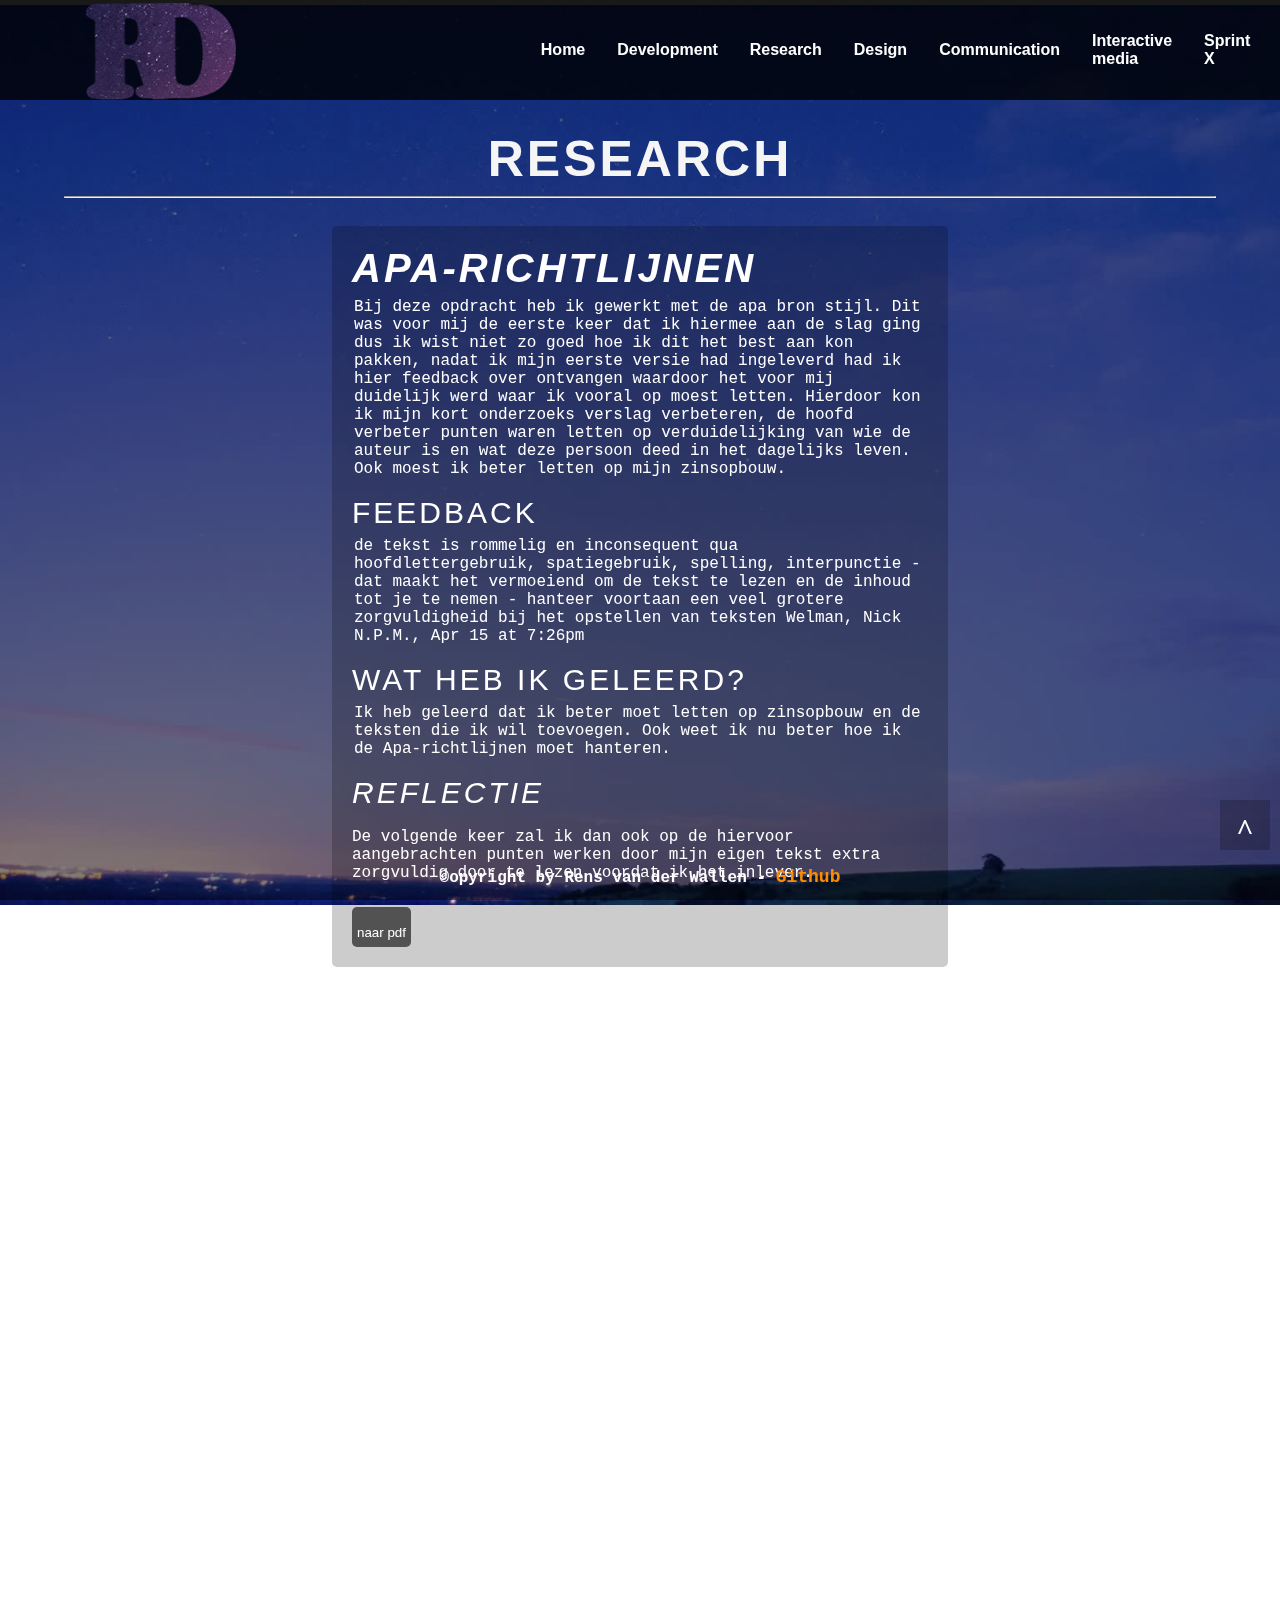
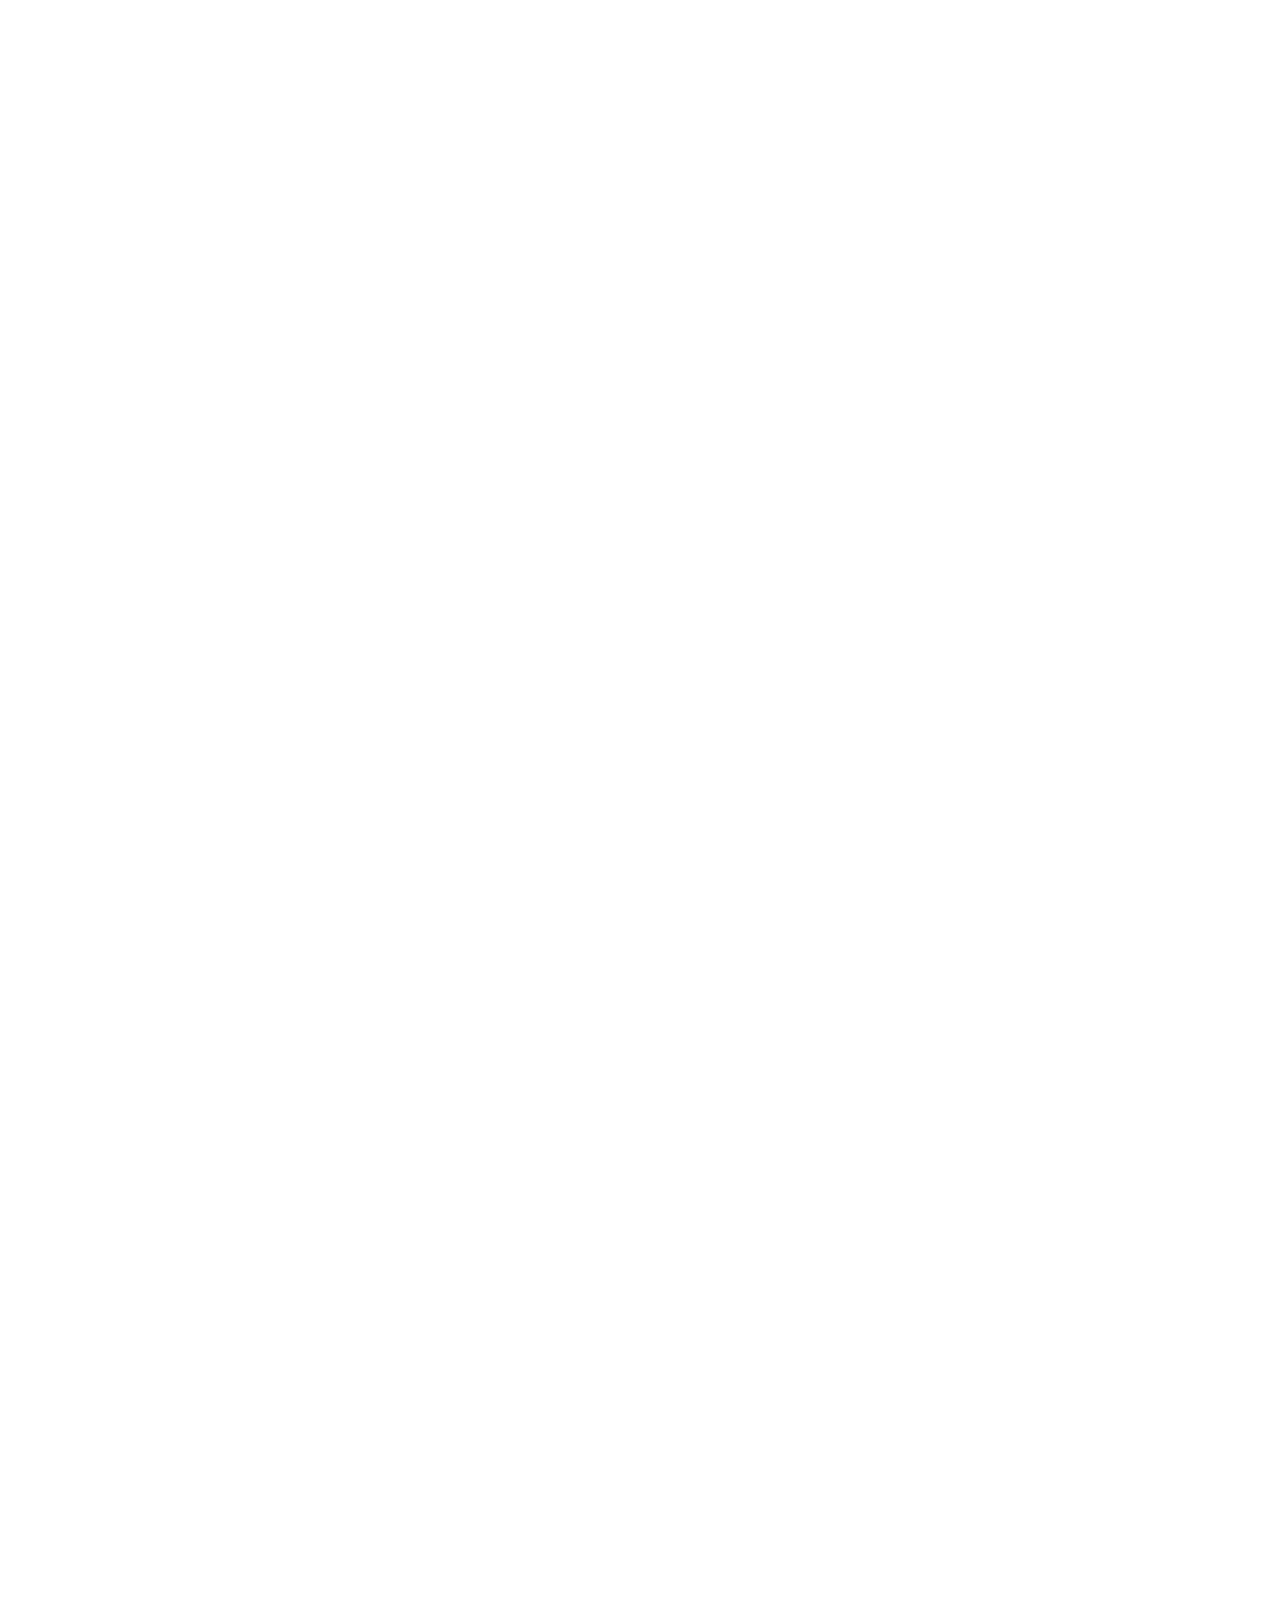
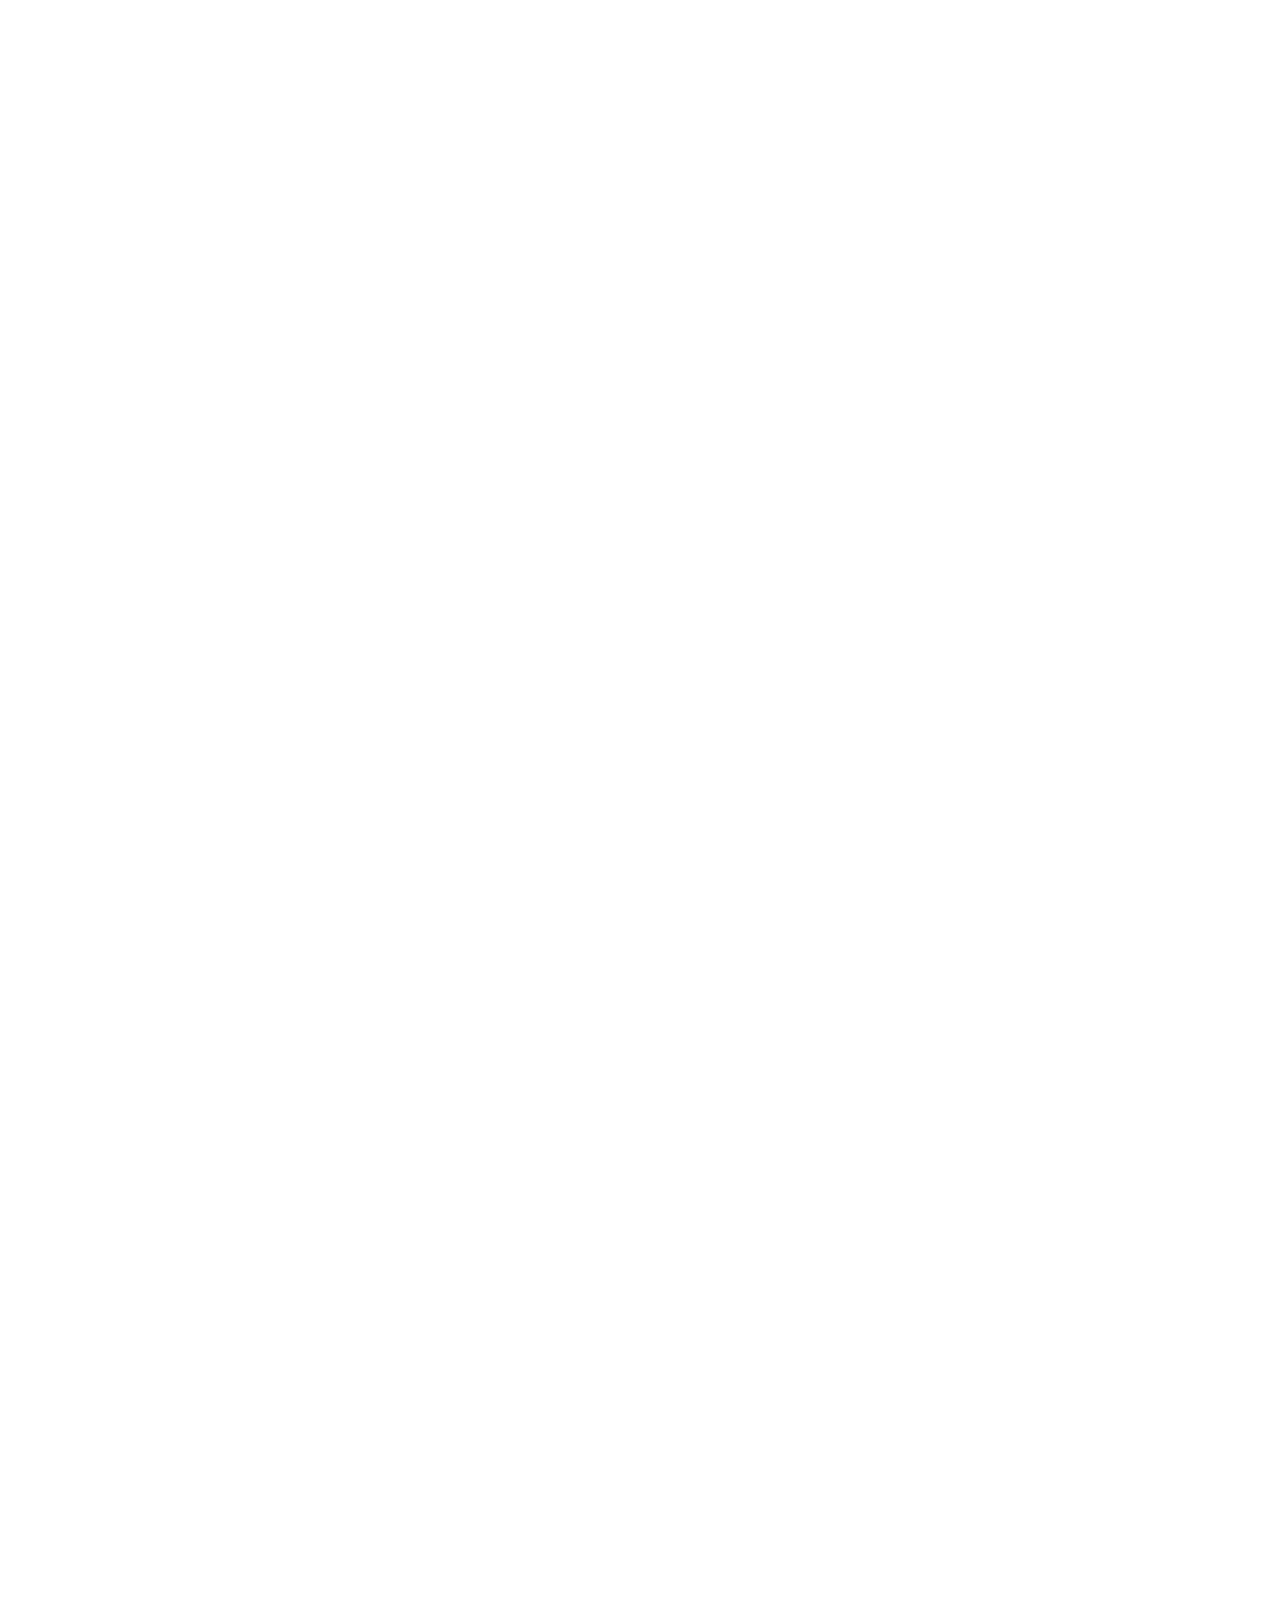
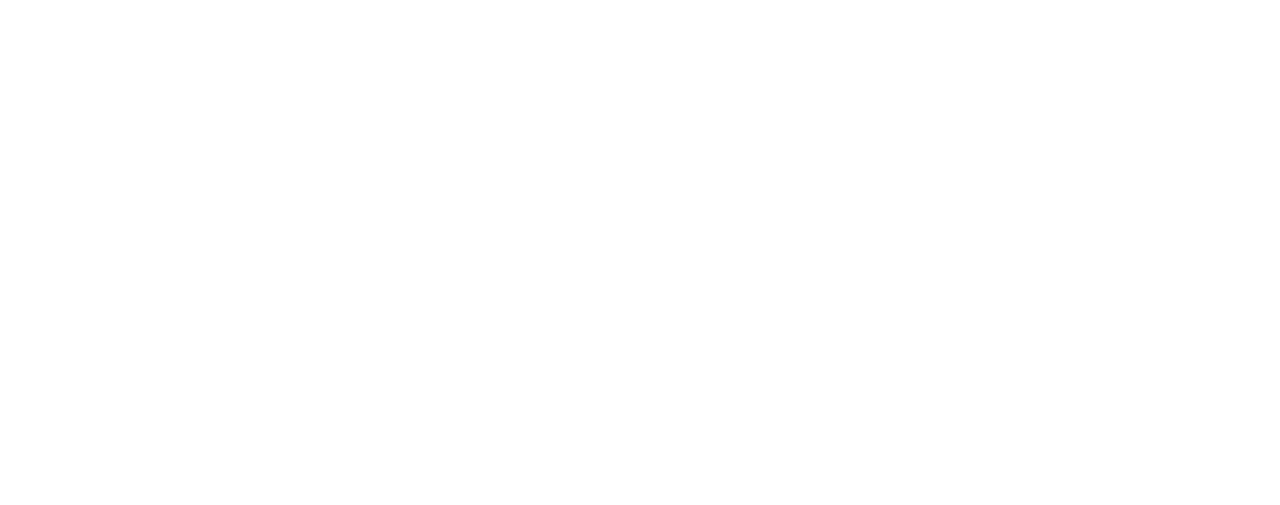
<file: research.html>
<!DOCTYPE html>
<html lang="en">

<head>
    <meta charset="UTF-8">
    <title>Research</title>
    <link rel="stylesheet" href="css/style.css">
    <link rel="stylesheet" href="css/menu.css">
    <link rel="stylesheet" href="css/mainstyle.css">
    <link rel="stylesheet" href="css/footer.css">
    <link rel="stylesheet" href="/css/default.css">
    <link rel="stylesheet" href="/css/bideojs.css">
    <link rel="stylesheet" href="https://unpkg.com/aos@2.3.1/dist/aos.css">
    <link rel="shortcut icon" type="image/jpg" href="/image/logo.jpg"/>
    <link href="https://fonts.googleapis.com/css2?family=Lato&display=swap" rel="stylesheet">
</head>

<body>
    <div id="video_cover"></div>
    <div id="overlay"></div>

    <nav>
        <input id="nav-toggle" type="checkbox">
        <div class="logo">
            <img onclick="location.href='/index.html'" draggable="false" src="/image/logo.png" alt="" class="logo">
        </div>
        <ul class="links">
            <li>
                <a href="index.html">Home</a>
            </li>
            <li>
                <a href="development.html">Development</a>
            </li>
            <li>
                <a href="research.html">Research</a>
            </li>
            <li>
                <a href="design.html">Design</a>
            </li>
            <li>
                <a href="Communication.html">Communication</a>
            </li>
            <li>
                <a href="IM.html">Interactive media</a>
            </li>
            <li>
                <a href="SprintX.html">Sprint X</a>
            </li>
        </ul>
        <label for="nav-toggle" class="icon-burger">
            <div class="line"></div>
            <div class="line"></div>
            <div class="line"></div>
        </label>
    </nav>

    <section class="header">
    </section>


    <section class="s90 column ml mr" id="apaRichtlijnen" data-aos="fade-left">
        <div>
            <h1 class="title">Research</h1>
            <hr></hr>
        </div>

        <div class="tekst w50 pround ml mr">
            <h1 class="start">
                <i>APA-Richtlijnen</i>
            </h1>
            <p>
                Bij deze opdracht heb ik gewerkt met de apa bron stijl. Dit was voor mij de eerste keer dat ik hiermee aan de slag ging dus
                ik wist niet zo goed hoe ik dit het best aan kon pakken, nadat ik mijn eerste versie had ingeleverd had ik
                hier feedback over ontvangen waardoor het voor mij duidelijk werd waar ik vooral op moest letten. Hierdoor
                kon ik mijn kort onderzoeks verslag verbeteren, de hoofd verbeter punten waren letten op verduidelijking
                van wie de auteur is en wat deze persoon deed in het dagelijks leven. Ook moest ik beter letten op mijn zinsopbouw.
                <br>
                <h2 class="start">Feedback</h2>
                <p>
                    de tekst is rommelig en inconsequent qua hoofdlettergebruik, spatiegebruik, spelling, interpunctie - dat maakt het vermoeiend om de tekst te lezen en de inhoud tot je te nemen - hanteer voortaan een veel grotere zorgvuldigheid bij het opstellen van teksten
                    Welman, Nick N.P.M., Apr 15 at 7:26pm
                </p>
                <h2 class="start">Wat heb ik geleerd?</h2>
                <p>
                    Ik heb geleerd dat ik beter moet letten op zinsopbouw en de teksten die ik wil toevoegen.
                    Ook weet ik nu beter hoe ik de Apa-richtlijnen moet hanteren.  
                </p>
                <h2 class="start">
                        <i>Reflectie</i>
                </h2>
                <br> De volgende keer zal ik dan ook op de hiervoor aangebrachten punten werken door mijn eigen tekst extra zorgvuldig
                door te lezen voordat ik het inlever.
            </p>
            <button class="custom-btn btn-7">
                <a href="/pdf/APARichtlijnen.pdf" target="_blank">
                    <span>naar pdf</span>
                </a>
            </button>
        </div>
    </section>

    <section class="h20 s100 special"></section>

    <section class="s90 column ml mr mb" id="rubyMus" data-aos="fade-left">
        <div class="tekst w50 ml mr pround">
            <h1 class="start">Ruby Mus Doelgroep analyse</h1>
            <p>
                Tijdens het onderzoek naar de doelgroep van Myrthe Robijns (Ruby Mus) heb ik verschillende bronnen geraadpleegt. In het pdf
                bestand ziet u de uitwerking die wij hebben toegepast voor onze mediaverkenning.
                <br>
                <h2 class="start">
                        <i>feedback 1</i>
                </h2>
                <p>
                    Doelgroep: Jongeren/studenten is te algemeen, graag specifiek maken o.b.v. 
                    onderzoek “afkomst: afro-amerikaans” ja? “Zo zullen vrouwen meer houden van rus􀆟ge melodie en teksten die over liefde gaan. 
                    Mannen daarentegen zulen vaak luisteren naar teksten waarin expliciete woorden terug komen.” Is dit een aanname? Zo nee,graag bron vermelden.
                </p>
                <h2 class="start">
                        <i>feedback 2</i>
                </h2>
                <p>
                    Ten opzichte van de vorige versie die ik heb gelezen zie ik veel goede verbeteringen. 
                    Er staan nog wel wat typo's en spel- en taalfouten in, als jullie het belangrijk vinden om een professioneel document met de opdrachtgever 
                    te delen dan zou ik iemand die goed is met taal het nog even na laten kijken. Maar met dit document kunnen jullie dan in ieder geval verder 
                    de volgende fase in.
                </p>
                <h2 class="start">Wat heb ik geleerd?</h2>
                <p>
                    Ik heb geleerd dat meer moet letten op het gebruiken van duidelijke tekst en dat ik goed moet aangeven waar de tekst 
                    vandaan komt.
                </p>
                <h2 class="start">
                        <i>Reflectie</i>
                </h2>
                <br> De volgende keer zal ik beter moeten letten op hoe mijn zinsopbouw is ingedeeld, ik kreeg hier namelijk
                2 maal feedback op dat ik hier in moest verbeteren. Dit is ook terug te zien in de Oude itteratie in de nieuwe itteratie is hier een grote verbetering op gemaakt.
            </p>
            <button class="custom-btn btn-7">
                <a href="/pdf/mediaverkenning_DoelgroepV3.pdf" target="_blank">
                    <span>Oude it eratie</span>
                </a>
            </button>
            <button class="custom-btn btn-7">
                <a href="/pdf/doelgroep.pdf" target="_blank">
                    <span>Eind iteratie</span>
                </a>
            </button>
        </div>
    </section>

    <section class="h20 s100 special"></section>

    <section class="s90 row ml mr mb" data-aos="fade-left">
        <div class="tekst w50 ml mr pround">
            <h1 class="start">Advanced development library analyse</h1>
            <p>
                Tijdens het onderzoek ben ik gaan kijken naar wat voor verschillende libraries er zijn voor javascript en wat hier allemaal
                mee gedaan kan worden. hier heb ik er een aantal van uitgekozen om verder in te verdiepen en proof of concepts
                mee te maken. In het bestand staan de 10 gekozen libraries met korte uitleg waar ze voor gebruikt worden.
            </p>
            <h2 class="start">Wat heb ik geleerd?</h2>
                <p>
                    Ik heb geleerd dat er veel verschillende libraries zijn voor javascript en dat deze heel erg uiteen liggen in gebruik.
                </p>
                <h2 class="start">
                        <i>Reflectie</i>
                </h2>
                    Deze opdracht heeft ervoor gezorgd dat ik breder ging kijken naar javascript libraries.
                    De volgende keer zal ik meer tekst bij het onderzoek zetten zodat de persoon die het nakijkt niet elke keer hoeft door te klikken.
                 </p>
            <button class="custom-btn btn-7">
                <a href="/pdf/Advanced dev.pdf" target="_blank">
                    <span>naar pdf</span>
                </a>
            </button>
        </div>
    </section>

    <section class="h20 s100 special"></section>

    <section class="s90 row ml mr mb" data-aos="fade-left">
        <div class="tekst w50 ml mr pround">
            <h1 class="start">Glow Light week</h1>
            <p>
                Tijdens de Glow light week kregen wij de opdracht om met licht een innovatie project te bedenken. 
                Samen met Jaap Wouters heb ik een kleine brainstorm sessie gehouden voor ons project. 
                We kwamen met het idee om de houding van kantoor personeel te verbeteren door deze een sein te geven als 
                de zithouding slecht is. Hier hebben wij een kort onderzoek naar gedaan en hebben wij een script voor onze eindvideo geschreven. 
                U kunt ook de video bekijken!
            </p>
            <h2 class="start">Wat heb ik geleerd?</h2>
            <p>
                Ik heb geleerd dat als je met een duidelijk idee komt deze makkelijker uit te werken is.
                Ook heb ik me kunnen verbeteren in het werken in teamverband.
            </p>
            <h2 class="start">
                    <i>Reflectie</i>
            </h2>
            <p>
                Ik vond deze opdracht leuk om te doen alhoewel deze slechts 3 dagen duurde wat heel erg kort was. 
                Ik ben blij dat ik samen met Jaap tot een leuke video en een goed idee ben gekomen. 
                Verder hebben we een prettige samenwerking gehad met weinig problemen. 
                De volgende keer zal ik echter meer mee moeten kijken naar de video edditing zodat ik hier meer van kan leren.
            </p>
            <button class="custom-btn btn-7">
                <a href="/pdf/glowlightweek.pdf" target="_blank">
                    <span>naar pdf</span>
                </a>
            </button>
            <button class="custom-btn btn-7">
                <a href="https://www.youtube.com/watch?v=gjoRvIvZxhE" target="_blank">
                    <span>bekijk video</span>
                </a>
            </button>
        </div>
    </section>

    <section class="h20 s100 special"></section>

    <section class="s90 row ml mr mb" data-aos="fade-left">
        <div class="tekst w50 ml mr pround">
            <h1 class="start">Intercultural Awareness</h1>
            <p>
                Tijdens deze opdracht heb ik doormiddel van de in de opdracht aangegeven hofstede insights website een onderzoek gedaan naar 
                de verschillen tussen Japan en Nederland. 
                Uit het onderzoek bleek dat Japan een mannelijker land was dan Nederland, 
                in de opdracht stond dat ik hier een aantal cultuur beelden voor moest vinden die typisch zijn voor Japan. 
                In het bijgevoegde pdf bestand ziet u het resultaat van mijn onderzoek.
            </p>
            <h2 class="start">Wat heb ik geleerd?</h2>
            <p>
                Ik heb geleerd hoe ik doormiddel van beelden cultuur kan weergeven en hoe ik deze kan ondersteunen met tekst.
            </p>
            <h2 class="start">
                <i>reflectie</i>
            </h2>
            <p>
                Ik zal de volgende keer beter moeten documenteren hoe ik tot de verkregen informatie of afbeeldingen ben 
                gekomen. Het kan in het huidige bestand ook niet duidelijk zijn dat de teksten zelf zijn geschreven.
            </p>
            <button class="custom-btn btn-7">
                <a href="/pdf/Intercultural Awareness.pdf" target="_blank">
                    <span>naar pdf</span>
                </a>
            </button>
        </div>
    </section>

    <section class="h20 s100 special"></section>

    <section class="s90 row ml mr mb" data-aos="fade-left">
        <div class="tekst w50 ml mr pround">
            <h1 class="start">Sprint X</h1>
            <p>
                Tijdens Sprint X is het de bedoeling dat ik onderzoek ga doen naar het onderdeel waar ik me in wil verdiepen. 
                Voor mij wordt dit design omdat dit mijn zwakte punt is op dit moment. 
                Hieronder vindt u mijn pdf met mijn onderzoeks teksten. 
                Of klik op lees meer voor meer info over deze opdracht!
            </p>
            <button class="custom-btn btn-7">
                <a href="/pdf/Onderzoekidil.pdf" target="_blank">
                    <span>naar pdf</span>
                </a>
            </button>
            <button class="custom-btn btn-7">
                <a href="/Onderzoek.html">
                    <span>lees meer</span>
                </a>
            </button>
        </div>
    </section>

    <footer>
        <p class="footer">©opyright by Rens van der Wallen -
            <a class="githublink" target="_blank" href="https://github.com/rens-van-der-wallen-fontys/PortfolioFinal">Github</a>
        </p>
    </footer>

    <a href="#" class="back-to-top">^</a>
    <script src="https://code.jquery.com/jquery-2.2.4.min.js"></script>
    <script>

        $(window).scroll(function () {
            if ($(this).scrollTop() >= 50) {        // If page is scrolled more than 50px
                $('.back-to-top').fadeIn(200);    // Fade in the arrow
            } else {
                $('.back-to-top').fadeOut(200);   // Else fade out the arrow
            }
        });

        $('.back-to-top').click(function () {
            $('html, body').animate({ scrollTop: 0 }, 'slow');
            return false;
        });
    </script>
    <script src="https://code.jquery.com/jquery-3.2.1.min.js"></script>
    <script src="https://unpkg.com/aos@2.3.1/dist/aos.js"></script>
    <script>
        AOS.init();
    </script>
    <script src="/javascript/bideo.js"></script>
    <script src="/javascript/main.js"></script>
</body>

</html>
</file>
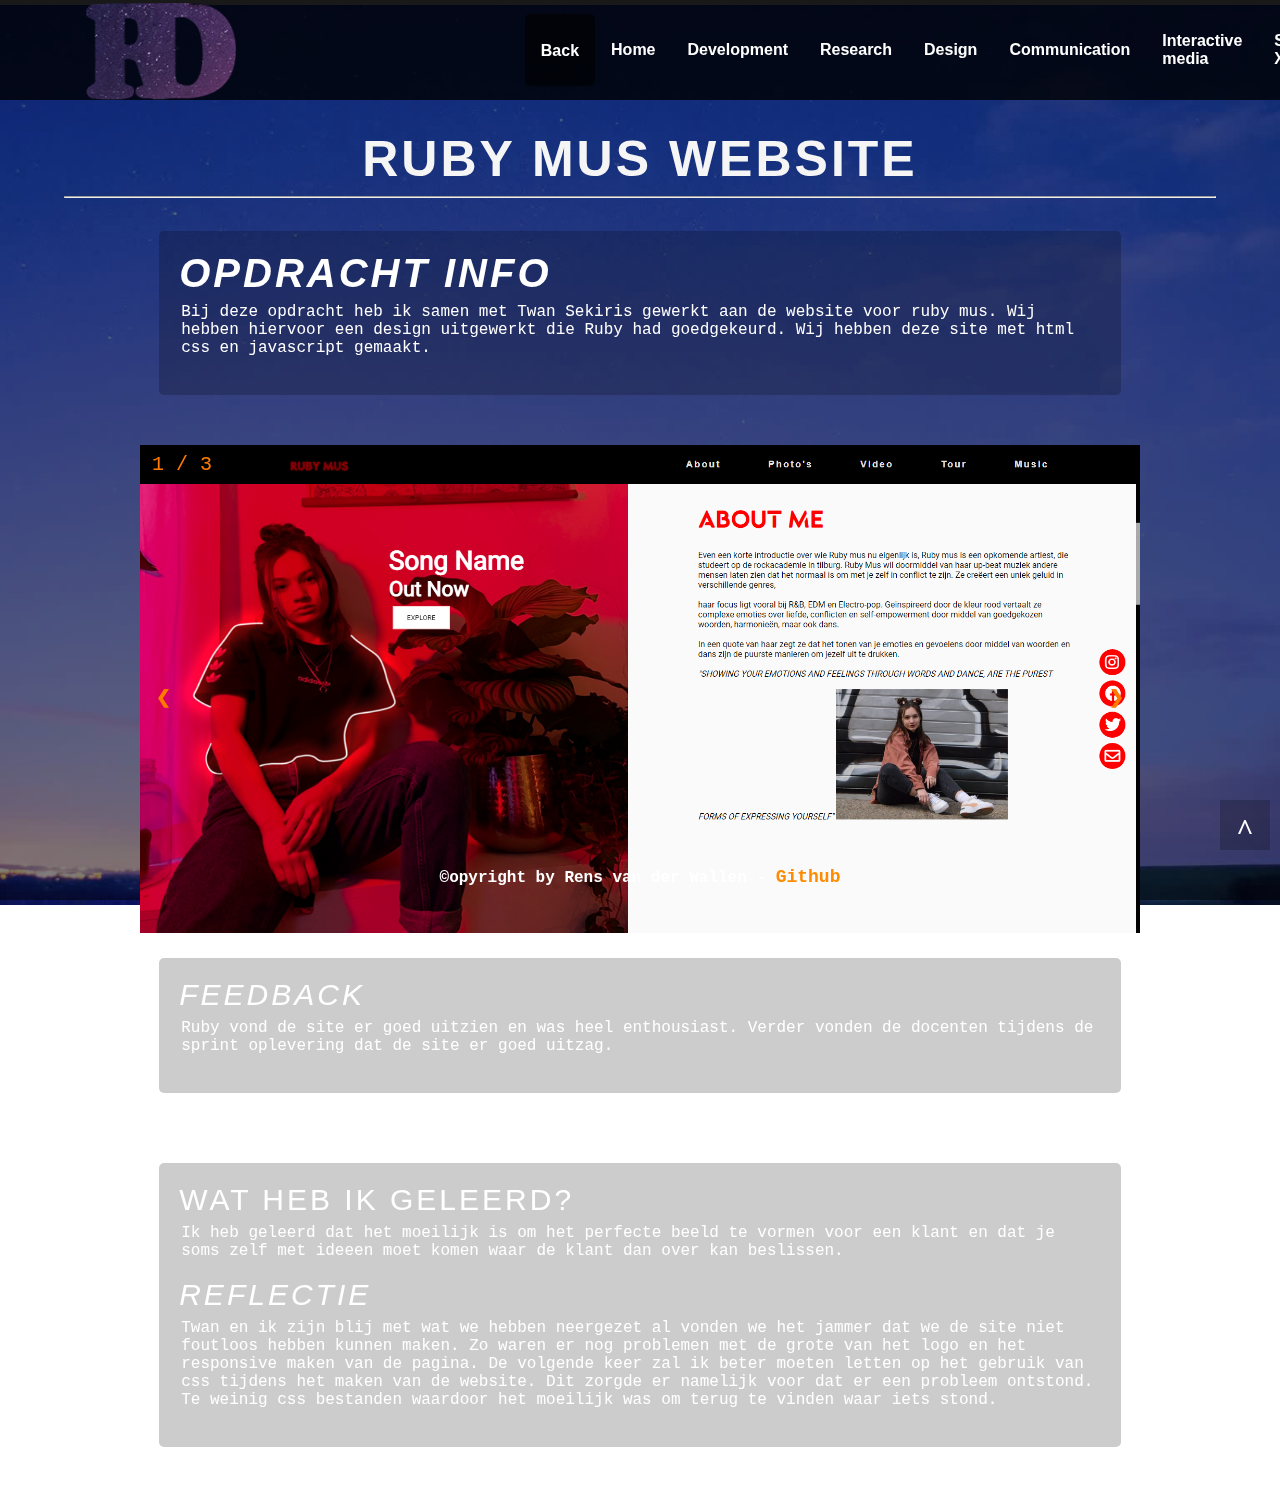
<file: rubymussite.html>
<!DOCTYPE html>
<html lang="en">

<head>
    <meta charset="UTF-8">
    <meta name="viewport" content="width=device-width, initial-scale=1.0">
    <meta http-equiv="X-UA-Compatible" content="ie=edge">
    <title>Ruby mus website</title>
    <link rel="stylesheet" href="css/style.css">
    <link rel="stylesheet" href="css/menu.css">
    <link rel="stylesheet" href="css/mainstyle.css">
    <link rel="stylesheet" href="css/footer.css">
    <link rel="stylesheet" href="/css/default.css">
    <link rel="stylesheet" href="/css/bideojs.css">
    <link rel="stylesheet" href="https://unpkg.com/aos@2.3.1/dist/aos.css">
    <link href="https://fonts.googleapis.com/css2?family=Lato&display=swap" rel="stylesheet">
    <link rel="stylesheet" href="/css/slideshow.css">
    <link rel="shortcut icon" type="image/jpg" href="/image/logo.jpg"/>
</head>

<body>
    <div id="video_cover"></div>
    <div id="overlay"></div>

    <nav>
        <input id="nav-toggle" type="checkbox">
        <div class="logo">
            <img onclick="location.href='/index.html'" draggable="false" src="/image/logo.png" alt="" class="logo">
        </div>
        <ul class="links">

            <li>
                <a onclick="goBack()" class="custom-btn btn-7">Back</a>
            </li>
            <li>
                <a href="index.html">Home</a>
            </li>
            <li>
                <a href="development.html">Development</a>
            </li>
            <li>
                <a href="research.html">Research</a>
            </li>
            <li>
                <a href="design.html">Design</a>
            </li>
            <li>
                <a href="Communication.html">Communication</a>
            </li>
            <li>
                <a href="IM.html">Interactive media</a>
            </li>
            <li>
                <a href="SprintX.html">Sprint X</a>
            </li>
        </ul>
        <label for="nav-toggle" class="icon-burger">
            <div class="line"></div>
            <div class="line"></div>
            <div class="line"></div>
        </label>
    </nav>

    <section class="header"> </section>


    <section class="s90 column ml mr" data-aos="fade-left">
        <div>
            <h1 class="title">Ruby mus website</h1>
            <hr></hr>
        </div>
    </section>

    <section class="s90 column ml mr" data-aos="fade-left">
        <div class="tekst w80 pround ml mr">

            <h1 class="start">
                <i>Opdracht info</i>
            </h1>
            <p>
                Bij deze opdracht heb ik samen met Twan Sekiris gewerkt aan de website voor ruby mus. 
                Wij hebben hiervoor een design uitgewerkt die Ruby had goedgekeurd. 
                Wij hebben deze site met html css en javascript gemaakt.
            </p>
        </div>

        <div class="slideshow-container">

            <div class="mySlides fade">
                <div class="numbertext">1 / 3</div>
                <img src="/image/rubywebsite/1.PNG">
                <div class="text"></div>
            </div>

            <div class="mySlides fade">
                <div class="numbertext">2 / 3</div>
                <img src="/image/rubywebsite/2.PNG">
                <div class="text"></div>
            </div>

            <div class="mySlides fade">
                <div class="numbertext">3 / 3</div>
                <img src="/image/rubywebsite/3.PNG">
                <div class="text"></div>
            </div>

            <a class="prev" onclick="plusSlides(-1)">&#10094;</a>
            <a class="next" onclick="plusSlides(1)">&#10095;</a>

        </div>

        <div class="tekst w80 pround ml mr">

            <h2 class="start">
                <i>Feedback</i>
            </h2>
            <p>
                Ruby vond de site er goed uitzien en was heel enthousiast. 
                Verder vonden de docenten tijdens de sprint oplevering dat de site er goed uitzag. 
            </p>
        </div>
        <div class="tekst w80 pround ml mr">
            <h2 class="start">Wat heb ik geleerd?</h2>
            <p>
                Ik heb geleerd dat het moeilijk is om het perfecte beeld te vormen voor een klant en dat je 
                soms zelf met ideeen moet komen waar de klant dan over kan beslissen. 
            </p>
            <h2 class="start">
                <i>Reflectie</i>
            </h2>
            <p>
                Twan en ik zijn blij met wat we hebben neergezet al vonden we het jammer dat we de site niet foutloos hebben kunnen maken. 
                Zo waren er nog problemen met de grote van het logo en het responsive maken van de pagina. 
                De volgende keer zal ik beter moeten letten op het gebruik van css tijdens het maken van de website. 
                Dit zorgde er namelijk voor dat er een probleem ontstond. 
                Te weinig css bestanden waardoor het moeilijk was om terug te vinden waar iets stond.
            </p>
        </div>

    </section>


    <footer>
        <p class="footer">©opyright by Rens van der Wallen -
            <a class="githublink" target="_blank" href="https://github.com/rens-van-der-wallen-fontys/PortfolioFinal">Github</a>
        </p>
    </footer>

    <a href="#" class="back-to-top">^</a>
    <script>
        function goBack() {
            window.history.back();
        }
    </script>
    <script src="https://code.jquery.com/jquery-2.2.4.min.js"></script>
    <script>

        $(window).scroll(function () {
            if ($(this).scrollTop() >= 50) {        // If page is scrolled more than 50px
                $('.back-to-top').fadeIn(200);    // Fade in the arrow
            } else {
                $('.back-to-top').fadeOut(200);   // Else fade out the arrow
            }
        });

        $('.back-to-top').click(function () {
            $('html, body').animate({ scrollTop: 0 }, 'slow');
            return false;
        });
    </script>
    <script src="https://code.jquery.com/jquery-3.2.1.min.js"></script>
    <script src="https://unpkg.com/aos@2.3.1/dist/aos.js"></script>
    <script>
        AOS.init();
    </script>
    <script src="/javascript/bideo.js"></script>
    <script src="/javascript/main.js"></script>
    <script>
        var slideIndex = 1;
        showSlides(slideIndex);

        function plusSlides(n) {
            showSlides(slideIndex += n);
        }

        function currentSlide(n) {
            showSlides(slideIndex = n);
        }

        function showSlides(n) {
            var i;
            var slides = document.getElementsByClassName("mySlides");
            var dots = document.getElementsByClassName("dot");
            if (n > slides.length) { slideIndex = 1 }
            if (n < 1) { slideIndex = slides.length }
            for (i = 0; i < slides.length; i++) {
                slides[i].style.display = "none";
            }
            for (i = 0; i < dots.length; i++) {
                dots[i].className = dots[i].className.replace(" active", "");
            }
            slides[slideIndex - 1].style.display = "block";
            dots[slideIndex - 1].className += " active";
        }
    </script>
</body>

</html>
</file>
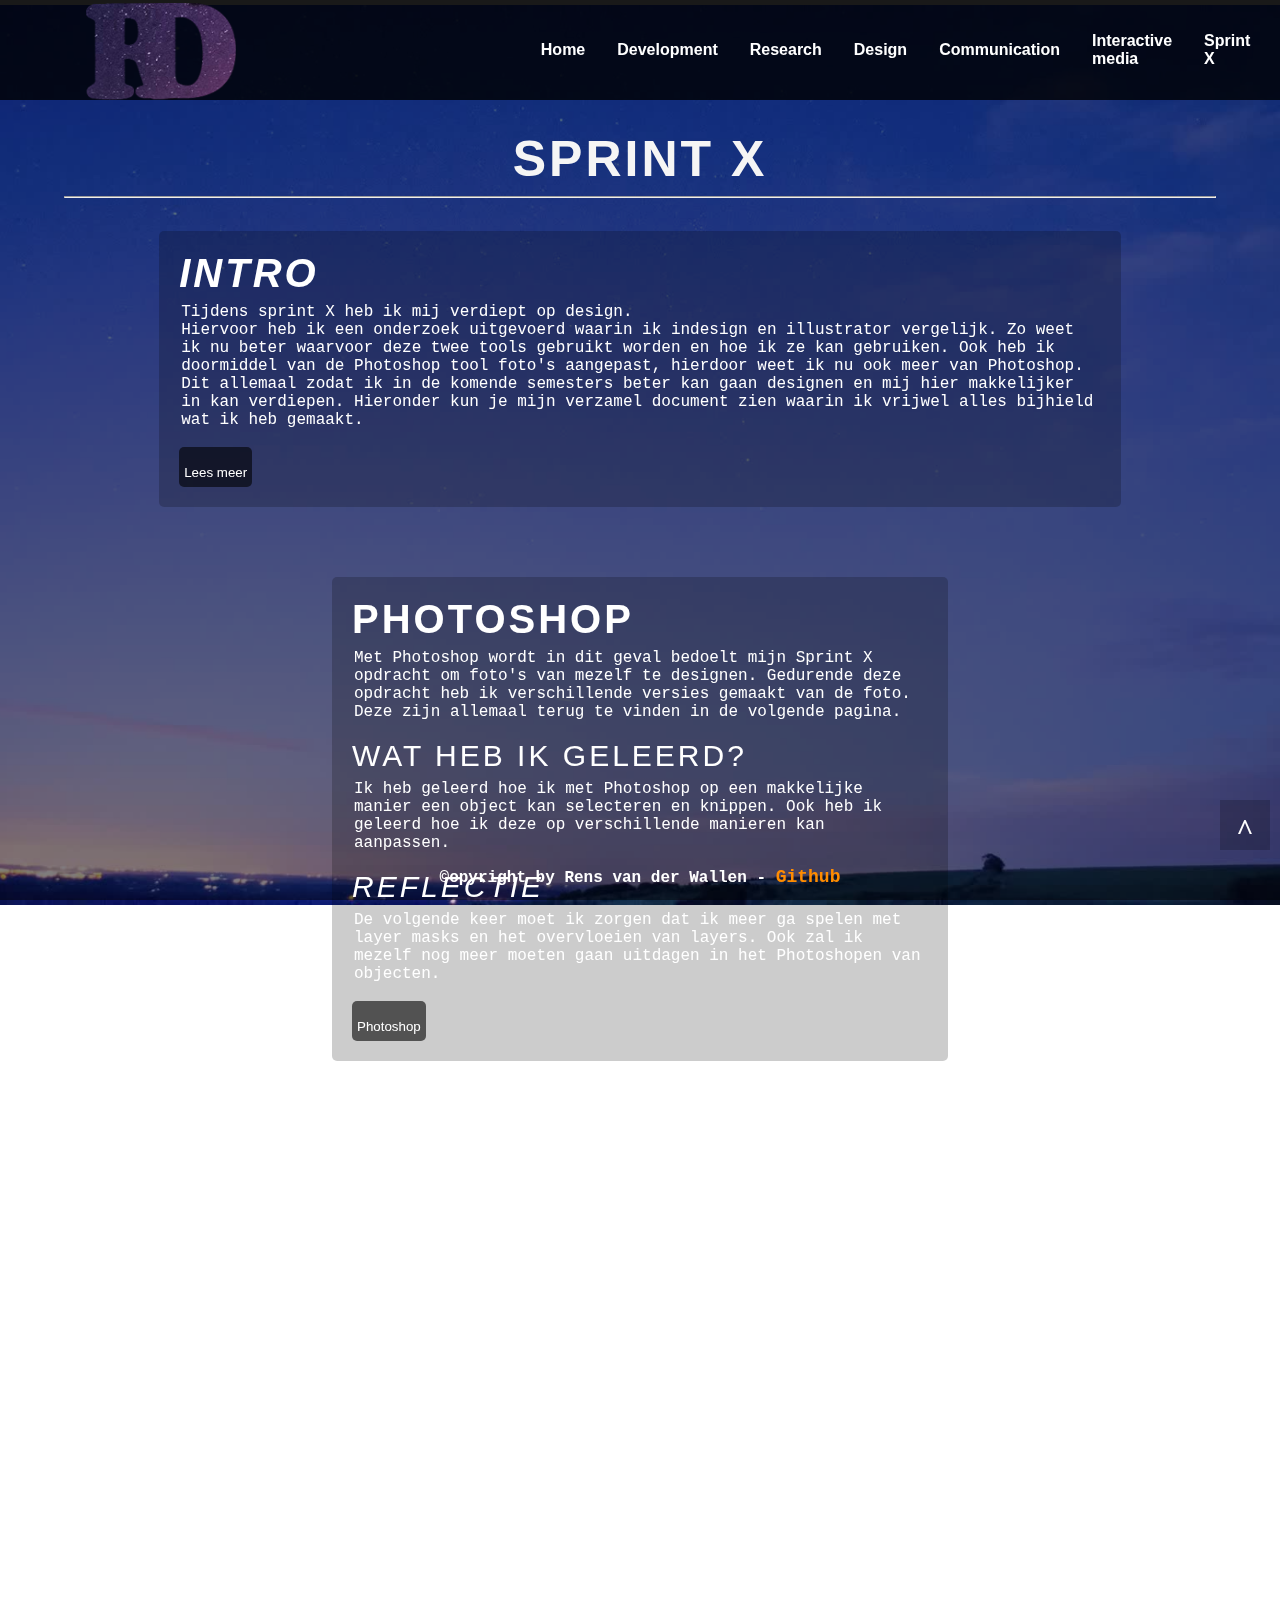
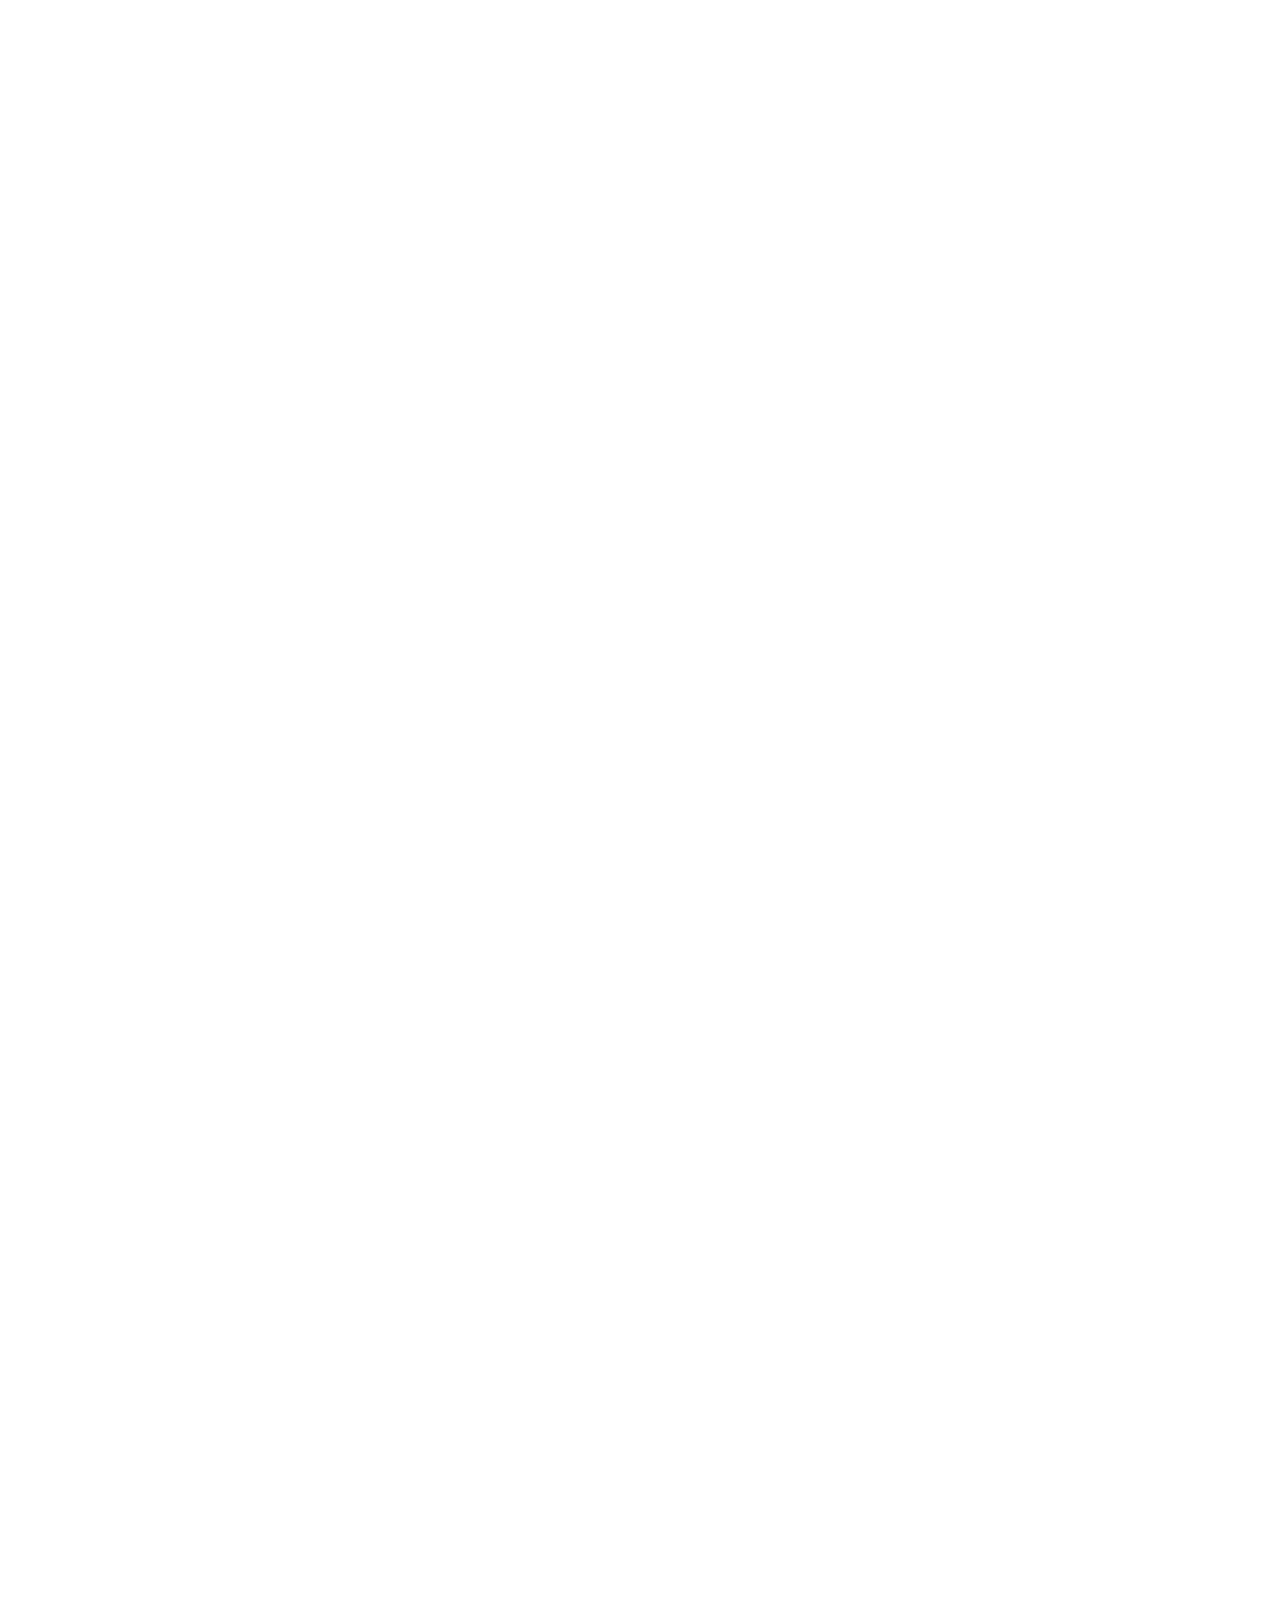
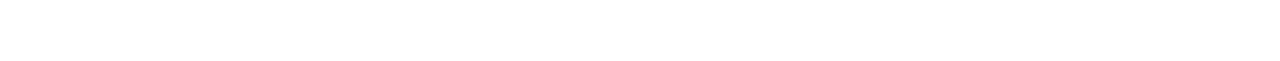
<file: SprintX.html>
<!DOCTYPE html>
<html lang="en">

<head>
    <meta charset="UTF-8">
    <title>Sprint X</title>
    <link rel="stylesheet" href="css/style.css">
    <link rel="stylesheet" href="css/menu.css">
    <link rel="stylesheet" href="css/mainstyle.css">
    <link rel="stylesheet" href="css/footer.css">
    <link rel="stylesheet" href="/css/default.css">
    <link rel="stylesheet" href="/css/bideojs.css">
    <link rel="stylesheet" href="https://unpkg.com/aos@2.3.1/dist/aos.css">
    <link href="https://fonts.googleapis.com/css2?family=Lato&display=swap" rel="stylesheet">
    <link rel="shortcut icon" type="image/jpg" href="/image/logo.jpg"/>
</head>

<body>
    <div id="video_cover"></div>
    <div id="overlay"></div>

    <nav>
        <input id="nav-toggle" type="checkbox">
        <div class="logo">
            <img onclick="location.href='/index.html'" draggable="false" src="/image/logo.png" alt="" class="logo">
        </div>
        <ul class="links">
            <li>
                <a href="index.html">Home</a>
            </li>
            <li>
                <a href="development.html">Development</a>
            </li>
            <li>
                <a href="research.html">Research</a>
            </li>
            <li>
                <a href="design.html">Design</a>
            </li>
            <li>
                <a href="Communication.html">Communication</a>
            </li>
            <li>
                <a href="IM.html">Interactive media</a>
            </li>
            <li>
                <a href="SprintX.html">Sprint X</a>
            </li>
        </ul>
        <label for="nav-toggle" class="icon-burger">
            <div class="line"></div>
            <div class="line"></div>
            <div class="line"></div>
        </label>
    </nav>

    <section class="header">
    </section>

    <section class="s90 column ml mr" id="apaRichtlijnen" data-aos="fade-left">
        <div>
            <h1 class="title">Sprint X</h1>
            <hr></hr>
        </div>
    </section>


    <section class="s90 column ml mr mb" data-aos="fade-left">
            <div class="tekst w80 pround ml mr">
                    <h1 class="start">
                            <i>Intro</i>
                    </h1>
                    <p>
                        Tijdens sprint X heb ik mij verdiept op design. <br>
                        Hiervoor heb ik een onderzoek uitgevoerd waarin ik indesign en illustrator vergelijk. 
                        Zo weet ik nu beter waarvoor deze twee tools gebruikt worden en hoe ik ze kan gebruiken. 
                        Ook heb ik doormiddel van de Photoshop tool foto's aangepast, hierdoor weet ik nu ook meer van Photoshop. 
                        Dit allemaal zodat ik in de komende semesters beter kan gaan designen en mij hier makkelijker in kan verdiepen.     

                        Hieronder kun je mijn verzamel document zien waarin ik vrijwel alles bijhield wat ik heb gemaakt.
                    </p>
                    <button class="custom-btn btn-7">
                            <a href="/pdf/plan van aanpak.pdf" target="_blank">
                                <span>Lees meer</span>
                            </a>
                    </button>
                </div>
        <div class="tekst w50 ml mr pround">
            <h1 class="start">Photoshop</h1>
            <p>
                Met Photoshop wordt in dit geval bedoelt mijn Sprint X opdracht om foto's van mezelf te designen.
                 Gedurende deze opdracht heb ik verschillende versies gemaakt van de foto.
                 Deze zijn allemaal terug te vinden in de volgende pagina.
            </p>
            <h2 class="start">Wat heb ik geleerd?</h2>
            <p>
                Ik heb geleerd hoe ik met Photoshop op een makkelijke manier een object kan selecteren en knippen. 
                Ook heb ik geleerd hoe ik deze op verschillende manieren kan aanpassen.
            </p>
            <h2 class="start">
                <i>Reflectie</i>
            </h2>
            <p>
                De volgende keer moet ik zorgen dat ik meer ga spelen met layer masks en het overvloeien van layers.
                Ook zal ik mezelf nog meer moeten gaan uitdagen in het Photoshopen van objecten.
            </p>
            <button class="custom-btn btn-7">
                <a href="/Photoshop.html">
                    <span>Photoshop</span>
                </a>
            </button>
        </div>
    </section>  

    <section class="s90 column ml mr mb">
        <div class="tekst w50 ml mr pround" data-aos="fade-left">
            <h1 class="start">Onderzoek</h1>
            <p>
                Tijdens sprint X heb ik een onderzoek gedaan naar de verschillen tussen indesign en illustrator.
                 Hiervoor heb ik een onderzoeks document gedesigned.
            </p>
            <h2 class="start">Wat heb ik geleerd?</h2>
            <p>
                Ik heb geleerd dat illustrator en indesign programma's zijn die elkaar goed ondersteunen en 
                goed samen kunnen werken. Verder heb ik de verschillen tussen deze twee goed kunnen onderzoeken.
            </p>
            <h2 class="start">
                <i>Reflectie</i>
            </h2>
            <p>
                Ik heb nu dankzij het onderzoek een beter beeld gekregen bij wat Indesign en Illustrator zijn. 
                Ik weet nu ook wanneer het slim is om Indesign te gebruiken en wanneer het slim is om Illustrator te gebruiken. 
            </p>
            <button class="custom-btn btn-7">
                <a href="/Onderzoek.html">
                    <span>Lees meer</span>
                </a>
            </button>
        </div>

        <div class="tekst w50 ml mr pround" data-aos="fade-left">
                <h1 class="start">Infographic</h1>
                <p>
                    Tijdens sprint X heb ik mijn Infographic van gamification en storytelling verbeterd. 
                    Dit vooral omdat de feedback hierop heel duidelijk was dat het beneden verwachtingen was. 
                    Ik heb de verbetering gedaan tijdens sprint X omdat ik wist dat ik hierin met design zou gaan werken. 
                    Klik hieronder om meer te lezen over deze opdracht.
                </p>
                <h2 class="start">Wat heb ik geleerd?</h2>
            <p>
                Ik heb geleerd wat nu eigenlijk een infographic is en wat hier in zou moeten staan.
                Ook heb ik door deze opdracht meer geleerd over het designen van een infographic.
            </p>
            <h2 class="start">
                <i>Reflectie</i>
            </h2>
            <p>
                Gedurende deze opdracht heb ik meer geleerd over hoe ik met AdobeXD en Adobe Illustrator moet werken. 
                Verder had ik bij de eerste oplevering een verkeerd beeld van een infographic, 
                ik heb nu een beter beeld wat ik zou moeten maken de volgende keer als ik een infographic moet maken. 
                Verder zal ik de volgende keer beter moeten nadenken over met welke tool ik de opdracht aan ga pakken, 
                Dit vooral omdat AdobeXD niet de meest prettige tool was om een infographic mee te maken.
            </p>
                <button class="custom-btn btn-7">
                    <a href="/infographic.html">
                        <span>Lees meer</span>
                    </a>
                </button>
        </div>

        <div class="tekst w50 ml mr pround" data-aos="fade-left">
                <h1 class="start">Video</h1>
                <p>
                    Tijdens sprint X heb ik een video gemaakt om samen te vatten wat er in de sprint is gemaakt door mij. 
                    Hieronder vind u de link naar de video die ik heb gemaakt.
                </p>
                <h2 class="start">Wat heb ik geleerd?</h2>
                <p>
                    Ik heb geleerd dat het werken met premier pro en after effects moeilijker is dan van te voren verwacht.
                </p>
                <h2 class="start">
                    <i>Reflectie</i>
                </h2>
                <p>
                    Als ik de volgende keer een video moet editten zal ik meer aandacht en tijd spenderen aan het netjes zetten van alle 
                    elementen en de effects verbeteren en hier ook een moeilijker effect voor maken. Zodat ik me meer kan uitdagen en laten groeien.
                </p>
                <button class="custom-btn btn-7">
                    <a href="https://youtu.be/xkd1_MdWuM4" target="_blank">
                        <span>Bekijk video</span>
                    </a>
                </button>
        </div>


        <div class="tekst w80 pround ml mr" data-aos="fade-left">
            <h2 class="start">
                Wat heb ik geleerd?
            </h2>
            <p>
                Ik heb door dit sprint x project te maken meer kunnen leren over het designen van projecten.
                Ook heb ik geleerd hoe ik met de design tools zoals Photoshop, Illustrator, Indesign, Premier Pro en After effects moet werken.
                Ik heb geleerd dat ik soms te makkelijk denk over het bijhouden van documentatie en dat dit mij terug kan houden.
            </p>
                <h2 class="start">
                        <i>Reflectie</i>
                </h2>
                <p>
                    Ik heb veel voor mezelf gewerkt tijdens sprint x, dit vooral zodat ik in de komende jaren me meer kan gaan focussen op het designen en 
                    editten van projecten/opdrachten. Ik ben trots op wat ik in een redelijk korte tijd heb kunnen neerzetten en ik hoop dat ik mezelf in de toekomst even 
                    snel kan laten groeien. <br> <br>
                    Ik wil ook Sebastiaan Lefèvre bedanken omdat hij mij heeft begeleid in deze sprint.    
                </p>
            </div>
    </section>



    <footer>
        <p class="footer">©opyright by Rens van der Wallen -
            <a class="githublink" target="_blank" href="https://github.com/rens-van-der-wallen-fontys/PortfolioFinal">Github</a>
        </p>
    </footer>

    <a href="#" class="back-to-top">^</a>
    <script src="https://code.jquery.com/jquery-2.2.4.min.js"></script>
    <script>

        $(window).scroll(function () {
            if ($(this).scrollTop() >= 50) {        // If page is scrolled more than 50px
                $('.back-to-top').fadeIn(200);    // Fade in the arrow
            } else {
                $('.back-to-top').fadeOut(200);   // Else fade out the arrow
            }
        });

        $('.back-to-top').click(function () {
            $('html, body').animate({ scrollTop: 0 }, 'slow');
            return false;
        });
    </script>
    <script src="https://code.jquery.com/jquery-3.2.1.min.js"></script>
    <script src="https://unpkg.com/aos@2.3.1/dist/aos.js"></script>
    <script>
        AOS.init();
    </script>
    <script src="/javascript/bideo.js"></script>
    <script src="/javascript/main.js"></script>
</body>

</html>
</file>
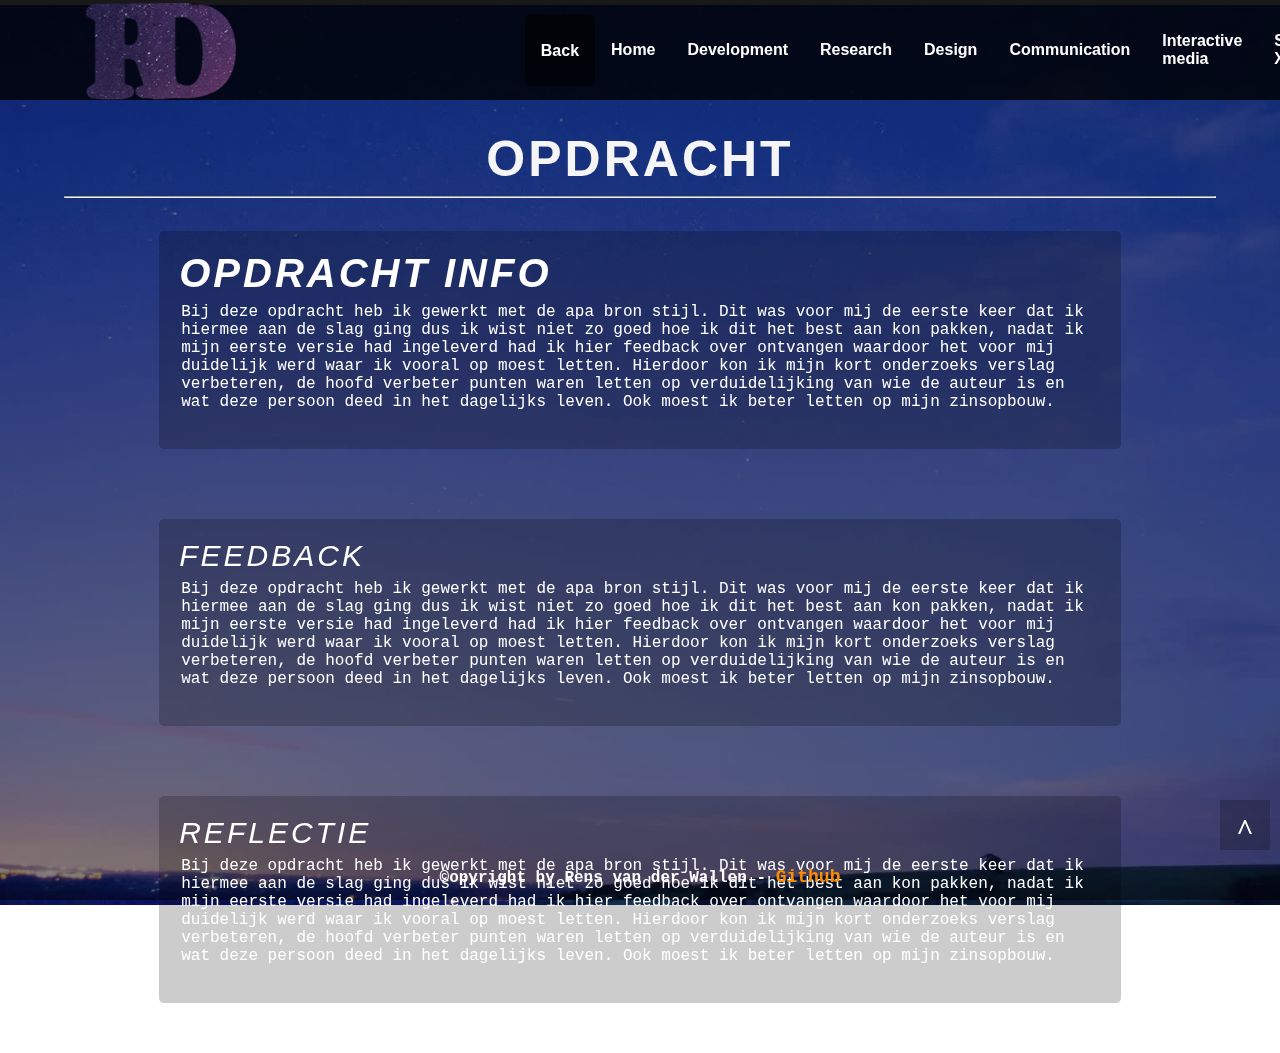
<file: template.html>
<!DOCTYPE html>
<html lang="en">

<head>
    <meta charset="UTF-8">
    <meta name="viewport" content="width=device-width, initial-scale=1.0">
    <meta http-equiv="X-UA-Compatible" content="ie=edge">
    <title>Test</title>
    <link rel="stylesheet" href="css/style.css">
    <link rel="stylesheet" href="css/menu.css">
    <link rel="stylesheet" href="css/mainstyle.css">
    <link rel="stylesheet" href="css/footer.css">
    <link rel="stylesheet" href="/css/default.css">
    <link rel="stylesheet" href="/css/bideojs.css">
    <link rel="stylesheet" href="https://unpkg.com/aos@2.3.1/dist/aos.css">
    <link href="https://fonts.googleapis.com/css2?family=Lato&display=swap" rel="stylesheet">
    <link rel="shortcut icon" type="image/jpg" href="/image/logo.jpg"/>
</head>

<body>
    <div id="video_cover"></div>
    <div id="overlay"></div>

    <nav>
        <input id="nav-toggle" type="checkbox">
        <div class="logo">
            <img onclick="location.href='/index.html'" draggable="false" src="/image/logo.png" alt="" class="logo">
        </div>
        <ul class="links">

            <li>
                <a onclick="goBack()" class="custom-btn btn-7">Back</a>
            </li>
            <li>
                <a href="index.html">Home</a>
            </li>
            <li>
                <a href="development.html">Development</a>
            </li>
            <li>
                <a href="research.html">Research</a>
            </li>
            <li>
                <a href="design.html">Design</a>
            </li>
            <li>
                <a href="Communication.html">Communication</a>
            </li>
            <li>
                <a href="IM.html">Interactive media</a>
            </li>
            <li>
                <a href="SprintX.html">Sprint X</a>
            </li>
        </ul>
        <label for="nav-toggle" class="icon-burger">
            <div class="line"></div>
            <div class="line"></div>
            <div class="line"></div>
        </label>
    </nav>

    <section class="header"> </section>


    <section class="s90 column ml mr" data-aos="fade-left">
        <div>
            <h1 class="title">Opdracht</h1>
            <hr></hr>
        </div>
    </section>

    <section class="s90 column ml mr" data-aos="fade-left">
        <div class="tekst w80 pround ml mr">

            <h1 class="start">
                <i>Opdracht info</i>
            </h1>
            <p>
                Bij deze opdracht heb ik gewerkt met de apa bron stijl. Dit was voor mij de eerste keer dat ik hiermee aan de slag ging dus
                ik wist niet zo goed hoe ik dit het best aan kon pakken, nadat ik mijn eerste versie had ingeleverd had ik
                hier feedback over ontvangen waardoor het voor mij duidelijk werd waar ik vooral op moest letten. Hierdoor
                kon ik mijn kort onderzoeks verslag verbeteren, de hoofd verbeter punten waren letten op verduidelijking
                van wie de auteur is en wat deze persoon deed in het dagelijks leven. Ook moest ik beter letten op mijn zinsopbouw.
            </p>
        </div>
        <div class="tekst w80 pround ml mr">

            <h2 class="start">
                <i>Feedback</i>
            </h2>
            <p>
                Bij deze opdracht heb ik gewerkt met de apa bron stijl. Dit was voor mij de eerste keer dat ik hiermee aan de slag ging dus
                ik wist niet zo goed hoe ik dit het best aan kon pakken, nadat ik mijn eerste versie had ingeleverd had ik
                hier feedback over ontvangen waardoor het voor mij duidelijk werd waar ik vooral op moest letten. Hierdoor
                kon ik mijn kort onderzoeks verslag verbeteren, de hoofd verbeter punten waren letten op verduidelijking
                van wie de auteur is en wat deze persoon deed in het dagelijks leven. Ook moest ik beter letten op mijn zinsopbouw.
            </p>
        </div>
        <div class="tekst w80 pround ml mr">

            <h2 class="start">
                <i>Reflectie</i>
            </h2>
            <p>
                Bij deze opdracht heb ik gewerkt met de apa bron stijl. Dit was voor mij de eerste keer dat ik hiermee aan de slag ging dus
                ik wist niet zo goed hoe ik dit het best aan kon pakken, nadat ik mijn eerste versie had ingeleverd had ik
                hier feedback over ontvangen waardoor het voor mij duidelijk werd waar ik vooral op moest letten. Hierdoor
                kon ik mijn kort onderzoeks verslag verbeteren, de hoofd verbeter punten waren letten op verduidelijking
                van wie de auteur is en wat deze persoon deed in het dagelijks leven. Ook moest ik beter letten op mijn zinsopbouw.
            </p>
        </div>

    </section>


    <footer>
        <p class="footer">©opyright by Rens van der Wallen -
            <a class="githublink" target="_blank" href="https://github.com/rens-van-der-wallen-fontys/PortfolioFinal">Github</a>
        </p>
    </footer>

    <a href="#" class="back-to-top">^</a>
    <script src="https://code.jquery.com/jquery-2.2.4.min.js"></script>
    <script>

        $(window).scroll(function () {
            if ($(this).scrollTop() >= 50) {        // If page is scrolled more than 50px
                $('.back-to-top').fadeIn(200);    // Fade in the arrow
            } else {
                $('.back-to-top').fadeOut(200);   // Else fade out the arrow
            }
        });

        $('.back-to-top').click(function () {
            $('html, body').animate({ scrollTop: 0 }, 'slow');
            return false;
        });
    </script>
    <script src="https://code.jquery.com/jquery-3.2.1.min.js"></script>
    <script src="https://unpkg.com/aos@2.3.1/dist/aos.js"></script>
    <script>
        AOS.init();
    </script>
    <script src="/javascript/bideo.js"></script>
    <script src="/javascript/main.js"></script>
    <script>
        function goBack() {
            window.history.back();
        }
    </script>
</body>

</html>
</file>
<file: css/style.css>
body{
	font-family: 'Courier New', Courier, monospace;
	margin: 0;
	padding: 0;
}

h1.title {
font-size: 50px;
font-weight: 700;
margin: 0;
text-transform: uppercase;
letter-spacing: 3px;
color: whitesmoke;
text-align: center;
font-family: 'Montserrat', sans-serif;
}

h2.title {
	font-size: 50px;
	font-weight: 700;
	margin: 0;
	text-transform: uppercase;
	letter-spacing: 3px;
	color: whitesmoke;
	text-align: center;
	font-family: 'Montserrat', sans-serif;
}


h1 {
	font-size: 40px;
	font-weight: 550;
	margin: 0;
	text-transform: uppercase;
	letter-spacing: 3px;
	color: rgb(255, 255, 255);
	font-family: 'Montserrat', sans-serif;
}

h2 {
	font-size: 30px;
	font-weight: 400;
	margin: 0;
	text-transform: uppercase;
	letter-spacing: 3px;
	color: rgb(255, 255, 255);
	text-align: start;
	font-family: 'Montserrat', sans-serif;
}

.main-text{
	padding: 100px 0;
	align-items: flex-end;
	right: 0;
	color: rgb(255,255,255);
}

.main-text p{
	width: 50%;
	right: 0;
	margin: 0 25px 10px 45%;
}


@media only screen and (max-width: 767px) and (min-width: 767px){
	header h1{
		font-size: 30px;
	}
	header p{
		display: none;
	}
	header a{
		padding: 5px 15px;
	}
	.main-text p{
		width: 60%;
		left: 5%;
		margin: 0 auto 25px;
	}
	section.header {
		padding-top: 120px;
		left: 5%;
		position: relative;
	}
} 

.color-gray {
	background-color: rgb(0, 0, 0)
}

p {
	color: rgb(255, 255, 255);
	margin-top: 5px;
}

body::-webkit-scrollbar {
	width: 0.8em;
	background-color: rgb(0, 0, 0);
}
   
body::-webkit-scrollbar-track {
	box-shadow: inset 0 0 2px rgba(255, 115, 0), 0 0 2px rgb(252, 217, 189) !important;
}
   
body::-webkit-scrollbar-thumb {
	background-color: rgba(255, 115, 0) !important;
	outline: 1px solid rgba(255, 115, 0) !important;
}

html {
	scroll-behavior: smooth;
}

  .custom-btn {
	height: 40px;
	color: #fff;
	border-radius: 5px;
	padding: 10px 25px;
	font-weight: 500;
	background: transparent;
	cursor: pointer;
	transition: all 0.3s ease;
	display: inline-block;
	outline: none;
  }

  .custom-btn a{
	  text-decoration: none;
	  color: rgb(255, 255, 255);
	  align-content: center;
	  text-align: center !important;
  }

  .custom-btn a span{
		margin-left: auto;
		margin-right: auto;
		align-content: center;
		text-align: center;
}



/* 7 */
.btn-7 {
	background: rgb(0, 0, 0, 0.6); ;
	  line-height: 42px;
	  padding: 5px;
		border: none;
		align-content: center;
		text-align: center;
	}
	.btn-7 span {
	  	position: relative;
	  	display: block;
		width: 100%;
		height: 100%;
		align-content: center;
		text-align: center;
	}
	
	.back-to-top{
		font-weight: bold;
		text-decoration: none;
		color: #fff;
		background:  rgb(0, 0, 0, 0.2); 
		height: 50px;
		width: 50px;
		display: inline-block;
		text-align: center;
		line-height: 60px;
		font-size: 30px;
		font-family: Times New Roman;
		position: fixed;
		bottom: 50px;
		right: 10px;
	}
</file>
<file: css/menu.css>
nav {
	position: fixed;
	z-index: 10;
	left: 0;
	right: 0;
	top: 0;
	font-family: 'Montserrat', sans-serif;
	padding: 0 5%;
	height: 100px;
	background-color: rgb(0, 0, 0, 0.8);
}
nav .logo {
	float: left;
	width: 40%;
	height: 100%;
	display: flex;
	align-items: center;
	font-size: 24px;
	color: #fff;
	padding-top: 2px;
	padding-bottom: 2px;
}
nav .links {
	float: right;
	padding: 0;
	margin: 0;
	width: 60%;
	height: 100%;
	display: flex;
	justify-content: space-around;
	align-items: center;
}
nav .links li {
	list-style: none;
}
nav .links a {
	display: block;
	padding: 1em;
	font-size: 16px;
	font-weight: bold;
	color: #fff;
	text-decoration: none;
}
nav .links a:hover {
	background-color:rgb(163, 163, 163, 0.1);
	color: rgb(221, 221, 221);
}
#nav-toggle {
	position: absolute;
	top: -100px;
}
nav .icon-burger {
	display: none;
	position: absolute;
	right: 5%;
	top: 50%;
	transform: translateY(-50%);
}
nav .icon-burger .line {
	width: 30px;
	height: 5px;
	background-color: #fff;
	margin: 5px;
	border-radius: 3px;
	transition: all .3s ease-in-out;
}
@media screen and (max-width: 768px) {
	nav .logo {
		float: none;
		width: auto;
		justify-content: center;
	}
	nav .links {
		float: none;
		position: fixed;
		z-index: 9;
		left: 0;
		right: 0;
		top: 100px;
		bottom: 100%;
		width: auto;
		height: auto;
		flex-direction: column;
		justify-content: space-evenly;
		background-color: rgba(0,0,0,.9);
		overflow: hidden;
		box-sizing: border-box;
		transition: all .5s ease-in-out;
	}
	nav .links a {
		font-size: 20px;
	}
	nav :checked ~ .links {
		bottom: 0;
	}
	nav .icon-burger {
		display: block;
	}
	nav :checked ~ .icon-burger .line:nth-child(1) {
		transform: translateY(10px) rotate(225deg);
	}
	nav :checked ~ .icon-burger .line:nth-child(3) {
		transform: translateY(-10px) rotate(-225deg);
	}
	nav :checked ~ .icon-burger .line:nth-child(2) {
		opacity: 0;
	}
	
}
</file>
<file: css/mainstyle.css>
body {
    width: 100vw;
    height: 100vh;
    top: 0;
    left: 0;
    overflow-x: hidden;
}

p {
    padding: 2px;
    font-size: 16px;
    font-family: 'Courier New', Courier, monospace;
    word-wrap: break-word;
}

.wrapper {
    position: relative;
}

section {
    display: flex;
    margin: 5px;
    margin-left: 2%;
}

div {
    background: none;
}

div.logo {
    background: none;
}

img.logo {
    height: 90px;
}

section.header {
    padding-top: 120px;
    align-self: center;
    position: relative;
    margin-left: auto;
    margin-right: auto;
    left: 10px;
}

div.aboutme {
    width: 40vw;
    background-color: rgba(0, 0, 0, 0.3);
    padding: 10px; 
    border-radius: 10px;
}

div.aboutimg {
    width: 40vw;
    height: auto;
    width: 400px;
    right: 0;
    bottom: 0;
    margin-left: 20%;
    margin-right: auto;  
    top: 200px;
}

.imgselfie {
    width: 300px;
    height: auto;
    bottom: 0;
}

.about {
    padding-top: 5px;
    margin-top: 10%;
    margin-left: 5%;
    margin-bottom: 0px !important;
}

div.afbeelding-design {
    width: 40vw;
    height: 50vh;
    padding-right: 50px;
}

div.afbeelding-design img{
    width: inherit;
    height: inherit;
}

div.tekst {
    background-color: rgb(0, 0, 0, 0.2); 
    margin-top: 20px;
    margin-bottom: 50px;
    border-radius: 5px;
    color: rgb(255, 255, 255) !important;
}

div.iframe {
    height: 40vh;
}

iframe {
    width: 100%;
    height: 100%;
}

h1.kop {
    text-align: center;
}

.start {
    text-align: justify start;
    text-justify: inter-character;
}

.s100 {
    width: 100vw;
}

.h10 {
    height: 10vh;
}

.h20 {
    height: 20vh;
}

.s90 {
    width: 90vw;
}

.s80 {
    width: 80vw
}

.row {
    flex-direction: row;
}

.column {
    flex-direction: column;
}

.w20 {
    width: 20%;
}

.w25 {
    width: 25%;
}

.w40 {
    width: 40%;
}

.w50 {
    width: 50%;
}

.h25 {
    height: 25%;
}

.pround {
    padding: 20px;
}

.right {
    align-content: flex-end;
}

.special {
    margin: 0;
    padding: 0;
    left: 0;
}

.mb {
    margin-bottom: 2%;
}

.ml {
    margin-left: auto;
}

.mr {
    margin-right: auto;
}

.mt5 {
    margin-top: 5%;
}

.ac {
    align-content: center;
    align-items: center;
}

.standardimg {
    width: auto;
    height: auto;
    align-content: center;
    image-rendering: optimizeSpeed;
    image-orientation: from-image;
    display: flex;
}

.githublink {
    text-decoration: none;
    color: darkorange;
    font-weight: 600;
    font-size: 18px;
}

.imgheight {
    height: auto;
    width: 700px;
}

.imgheight2 {
    height: auto;
    width: 500px;
}

.imgheight3 {
    height: auto;
    width: 300px;
}
</file>
<file: css/footer.css>
footer {
    position: fixed;
    bottom: 0;
    left: 0;
    width: 100vw;
    height: 2.5rem;
    color: white;
    text-align: center;
    overflow: hidden;
    font-weight: bolder;
    z-index: 2;
}

p.footer {
    color: white;
}
</file>
<file: css/default.css>
body {
    top: 0;
    left: 0;
}

.bottom0 {
    bottom: 0;
}

.top0 {
    top: 0;
}

.left0 {
    left: 0;
}

.right0 {
    right: 0;
}

.vw100 {
    width: 100vw;
}

.vw90 {
    width: 90vw;
}

.vw80 {
    width: 80vw;
}

.vw70 {
    width: 70vw;
}

.vw60 {
    width: 60vw;
}

.vw50 {
    width: 50vw;
}

.vw40 {
    width: 40vw;
}

.vw30 {
    width: 30vw;
}

.vw20 {
    width: 20vw;
}

.vw10 {
    width: 10vw;
}

.fdr {
    flex-direction: row;
}

.fdrr {
    flex-direction: row-reverse;
}

.fdc {
    flex-direction: column;
}

.fdcr {
    flex-direction: column-reverse;
}

.vh100 {
    height: 100vh;
}

.vh90 {
    height: 90vh;
}

.vh80 {
    height: 80vh;
}

.vh70 {
    height: 70vh;
}

.vh60 {
    height: 60vh;
}

.vh50 {
    height: 50vh;
}

.vh40 {
    height: 40vh;
}

.vh30 {
    height: 30vh;
}

.vh20 {
    height: 20vh;
}

.vh10 {
    height: 10vh;
}

.bsbb {
    box-sizing: border-box;
}

.bscb {
    box-sizing: content-box;
}

.flexc {
    flex: content;
}

.alc {
    align-content: center;
    align-items: center;
    text-align: center;
}

.alleft {
    align-content: flex-start;
    align-items: flex-start;
    text-align: left;
}

.alright {
    align-content: flex-end;
    align-items: flex-end;
    text-align: right;
}

.zup1 {
    z-index: 1;
}

.zup2 {
    z-index: 2;
}

.zup3 {
    z-index: 3;
}

.zup4 {
    z-index: 4;
}

.zup5 {
    z-index: 5;
}

.posabsolute {
    position: absolute;
}

.possticky {
    position: sticky;
}

.posfixed {
    position: fixed;
}

.posstatic {
    position: static;
}

.posinherit {
    position: inherit;
}

.posinitial {
    position: initial;
}

.posrelative {
    position: relative;
}

.mlauto {
    margin-left: auto;
}

.mrauto {
    margin-right: auto;
}

.mtauto {
    margin-top: auto;
}

.mbauto {
    margin-bottom: auto;
}

.w100 {
    width: 100%;
}

.w90 {
    width: 90%;
}

.w80 {
    width: 80%;
}

.w70 {
    width: 70%;
}

.w60 {
    width: 60%;
}

.w50 {
    width: 50%;
}

.w40 {
    width: 40%;
}

.w30 {
    width: 30%;
}

.w20 {
    width: 20%;
}

.w10 {
    width: 10%;
}

.h100 {
    height: 100%;
}

.h90 {
    height: 90%;
}

.h80 {
    height: 80%;
}

.h70 {
    height: 70%;
}

.h60 {
    height: 60%;
}

.h50 {
    height: 50%;
}

.h40 {
    height: 40%;
}

.h30 {
    height: 30%;
}

.h20 {
    height: 20%;
}

.h10 {
    height: 10%;
}

.wauto {
    width: auto;
}

.hauto {
    height: auto;
}

.borderround {
    border-radius: 50%;
}

.borderbutton {
    border-radius: 15px;
}

.padtop5px {
    padding-top: 5px;
}

.padtop10px {
    padding-top: 10px;
}

.padtop15px {
    padding-top: 15px;
}

.padtop20px {
    padding-top: 20px;
}

.padtop25px {
    padding-top: 25px;
}

.padtopauto {
    padding-top: auto;
}

.padleft5px {
    padding-left: 5px;
}

.padleft10px {
    padding-left: 10px;
}

.padleft15px {
    padding-left: 15px;
}

.padleft20px {
    padding-left: 20px;
}

.padleft25px {
    padding-left: 25px;
}

.padleftauto {
    padding-left: auto;
}

.padright5px {
    padding-right: 5px;
}

.padright10px {
    padding-right: 10px;
}

.padright15px {
    padding-right: 15px;
}

.padright20px {
    padding-right: 20px;
}

.padright25px {
    padding-right: 25px;
}

.padrightauto {
    padding-right: auto;
}

.padbottom5px {
    padding-bottom: 5px;
}

.padbottom10px {
    padding-bottom: 10px;
}

.padbottom15px {
    padding-bottom: 15px;
}

.padbottom20px {
    padding-bottom: 20px;
}

.padbottom25px {
    padding-bottom: 25px;
}

.padbottomauto {
    padding-bottom: auto;
}

.overflowxhidden {
    overflow-x: hidden;
}

.overflowxauto {
    overflow-x: auto;
}

.overflowxscroll {
    overflow-x: scroll;
}

.overflowyhidden {
    overflow-y: hidden;
}

.overflowyauto {
    overflow-y: auto;
}

.overflowyscroll {
    overflow-y: scroll;
}

.bgattachmentfixed {
    background-attachment: fixed;
}

.bgattachmentlocal {
    background-attachment: local;
}

.bgattachmentinherit {
    background-attachment: inherit;
}

.bgrepeat {
    background-repeat: repeat;
}

.bgnorepeat {
    background-repeat: no-repeat;
}

.bgrepeatx {
    background-repeat: repeat-x;
}

.bgrepeaty {
    background-repeat: repeat-y;
}

.bgrepeatspace {
    background-repeat: space;
}

.bgrepeatround {
    background-repeat: round;
}

.bgrepeatinherit {
    background-repeat: inherit;
}

.bgsizeauto {
    background-size: auto;
}

.bgsizecover {
    background-size: cover;
}

.bgsizecontain {
    background-size: contain;
}

.bgsizeinherit {
    background-size: inherit;
}

.bordercollapsesep {
    border-collapse: separate;
}

.bordercollapseborder {
    border-collapse: border;
}

.borderdot {
    border-style:dotted;
}

.borderdash {
    border-style:dashed;
}

.bordersolid {
    border-style:solid;
}

.borderdouble {
    border-style:double;
}

.bordergroove {
    border-style:groove;
}

.borderridge {
    border-style:ridge;
}

.borderinset {
    border-style:inset;
}

.borderoutset {
    border-style:outset;
}

.red {
    color: red;
}

.blue {
    color: blue;
}

.black {
    color: black;
}

.green {
    color: green;
}

.yellow {
    color: yellow;
}

.white {
    color: white;
}

.purple {
    color: purple;
}

.gold {
    color: gold;
}

.silver {
    color: silver;
}

.bronze {
    color: #cd7f32;
}

.orange {
    color: orange;
}

.pink {
    color: pink;
}

.bgred {
    background-color: red;
}

.bgblue {
    background-color: blue;
}

.bgblack {
    background-color: black;
}

.bggreen {
    background-color: green;
}

.bgyellow {
    background-color: yellow;
}

.bgwhite {
    background-color: white;
}

.bgpurple {
    background-color: purple;
}

.bggold {
    background-color: gold;
}

.bgsilver {
    background-color: silver;
}

.bgbronze {
    background-color: #cd7f32;
}

.bgorange {
    background-color: orange;
}

.bgpink {
    background-color: pink;
}

.floatleft {
    float: left;
}

.floatright {
    float: right;
}

.floatinherit {
    float: inherit;
}

.flexwrap {
    flex-wrap: wrap;
}

.flexwraprev {
    flex-wrap: wrap-reverse;
}

.flexnowrap {
    flex-wrap: nowrap;
}

.blur1px {
    filter: blur(1px);
}

.blur2px {
    filter: blur(2px);
}

.blur3px {
    filter: blur(3px);
}

.blur4px {
    filter: blur(4px);
}

.opacity100 {
    filter: opacity(100%);
}

.opacity90 {
    filter: opacity(90%);
}

.opacity80 {
    filter: opacity(80%);
}

.opacity70 {
    filter: opacity(70%);
}

.opacity60 {
    filter: opacity(60%);
}

.opacity50 {
    filter: opacity(50%);
}

.opacity40 {
    filter: opacity(40%);
}

.opacity30 {
    filter: opacity(30%);
}

.opacity20 {
    filter: opacity(20%);
}

.opacity10 {
    filter: opacity(10%);
}

.displaynone {display: none;}
.displayinline {display: inline;}
.displayblock {display: block;}
.displayinlineblock {display: inline-block;}

.dirltr {
    direction: ltr;
}

.dirrtl {
    direction: rtl;
}

.column2 {
    column-count: 2;
}

.column3 {
    column-count: 3;
}

.column4 {
    column-count: 4;
}

.column5 {
    column-count: 5;
}

.columnspanall {
    column-span: all;
}

.columnfillauto {
    column-fill: auto;
}

.columnfillbal {
    column-fill: balance;
}

.fontitalic {
    font-style: italic;
}

.fontcapsmall {
    font-variant: small-caps;
}


.fontcapsnormal {font-variant-caps: normal;}
.fontcapssmall {font-variant-caps: small-caps;}
.fontcapsallsmall {font-variant-caps: all-small-caps;}
.fontcapspetite {font-variant-caps: petite-caps;}
.fontcapsallpetite {font-variant-caps: all-petite-caps;}
.fontcapsunicase {font-variant-caps: unicase;}
.fontcapstitling {font-variant-caps: titling-caps;}

.fontweightnormal {
    font-weight: normal;
}
  
.fontweightlight {
    font-weight: lighter;
}
  
.fontweightthick {
    font-weight: bold;
}
  
.fontweightthicker {
    font-weight: 900;
}

.displaygrid {
    display: grid;
}

.displayflex {
    display: flex;
}

.textjustifyauto {
    text-align: justify;
    text-justify: auto;
}

.textjustifyword {
    text-align: justify;
    text-justify: inter-word;
}

/* Scrollbar styling */

body::-webkit-scrollbar {
	width: 0.8em;
	background-color: rgb(0, 0, 0);
}
   
body::-webkit-scrollbar-track {
	box-shadow: inset 0 0 6px rgba(0, 0, 0, 0.3);
}
   
body::-webkit-scrollbar-thumb {
	background-color: darkgrey;
	outline: 1px solid slategrey;
}

/* Scroll behaviour Smooth */

html {
	scroll-behavior: smooth;
}

/* Menu */

nav {
	position: fixed;
	z-index: 10;
	left: 0;
	right: 0;
	top: 0;
	font-family: 'Montserrat', sans-serif;
	padding: 0 5%;
	height: 100px;
	background-color: rgb(0, 0, 0, 0.8);
}

nav .logo {
	float: left;
	width: 40%;
	height: 100%;
	display: flex;
	align-items: center;
	font-size: 24px;
	color: #fff;
}

nav .links {
	float: right;
	padding: 0;
	margin: 0;
	width: 60%;
	height: 100%;
	display: flex;
	justify-content: space-around;
	align-items: center;
}

nav .links li {
	list-style: none;
}

nav .links a {
	display: block;
	padding: 1em;
	font-size: 16px;
	font-weight: bold;
	color: #fff;
	text-decoration: none;
}

nav .links a:hover {
	background-color:rgb(163, 163, 163, 0.1);
	color: rgb(221, 221, 221);
}

#nav-toggle {
	position: absolute;
	top: -100px;
}

nav .icon-burger {
	display: none;
	position: absolute;
	right: 5%;
	top: 50%;
	transform: translateY(-50%);
}

nav .icon-burger .line {
	width: 30px;
	height: 5px;
	background-color: #fff;
	margin: 5px;
	border-radius: 3px;
	transition: all .3s ease-in-out;
}

/* Mobile Menu */
@media screen and (max-width: 768px) {
	nav .logo {
		float: none;
		width: auto;
		justify-content: center;
	}
	nav .links {
		float: none;
		position: fixed;
		z-index: 9;
		left: 0;
		right: 0;
		top: 100px;
		bottom: 100%;
		width: auto;
		height: auto;
		flex-direction: column;
		justify-content: space-evenly;
		background-color: rgba(0,0,0,.9);
		overflow: hidden;
		box-sizing: border-box;
		transition: all .5s ease-in-out;
	}
	nav .links a {
		font-size: 20px;
	}
	nav :checked ~ .links {
		bottom: 0;
	}
	nav .icon-burger {
		display: block;
	}
	nav :checked ~ .icon-burger .line:nth-child(1) {
		transform: translateY(10px) rotate(225deg);
	}
	nav :checked ~ .icon-burger .line:nth-child(3) {
		transform: translateY(-10px) rotate(-225deg);
	}
	nav :checked ~ .icon-burger .line:nth-child(2) {
		opacity: 0;
	}
	
}

/* fixed/sticky footer */

.footerfixedfull1rem {
    bottom: 0;
    left: 0;
    width: 100vw;
    height: 1rem;
    position: fixed;
}

.footerfixedfull15rem {
    bottom: 0;
    left: 0;
    width: 100vw;
    height: 1.5rem;
    position: fixed;
}

.footerfixedfull2rem {
    bottom: 0;
    left: 0;
    width: 100vw;
    height: 2rem;
    position: fixed;
}

.footerfixedfull25rem {
    bottom: 0;
    left: 0;
    width: 100vw;
    height: 2.5rem;
    position: fixed;
}

.footerstickyfull1rem {
    bottom: 0;
    left: 0;
    width: 100vw;
    height: 1rem;
    position: sticky;
}

.footerstickyfull15rem {
    bottom: 0;
    left: 0;
    width: 100vw;
    height: 1.5rem;
    position: sticky;
}

.footerstickyfull2rem {
    bottom: 0;
    left: 0;
    width: 100vw;
    height: 2rem;
    position: sticky;
}

.footerstickyfull25rem {
    bottom: 0;
    left: 0;
    width: 100vw;
    height: 2.5rem;
    position: sticky;
}

/*  standard media queries */

/* Smartphones (portrait and landscape) ----------- */
@media only screen and (min-device-width : 320px) and (max-device-width : 480px) {
    /* Styles */
}
    
/* Smartphones (landscape) ----------- */
@media only screen and (min-width : 321px) {
    /* Styles */
}
    
/* Smartphones (portrait) ----------- */
@media only screen and (max-width : 320px) {
    /* Styles */
}
    
/* iPads (portrait and landscape) ----------- */
@media only screen and (min-device-width : 768px) and (max-device-width : 1024px) {
    /* Styles */
}
    
/* iPads (landscape) ----------- */
@media only screen and (min-device-width : 768px) and (max-device-width : 1024px) and (orientation : landscape) {
    /* Styles */
}
    
/* iPads (portrait) ----------- */
@media only screen and (min-device-width : 768px) and (max-device-width : 1024px) and (orientation : portrait) {
    /* Styles */
}

/* iPad 3  */
@media only screen and (min-device-width : 768px) and (max-device-width : 1024px) and (orientation : landscape) and (-webkit-min-device-pixel-ratio : 2) {
    /* Styles */
}
    
@media only screen and (min-device-width : 768px) and (max-device-width : 1024px) and (orientation : portrait) and (-webkit-min-device-pixel-ratio : 2) {
    /* Styles */
}
   
/* Desktops and laptops ----------- */
@media only screen  and (min-width : 1224px) {
    /* Styles */
}
    
/* Large screens ----------- */
@media only screen  and (min-width : 1824px) {
    /* Styles */
}
    
/* iPhone 4 ----------- */
@media only screen and (min-device-width : 320px) and (max-device-width : 480px) and (orientation : landscape) and (-webkit-min-device-pixel-ratio : 2) {
    /* Styles */
}
    
@media only screen and (min-device-width : 320px) and (max-device-width : 480px) and (orientation : portrait) and (-webkit-min-device-pixel-ratio : 2) {
    /* Styles */
}
    
/* iPhone 5 ----------- */
@media only screen and (min-device-width: 320px) and (max-device-height: 568px) and (orientation : landscape) and (-webkit-device-pixel-ratio: 2){
    /* Styles */
}
    
@media only screen and (min-device-width: 320px) and (max-device-height: 568px) and (orientation : portrait) and (-webkit-device-pixel-ratio: 2){
    /* Styles */
}
    
/* iPhone 6, 7, 8 ----------- */
@media only screen and (min-device-width: 375px) and (max-device-height: 667px) and (orientation : landscape) and (-webkit-device-pixel-ratio: 2){
    /* Styles */
}
    
@media only screen and (min-device-width: 375px) and (max-device-height: 667px) and (orientation : portrait) and (-webkit-device-pixel-ratio: 2){
    /* Styles */
}
    
/* iPhone 6+, 7+, 8+ ----------- */
@media only screen and (min-device-width: 414px) and (max-device-height: 736px) and (orientation : landscape) and (-webkit-device-pixel-ratio: 2){
    /* Styles */
}
    
@media only screen and (min-device-width: 414px) and (max-device-height: 736px) and (orientation : portrait) and (-webkit-device-pixel-ratio: 2){
    /* Styles */
}
    
/* iPhone X ----------- */
@media only screen and (min-device-width: 375px) and (max-device-height: 812px) and (orientation : landscape) and (-webkit-device-pixel-ratio: 3){
    /* Styles */
}
    
@media only screen and (min-device-width: 375px) and (max-device-height: 812px) and (orientation : portrait) and (-webkit-device-pixel-ratio: 3){
    /* Styles */
}
    
/* iPhone XS Max, XR ----------- */
@media only screen and (min-device-width: 414px) and (max-device-height: 896px) and (orientation : landscape) and (-webkit-device-pixel-ratio: 3){
    /* Styles */
}
    
@media only screen and (min-device-width: 414px) and (max-device-height: 896px) and (orientation : portrait) and (-webkit-device-pixel-ratio: 3){
    /* Styles */
}
    
/* Samsung Galaxy S3 ----------- */
@media only screen and (min-device-width: 320px) and (max-device-height: 640px) and (orientation : landscape) and (-webkit-device-pixel-ratio: 2){
    /* Styles */
}
    
@media only screen and (min-device-width: 320px) and (max-device-height: 640px) and (orientation : portrait) and (-webkit-device-pixel-ratio: 2){
    /* Styles */
}
    
/* Samsung Galaxy S4 ----------- */
@media only screen and (min-device-width: 320px) and (max-device-height: 640px) and (orientation : landscape) and (-webkit-device-pixel-ratio: 3){
    /* Styles */
}
    
@media only screen and (min-device-width: 320px) and (max-device-height: 640px) and (orientation : portrait) and (-webkit-device-pixel-ratio: 3){
    /* Styles */
}
    
/* Samsung Galaxy S5 ----------- */
@media only screen and (min-device-width: 360px) and (max-device-height: 640px) and (orientation : landscape) and (-webkit-device-pixel-ratio: 3){
    /* Styles */
}
    
@media only screen and (min-device-width: 360px) and (max-device-height: 640px) and (orientation : portrait) and (-webkit-device-pixel-ratio: 3){
    /* Styles */
}
</file>
<file: css/bideojs.css>
#background_video {
      position: fixed;

      top: 50%; left: 50%;
      transform: translate(-50%, -50%);

      object-fit: cover;
      height: 100%; width: 100%;
    }

    #video_cover {
      position: fixed;

      width: 100%; height: 100%;

      background: url("/video/video_cover.jpeg") no-repeat;
      background-size: cover;
      background-position: center;
    }

    #video_controls {
      position: absolute;
      left: 50%;
      transform: translate(-50%, 0);
      display: none;
    }

    #play img {
      width: 100px;
    }
    #pause img {
      width: 90px;
    }
    #pause {
      display: none;
    }

    #overlay {
      position: fixed;
      top: 0; right: 0; left: 0; bottom: 0;
      background: rgba(0,0,0,0.5);
    }
</file>
<file: css/slideshow.css>
/* Slideshow container */
.slideshow-container {
    max-width: 1000px;
    position: relative;
    margin: auto;
    max-height: 800px;
  }

  .slideshow-container  img{
    max-width: 1000px;
    max-height: 800px;
  }
  
  /* Next & previous buttons */
  .prev, .next {
    cursor: pointer;
    position: absolute;
    top: 50%;
    width: auto;
    padding: 16px;
    margin-top: -22px;
    color: rgb(255, 123, 0);
    font-weight: bold;
    font-size: 18px;
    transition: 0.6s ease;
    border-radius: 0 3px 3px 0;
    user-select: none;
  }
  
  /* Position the "next button" to the right */
  .next {
    right: 0;
    border-radius: 3px 0 0 3px;
  }
  
  /* On hover, add a black background color with a little bit see-through */
  .prev:hover, .next:hover {
    background-color: rgba(0,0,0,0.8);
  }
  
  /* Caption text */
  .text {
    color: rgb(255, 123, 0);
    font-size: 20 px;
    padding: 8px 12px;
    position: absolute;
    bottom: 8px;
    width: 100%;
    text-align: center;
  }
  
  /* Number text (1/3 etc) */
  .numbertext {
    color: rgb(255, 123, 0);
    font-size: 20px;
    padding: 8px 12px;
    position: absolute;
    top: 0;
  }
  
  /* The dots/bullets/indicators */
  .dot {
    cursor: pointer;
    height: 15px;
    width: 15px;
    margin: 0 2px;
    background-color: #bbb;
    border-radius: 50%;
    display: inline-block;
    transition: background-color 0.6s ease;
  }
  
  .active, .dot:hover {
    background-color: #717171;
  }
  
  /* Fading animation */
  .fade {
    -webkit-animation-name: fade;
    -webkit-animation-duration: 1.5s;
    animation-name: fade;
    animation-duration: 1.5s;
  }
  
  @-webkit-keyframes fade {
    from {opacity: .4} 
    to {opacity: 1}
  }
  
  @keyframes fade {
    from {opacity: .4} 
    to {opacity: 1}
  }
  
  /* On smaller screens, decrease text size */
  @media only screen and (max-width: 300px) {
    .prev, .next,.text {font-size: 11px}
  }
</file>
